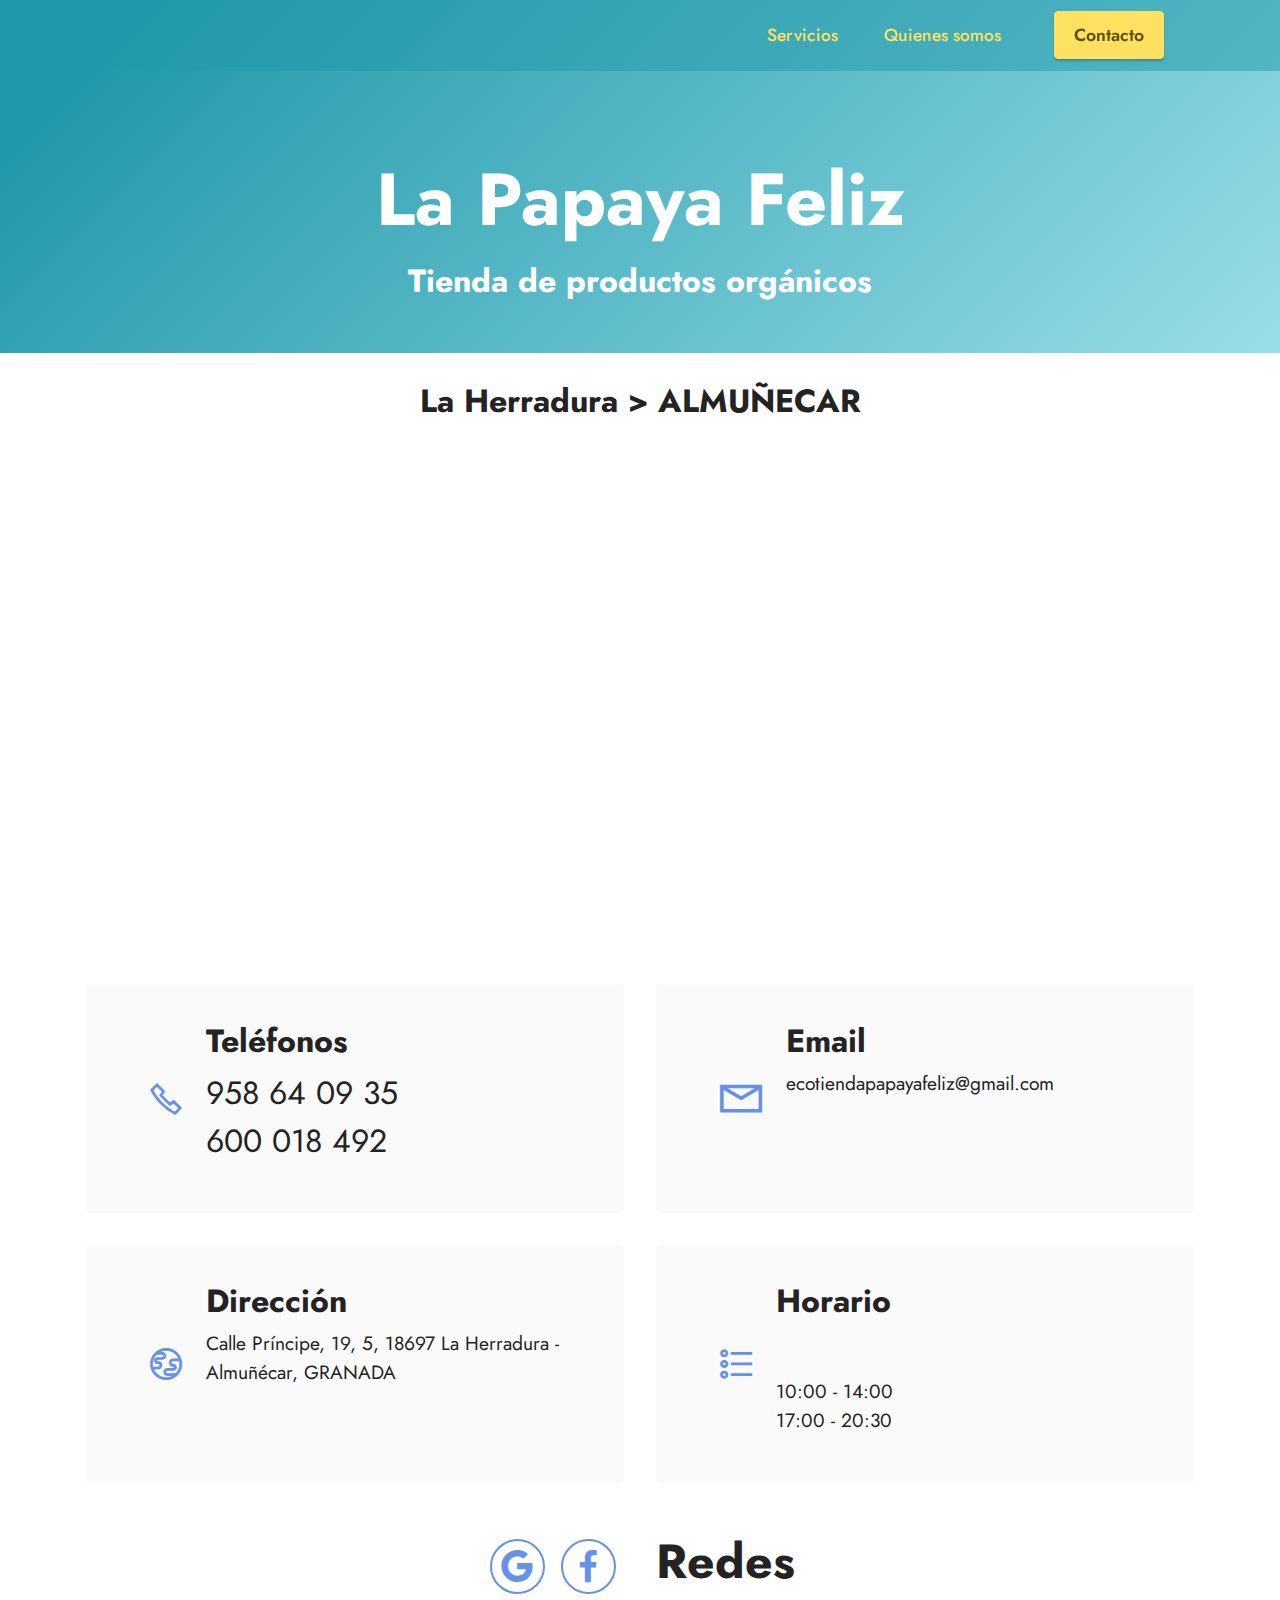
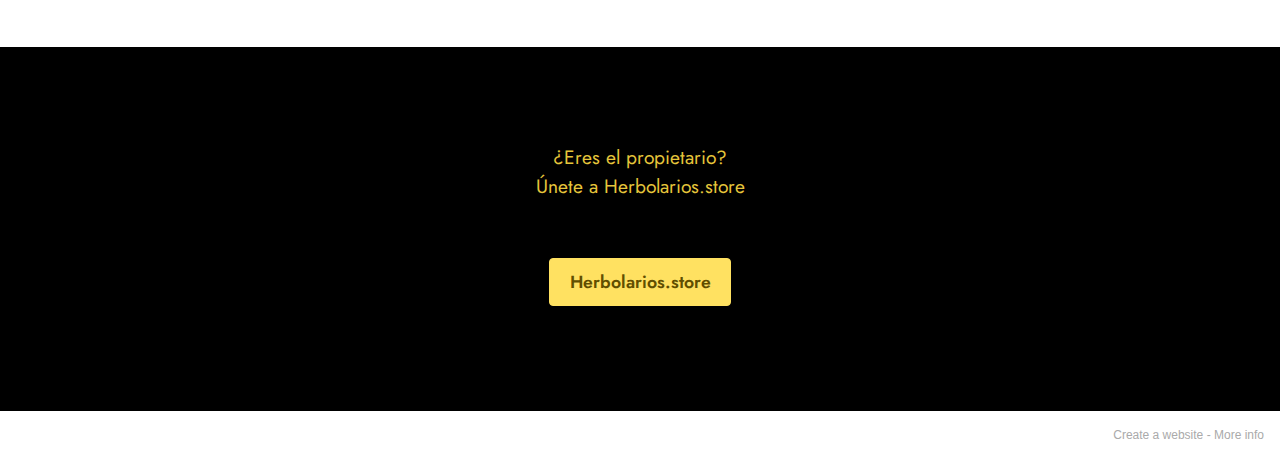
<file: index.html>
<!DOCTYPE html>
<html  >
<head>
  <!-- Site made with Mobirise Website Builder v5.2.0, https://mobirise.com -->
  <meta charset="UTF-8">
  <meta http-equiv="X-UA-Compatible" content="IE=edge">
  <meta name="generator" content="Mobirise v5.2.0, mobirise.com">
  <meta name="viewport" content="width=device-width, initial-scale=1, minimum-scale=1">
  <link rel="shortcut icon" href="assets/images/logo.png" type="image/x-icon">
  <meta name="description" content="Herbolario y Ecotienda de productos orgánicos">
  
  
  <title>La Papaya Feliz - Almuñecar - (GR)</title>
  <link rel="stylesheet" href="assets/web/assets/mobirise-icons2/mobirise2.css">
  <link rel="stylesheet" href="assets/tether/tether.min.css">
  <link rel="stylesheet" href="assets/bootstrap/css/bootstrap.min.css">
  <link rel="stylesheet" href="assets/bootstrap/css/bootstrap-grid.min.css">
  <link rel="stylesheet" href="assets/bootstrap/css/bootstrap-reboot.min.css">
  <link rel="stylesheet" href="assets/dropdown/css/style.css">
  <link rel="stylesheet" href="assets/socicon/css/styles.css">
  <link rel="stylesheet" href="assets/theme/css/style.css">
  <link rel="preload" as="style" href="assets/mobirise/css/mbr-additional.css"><link rel="stylesheet" href="assets/mobirise/css/mbr-additional.css" type="text/css">
  
  
  
  
</head>
<body>
  
  <section class="menu menu1 cid-sekjOf2Pjj" once="menu" id="menu1-56">
    

    <nav class="navbar navbar-dropdown navbar-fixed-top navbar-expand-lg">
        <div class="container">
            <div class="navbar-brand">
                
                
            </div>
            <button class="navbar-toggler" type="button" data-toggle="collapse" data-target="#navbarSupportedContent" aria-controls="navbarNavAltMarkup" aria-expanded="false" aria-label="Toggle navigation">
                <div class="hamburger">
                    <span></span>
                    <span></span>
                    <span></span>
                    <span></span>
                </div>
            </button>
            <div class="collapse navbar-collapse" id="navbarSupportedContent">
                <ul class="navbar-nav nav-dropdown navbar-nav-top-padding" data-app-modern-menu="true"><li class="nav-item"><a class="nav-link link text-warning text-primary display-4" href="https://herbolarios.store/index.html#header2-19">Servicios</a></li>
                    <li class="nav-item"><a class="nav-link link text-warning text-primary display-4" href="https://herbolarios.store/index.html#header2-18">Quienes somos</a></li></ul>
                
                <div class="navbar-buttons mbr-section-btn"><a class="btn btn-warning display-4" href="https://herbolarios.store/index.html#features16-s">
                        Contacto</a></div>
            </div>
        </div>
    </nav>
</section>

<section class="header18 cid-sekjOfpwxI" id="header18-57">

    

    

    <div class="align-center container">
        <div class="row justify-content-center">
            <div class="col-12 col-lg-11">
                <h1 class="mbr-section-title mbr-fonts-style mbr-white mb-3 display-1"><strong>La Papaya Feliz</strong></h1>
                <h2 class="mbr-section-subtitle mbr-fonts-style mbr-white mb-3 display-5"><strong>Tienda de productos orgánicos</strong></h2>
                
                
            </div>
        </div>
    </div>
</section>

<section class="map1 cid-sekjOgaNYs" id="map1-5a">
    
    
    <div class="container">
        <div class="mbr-section-head mb-4">
            
            <h4 class="mbr-section-subtitle mbr-fonts-style align-center mb-0 mt-2 display-5"><strong>La Herradura &gt; ALMUÑECAR</strong></h4>
        </div>
        <div class="google-map"><iframe frameborder="0" style="border:0" src="https://www.google.com/maps/embed/v1/place?key=AIzaSyCt1265A4qvZy9HKUeA8J15AOC4SrCyZe4&amp;q=Calle Príncipe, 19, 5, 18697 Almuñécar, Granada" allowfullscreen=""></iframe></div>
    </div>
</section>

<section class="contacts2 cid-sekjOgnqTu" id="contacts2-5b">
    <!---->
    
    
    <div class="container">
        
        <div class="row justify-content-center mt-4">
            <div class="card col-12 col-md-6">
                <div class="card-wrapper">
                    <div class="image-wrapper">
                        <span class="mbr-iconfont mobi-mbri-phone mobi-mbri"></span>
                    </div>
                    <div class="text-wrapper">
                        <h6 class="card-title mbr-fonts-style mb-1 display-5">
                            <strong>Teléfonos</strong></h6>
                        <p class="mbr-text mbr-fonts-style display-5">958 64 09 35<br>600 018 492<br></p>
                    </div>
                </div>
            </div>
            <div class="card col-12 col-md-6">
                <div class="card-wrapper">
                    <div class="image-wrapper">
                        <span class="mbr-iconfont mobi-mbri-letter mobi-mbri" style="font-size: 42px;"></span>
                    </div>
                    <div class="text-wrapper">
                        <h6 class="card-title mbr-fonts-style mb-1 display-5">
                            <strong>Email</strong>
                        </h6>
                        <p class="mbr-text mbr-fonts-style display-7">ecotiendapapayafeliz@gmail.com<br><a href="mailto:info@site.com" class="text-primary"></a></p>
                    </div>
                </div>
            </div>
            <div class="card col-12 col-md-6">
                <div class="card-wrapper">
                    <div class="image-wrapper">
                        <span class="mbr-iconfont mobi-mbri-globe mobi-mbri"></span>
                    </div>
                    <div class="text-wrapper">
                        <h6 class="card-title mbr-fonts-style mb-1 display-5">
                            <strong>Dirección</strong></h6>
                        <p class="mbr-text mbr-fonts-style display-7">Calle Príncipe, 19, 5, 18697 La Herradura - Almuñécar, GRANADA&nbsp; &nbsp; &nbsp; &nbsp; &nbsp; &nbsp; &nbsp; &nbsp; &nbsp; &nbsp; &nbsp; &nbsp; &nbsp;</p>
                    </div>
                </div>
            </div>
            <div class="card col-12 col-md-6">
                <div class="card-wrapper">
                    <div class="image-wrapper">
                        <span class="mbr-iconfont mobi-mbri-bulleted-list mobi-mbri"></span>
                    </div>
                    <div class="text-wrapper">
                        <h6 class="card-title mbr-fonts-style mb-1 display-5">
                            <strong>Horario</strong>&nbsp; &nbsp; &nbsp; &nbsp; &nbsp; &nbsp; &nbsp; &nbsp; &nbsp; &nbsp; &nbsp; &nbsp;&nbsp;</h6>
                        <p class="mbr-text mbr-fonts-style display-7">10:00 - 14:00<br>17:00 - 20:30</p>
                    </div>
                </div>
            </div>
        </div>
    </div>
</section>

<section class="contacts4 cid-sekjOgJUdw" id="contacts4-5c">

    

    

    <div class="container">
        <div class="row align-items-center justify-content-center">
            <div class="text-content col-12 col-md-6 order-2">
                <h2 class="mbr-section-title mbr-fonts-style display-2"><strong>Redes</strong></h2>
                
            </div>
            <div class="icons d-flex align-items-center col-12 col-md-6 justify-content-end mt-md-0 mt-2 flex-wrap">
                <a href="https://www.google.com/search?q=Herbolario+Ecotienda+Papaya+Feliz&oq=Herbolario+Ecotienda+Papaya+Feliz">
                    <span class="mbr-iconfont mbr-iconfont-social socicon-google socicon"></span>
                </a>
                <a href="https://www.facebook.com/papayahealthshop/">
                    <span class="mbr-iconfont mbr-iconfont-social socicon-facebook socicon"></span>
                </a>
                
                
                
                
                
                
                
                
            </div>
        </div>
    </div>
    
</section>

<section class="info1 cid-sekjOhaRlX" id="info1-5d">
    
    
    <div class="align-center container">
        <div class="row justify-content-center">
            <div class="col-12 col-lg-8">
                
                <p class="mbr-text mb-5 mbr-fonts-style display-7">¿Eres el propietario?<br>Únete a Herbolarios.store</p>
                <div class="mbr-section-btn"><a class="btn btn-warning display-4" href="https://herbolarios.store/index.html">Herbolarios.store</a></div>
            </div>
        </div>
    </div>
</section><section style="background-color: #fff; font-family: -apple-system, BlinkMacSystemFont, 'Segoe UI', 'Roboto', 'Helvetica Neue', Arial, sans-serif; color:#aaa; font-size:12px; padding: 0; align-items: center; display: flex;"><a href="https://mobirise.site/r" style="flex: 1 1; height: 3rem; padding-left: 1rem;"></a><p style="flex: 0 0 auto; margin:0; padding-right:1rem;">Create a website - <a href="https://mobirise.site/w" style="color:#aaa;">More info</a></p></section><script src="assets/web/assets/jquery/jquery.min.js"></script>  <script src="assets/popper/popper.min.js"></script>  <script src="assets/tether/tether.min.js"></script>  <script src="assets/bootstrap/js/bootstrap.min.js"></script>  <script src="assets/smoothscroll/smooth-scroll.js"></script>  <script src="assets/dropdown/js/nav-dropdown.js"></script>  <script src="assets/dropdown/js/navbar-dropdown.js"></script>  <script src="assets/touchswipe/jquery.touch-swipe.min.js"></script>  <script src="assets/sociallikes/social-likes.js"></script>  <script src="assets/theme/js/script.js"></script>  
  
  
</body>
</html>
</file>
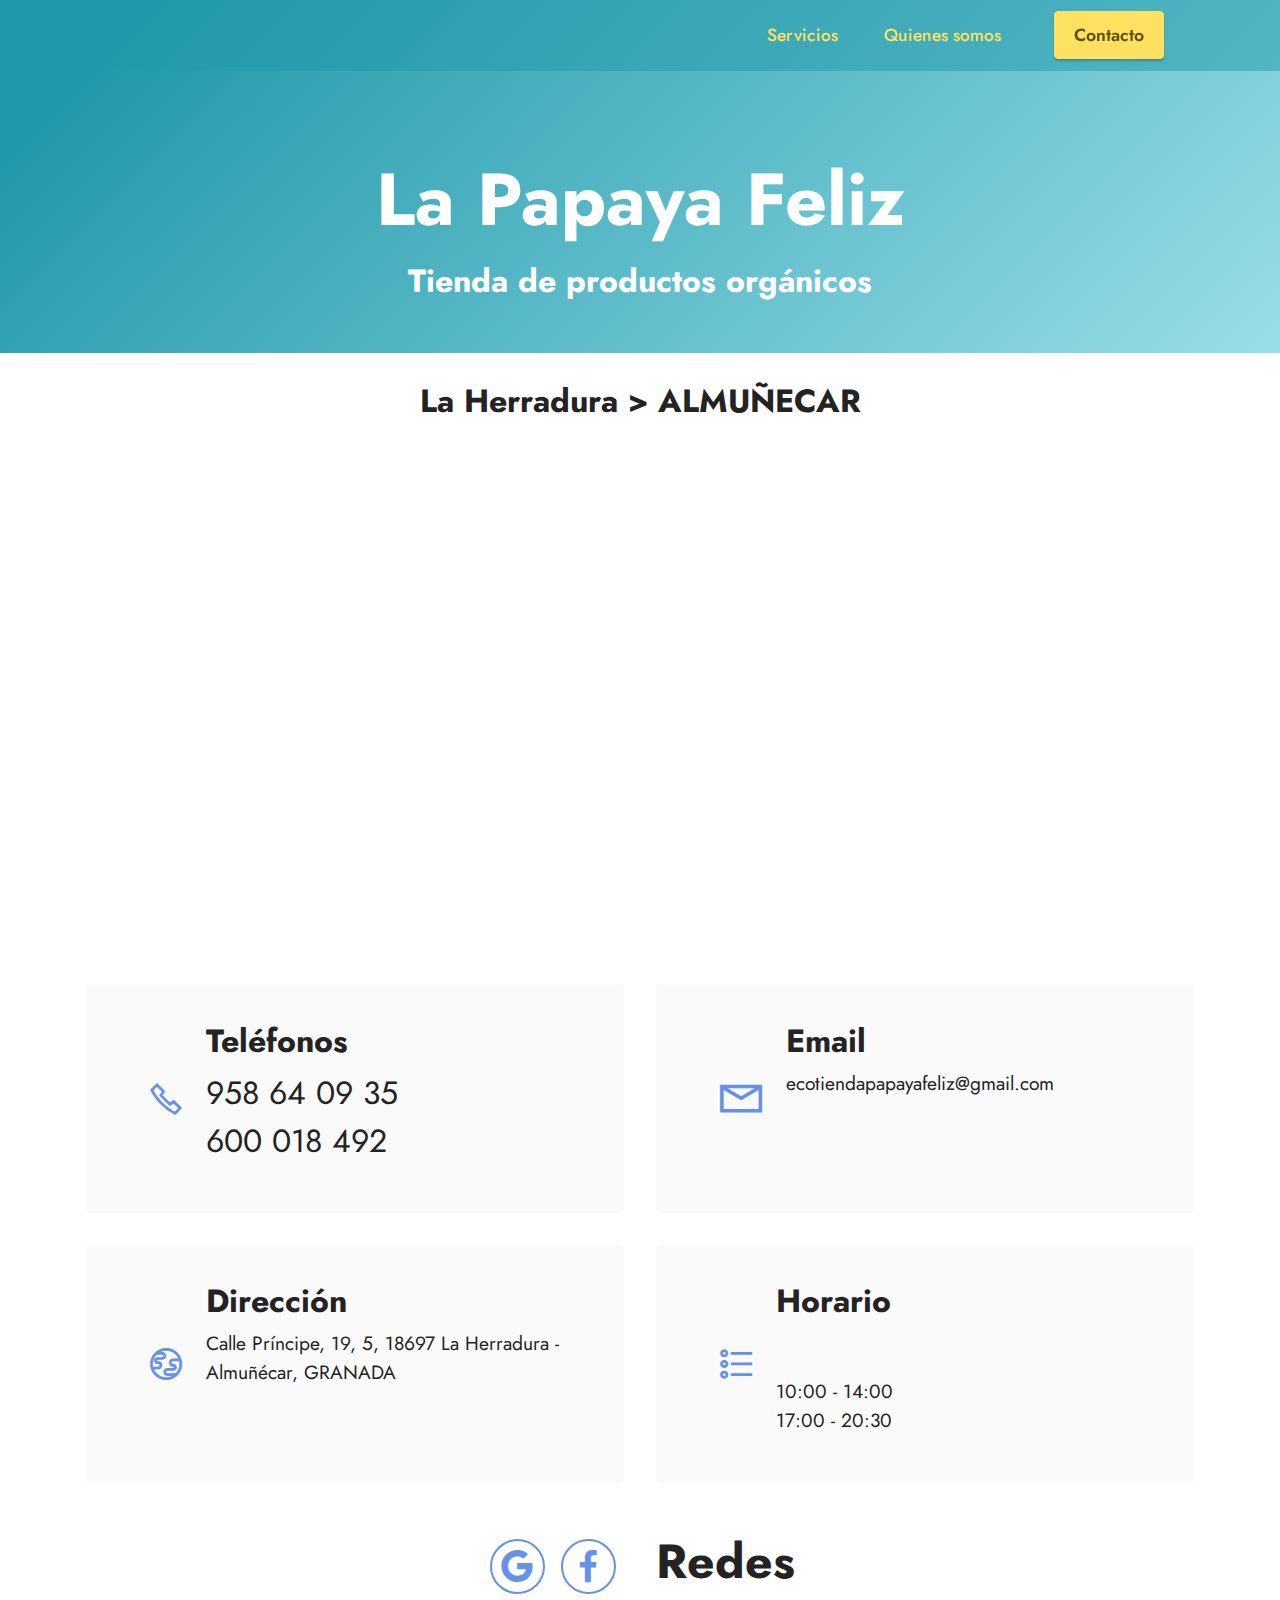
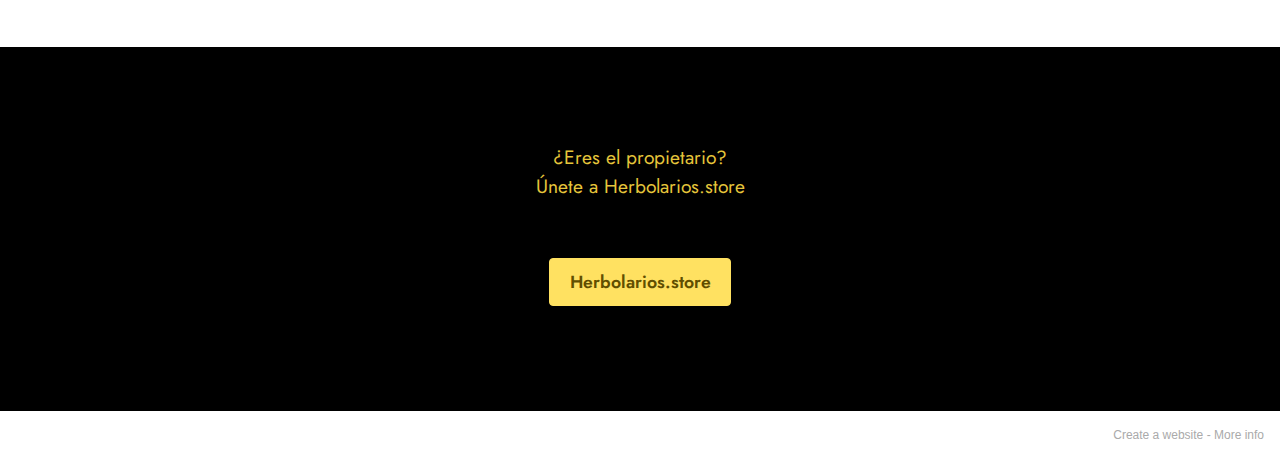
<file: lapapayafeliz.html>
<!DOCTYPE html>
<html  >
<head>
  <!-- Site made with Mobirise Website Builder v5.2.0, https://mobirise.com -->
  <meta charset="UTF-8">
  <meta http-equiv="X-UA-Compatible" content="IE=edge">
  <meta name="generator" content="Mobirise v5.2.0, mobirise.com">
  <meta name="viewport" content="width=device-width, initial-scale=1, minimum-scale=1">
  <link rel="shortcut icon" href="assets/images/logo.png" type="image/x-icon">
  <meta name="description" content="Herbolario y Ecotienda de productos orgánicos">
  
  
  <title>La Papaya Feliz - Almuñecar - (GR)</title>
  <link rel="stylesheet" href="assets/web/assets/mobirise-icons2/mobirise2.css">
  <link rel="stylesheet" href="assets/tether/tether.min.css">
  <link rel="stylesheet" href="assets/bootstrap/css/bootstrap.min.css">
  <link rel="stylesheet" href="assets/bootstrap/css/bootstrap-grid.min.css">
  <link rel="stylesheet" href="assets/bootstrap/css/bootstrap-reboot.min.css">
  <link rel="stylesheet" href="assets/dropdown/css/style.css">
  <link rel="stylesheet" href="assets/socicon/css/styles.css">
  <link rel="stylesheet" href="assets/theme/css/style.css">
  <link rel="preload" as="style" href="assets/mobirise/css/mbr-additional.css"><link rel="stylesheet" href="assets/mobirise/css/mbr-additional.css" type="text/css">
  
  
  
  
</head>
<body>
  
  <section class="menu menu1 cid-sekjOf2Pjj" once="menu" id="menu1-56">
    

    <nav class="navbar navbar-dropdown navbar-fixed-top navbar-expand-lg">
        <div class="container">
            <div class="navbar-brand">
                
                
            </div>
            <button class="navbar-toggler" type="button" data-toggle="collapse" data-target="#navbarSupportedContent" aria-controls="navbarNavAltMarkup" aria-expanded="false" aria-label="Toggle navigation">
                <div class="hamburger">
                    <span></span>
                    <span></span>
                    <span></span>
                    <span></span>
                </div>
            </button>
            <div class="collapse navbar-collapse" id="navbarSupportedContent">
                <ul class="navbar-nav nav-dropdown navbar-nav-top-padding" data-app-modern-menu="true"><li class="nav-item"><a class="nav-link link text-warning text-primary display-4" href="https://herbolarios.store/index.html#header2-19">Servicios</a></li>
                    <li class="nav-item"><a class="nav-link link text-warning text-primary display-4" href="https://herbolarios.store/index.html#header2-18">Quienes somos</a></li></ul>
                
                <div class="navbar-buttons mbr-section-btn"><a class="btn btn-warning display-4" href="https://herbolarios.store/index.html#features16-s">
                        Contacto</a></div>
            </div>
        </div>
    </nav>
</section>

<section class="header18 cid-sekjOfpwxI" id="header18-57">

    

    

    <div class="align-center container">
        <div class="row justify-content-center">
            <div class="col-12 col-lg-11">
                <h1 class="mbr-section-title mbr-fonts-style mbr-white mb-3 display-1"><strong>La Papaya Feliz</strong></h1>
                <h2 class="mbr-section-subtitle mbr-fonts-style mbr-white mb-3 display-5"><strong>Tienda de productos orgánicos</strong></h2>
                
                
            </div>
        </div>
    </div>
</section>

<section class="map1 cid-sekjOgaNYs" id="map1-5a">
    
    
    <div class="container">
        <div class="mbr-section-head mb-4">
            
            <h4 class="mbr-section-subtitle mbr-fonts-style align-center mb-0 mt-2 display-5"><strong>La Herradura &gt; ALMUÑECAR</strong></h4>
        </div>
        <div class="google-map"><iframe frameborder="0" style="border:0" src="https://www.google.com/maps/embed/v1/place?key=AIzaSyCt1265A4qvZy9HKUeA8J15AOC4SrCyZe4&amp;q=Calle Príncipe, 19, 5, 18697 Almuñécar, Granada" allowfullscreen=""></iframe></div>
    </div>
</section>

<section class="contacts2 cid-sekjOgnqTu" id="contacts2-5b">
    <!---->
    
    
    <div class="container">
        
        <div class="row justify-content-center mt-4">
            <div class="card col-12 col-md-6">
                <div class="card-wrapper">
                    <div class="image-wrapper">
                        <span class="mbr-iconfont mobi-mbri-phone mobi-mbri"></span>
                    </div>
                    <div class="text-wrapper">
                        <h6 class="card-title mbr-fonts-style mb-1 display-5">
                            <strong>Teléfonos</strong></h6>
                        <p class="mbr-text mbr-fonts-style display-5">958 64 09 35<br>600 018 492<br></p>
                    </div>
                </div>
            </div>
            <div class="card col-12 col-md-6">
                <div class="card-wrapper">
                    <div class="image-wrapper">
                        <span class="mbr-iconfont mobi-mbri-letter mobi-mbri" style="font-size: 42px;"></span>
                    </div>
                    <div class="text-wrapper">
                        <h6 class="card-title mbr-fonts-style mb-1 display-5">
                            <strong>Email</strong>
                        </h6>
                        <p class="mbr-text mbr-fonts-style display-7">ecotiendapapayafeliz@gmail.com<br><a href="mailto:info@site.com" class="text-primary"></a></p>
                    </div>
                </div>
            </div>
            <div class="card col-12 col-md-6">
                <div class="card-wrapper">
                    <div class="image-wrapper">
                        <span class="mbr-iconfont mobi-mbri-globe mobi-mbri"></span>
                    </div>
                    <div class="text-wrapper">
                        <h6 class="card-title mbr-fonts-style mb-1 display-5">
                            <strong>Dirección</strong></h6>
                        <p class="mbr-text mbr-fonts-style display-7">Calle Príncipe, 19, 5, 18697 La Herradura - Almuñécar, GRANADA&nbsp; &nbsp; &nbsp; &nbsp; &nbsp; &nbsp; &nbsp; &nbsp; &nbsp; &nbsp; &nbsp; &nbsp; &nbsp;</p>
                    </div>
                </div>
            </div>
            <div class="card col-12 col-md-6">
                <div class="card-wrapper">
                    <div class="image-wrapper">
                        <span class="mbr-iconfont mobi-mbri-bulleted-list mobi-mbri"></span>
                    </div>
                    <div class="text-wrapper">
                        <h6 class="card-title mbr-fonts-style mb-1 display-5">
                            <strong>Horario</strong>&nbsp; &nbsp; &nbsp; &nbsp; &nbsp; &nbsp; &nbsp; &nbsp; &nbsp; &nbsp; &nbsp; &nbsp;&nbsp;</h6>
                        <p class="mbr-text mbr-fonts-style display-7">10:00 - 14:00<br>17:00 - 20:30</p>
                    </div>
                </div>
            </div>
        </div>
    </div>
</section>

<section class="contacts4 cid-sekjOgJUdw" id="contacts4-5c">

    

    

    <div class="container">
        <div class="row align-items-center justify-content-center">
            <div class="text-content col-12 col-md-6 order-2">
                <h2 class="mbr-section-title mbr-fonts-style display-2"><strong>Redes</strong></h2>
                
            </div>
            <div class="icons d-flex align-items-center col-12 col-md-6 justify-content-end mt-md-0 mt-2 flex-wrap">
                <a href="https://www.google.com/search?q=Herbolario+Ecotienda+Papaya+Feliz&oq=Herbolario+Ecotienda+Papaya+Feliz">
                    <span class="mbr-iconfont mbr-iconfont-social socicon-google socicon"></span>
                </a>
                <a href="https://www.facebook.com/papayahealthshop/">
                    <span class="mbr-iconfont mbr-iconfont-social socicon-facebook socicon"></span>
                </a>
                
                
                
                
                
                
                
                
            </div>
        </div>
    </div>
    
</section>

<section class="info1 cid-sekjOhaRlX" id="info1-5d">
    
    
    <div class="align-center container">
        <div class="row justify-content-center">
            <div class="col-12 col-lg-8">
                
                <p class="mbr-text mb-5 mbr-fonts-style display-7">¿Eres el propietario?<br>Únete a Herbolarios.store</p>
                <div class="mbr-section-btn"><a class="btn btn-warning display-4" href="https://herbolarios.store/index.html">Herbolarios.store</a></div>
            </div>
        </div>
    </div>
</section><section style="background-color: #fff; font-family: -apple-system, BlinkMacSystemFont, 'Segoe UI', 'Roboto', 'Helvetica Neue', Arial, sans-serif; color:#aaa; font-size:12px; padding: 0; align-items: center; display: flex;"><a href="https://mobirise.site/r" style="flex: 1 1; height: 3rem; padding-left: 1rem;"></a><p style="flex: 0 0 auto; margin:0; padding-right:1rem;">Create a website - <a href="https://mobirise.site/w" style="color:#aaa;">More info</a></p></section><script src="assets/web/assets/jquery/jquery.min.js"></script>  <script src="assets/popper/popper.min.js"></script>  <script src="assets/tether/tether.min.js"></script>  <script src="assets/bootstrap/js/bootstrap.min.js"></script>  <script src="assets/smoothscroll/smooth-scroll.js"></script>  <script src="assets/dropdown/js/nav-dropdown.js"></script>  <script src="assets/dropdown/js/navbar-dropdown.js"></script>  <script src="assets/touchswipe/jquery.touch-swipe.min.js"></script>  <script src="assets/sociallikes/social-likes.js"></script>  <script src="assets/theme/js/script.js"></script>  
  
  
</body>
</html>
</file>
<file: assets/web/assets/mobirise-icons2/mobirise2.css>
@font-face {
  font-family: 'Moririse2';
  font-display: swap;
  src:  url('mobirise2.eot?f2bix4');
  src:  url('mobirise2.eot?f2bix4#iefix') format('embedded-opentype'),
    url('mobirise2.ttf?f2bix4') format('truetype'),
    url('mobirise2.woff?f2bix4') format('woff'),
    url('mobirise2.svg?f2bix4#mobirise2') format('svg');
  font-weight: normal;
  font-style: normal;
}

[class^="mobi-"], [class*=" mobi-"] {
  /* use !important to prevent issues with browser extensions that change fonts */
  font-family: 'Moririse2' !important;
  speak: none;
  font-style: normal;
  font-weight: normal;
  font-variant: normal;
  text-transform: none;
  line-height: 1;

  /* Better Font Rendering =========== */
  -webkit-font-smoothing: antialiased;
  -moz-osx-font-smoothing: grayscale;
}

.mobi-mbri-add-submenu:before {
  content: "\e900";
}
.mobi-mbri-alert:before {
  content: "\e901";
}
.mobi-mbri-align-center:before {
  content: "\e902";
}
.mobi-mbri-align-justify:before {
  content: "\e903";
}
.mobi-mbri-align-left:before {
  content: "\e904";
}
.mobi-mbri-align-right:before {
  content: "\e905";
}
.mobi-mbri-android:before {
  content: "\e906";
}
.mobi-mbri-apple:before {
  content: "\e907";
}
.mobi-mbri-arrow-down:before {
  content: "\e908";
}
.mobi-mbri-arrow-next:before {
  content: "\e909";
}
.mobi-mbri-arrow-prev:before {
  content: "\e90a";
}
.mobi-mbri-arrow-up:before {
  content: "\e90b";
}
.mobi-mbri-bold:before {
  content: "\e90c";
}
.mobi-mbri-bookmark:before {
  content: "\e90d";
}
.mobi-mbri-bootstrap:before {
  content: "\e90e";
}
.mobi-mbri-briefcase:before {
  content: "\e90f";
}
.mobi-mbri-browse:before {
  content: "\e910";
}
.mobi-mbri-bulleted-list:before {
  content: "\e911";
}
.mobi-mbri-calendar:before {
  content: "\e912";
}
.mobi-mbri-camera:before {
  content: "\e913";
}
.mobi-mbri-cart-add:before {
  content: "\e914";
}
.mobi-mbri-cart-full:before {
  content: "\e915";
}
.mobi-mbri-cash:before {
  content: "\e916";
}
.mobi-mbri-change-style:before {
  content: "\e917";
}
.mobi-mbri-chat:before {
  content: "\e918";
}
.mobi-mbri-clock:before {
  content: "\e919";
}
.mobi-mbri-close:before {
  content: "\e91a";
}
.mobi-mbri-cloud:before {
  content: "\e91b";
}
.mobi-mbri-code:before {
  content: "\e91c";
}
.mobi-mbri-contact-form:before {
  content: "\e91d";
}
.mobi-mbri-credit-card:before {
  content: "\e91e";
}
.mobi-mbri-cursor-click:before {
  content: "\e91f";
}
.mobi-mbri-cust-feedback:before {
  content: "\e920";
}
.mobi-mbri-database:before {
  content: "\e921";
}
.mobi-mbri-delivery:before {
  content: "\e922";
}
.mobi-mbri-desktop:before {
  content: "\e923";
}
.mobi-mbri-devices:before {
  content: "\e924";
}
.mobi-mbri-down:before {
  content: "\e925";
}
.mobi-mbri-download-2:before {
  content: "\e926";
}
.mobi-mbri-download:before {
  content: "\e927";
}
.mobi-mbri-drag-n-drop-2:before {
  content: "\e928";
}
.mobi-mbri-drag-n-drop:before {
  content: "\e929";
}
.mobi-mbri-edit-2:before {
  content: "\e92a";
}
.mobi-mbri-edit:before {
  content: "\e92b";
}
.mobi-mbri-error:before {
  content: "\e92c";
}
.mobi-mbri-extension:before {
  content: "\e92d";
}
.mobi-mbri-features:before {
  content: "\e92e";
}
.mobi-mbri-file:before {
  content: "\e92f";
}
.mobi-mbri-flag:before {
  content: "\e930";
}
.mobi-mbri-folder:before {
  content: "\e931";
}
.mobi-mbri-gift:before {
  content: "\e932";
}
.mobi-mbri-github:before {
  content: "\e933";
}
.mobi-mbri-globe-2:before {
  content: "\e934";
}
.mobi-mbri-globe:before {
  content: "\e935";
}
.mobi-mbri-growing-chart:before {
  content: "\e936";
}
.mobi-mbri-hearth:before {
  content: "\e937";
}
.mobi-mbri-help:before {
  content: "\e938";
}
.mobi-mbri-home:before {
  content: "\e939";
}
.mobi-mbri-hot-cup:before {
  content: "\e93a";
}
.mobi-mbri-idea:before {
  content: "\e93b";
}
.mobi-mbri-image-gallery:before {
  content: "\e93c";
}
.mobi-mbri-image-slider:before {
  content: "\e93d";
}
.mobi-mbri-info:before {
  content: "\e93e";
}
.mobi-mbri-italic:before {
  content: "\e93f";
}
.mobi-mbri-key:before {
  content: "\e940";
}
.mobi-mbri-laptop:before {
  content: "\e941";
}
.mobi-mbri-layers:before {
  content: "\e942";
}
.mobi-mbri-left-right:before {
  content: "\e943";
}
.mobi-mbri-left:before {
  content: "\e944";
}
.mobi-mbri-letter:before {
  content: "\e945";
}
.mobi-mbri-like:before {
  content: "\e946";
}
.mobi-mbri-link:before {
  content: "\e947";
}
.mobi-mbri-lock:before {
  content: "\e948";
}
.mobi-mbri-login:before {
  content: "\e949";
}
.mobi-mbri-logout:before {
  content: "\e94a";
}
.mobi-mbri-magic-stick:before {
  content: "\e94b";
}
.mobi-mbri-map-pin:before {
  content: "\e94c";
}
.mobi-mbri-menu:before {
  content: "\e94d";
}
.mobi-mbri-mobile-2:before {
  content: "\e94e";
}
.mobi-mbri-mobile-horizontal:before {
  content: "\e94f";
}
.mobi-mbri-mobile:before {
  content: "\e950";
}
.mobi-mbri-mobirise:before {
  content: "\e951";
}
.mobi-mbri-more-horizontal:before {
  content: "\e952";
}
.mobi-mbri-more-vertical:before {
  content: "\e953";
}
.mobi-mbri-music:before {
  content: "\e954";
}
.mobi-mbri-new-file:before {
  content: "\e955";
}
.mobi-mbri-numbered-list:before {
  content: "\e956";
}
.mobi-mbri-opened-folder:before {
  content: "\e957";
}
.mobi-mbri-pages:before {
  content: "\e958";
}
.mobi-mbri-paper-plane:before {
  content: "\e959";
}
.mobi-mbri-paperclip:before {
  content: "\e95a";
}
.mobi-mbri-phone:before {
  content: "\e95b";
}
.mobi-mbri-photo:before {
  content: "\e95c";
}
.mobi-mbri-photos:before {
  content: "\e95d";
}
.mobi-mbri-pin:before {
  content: "\e95e";
}
.mobi-mbri-play:before {
  content: "\e95f";
}
.mobi-mbri-plus:before {
  content: "\e960";
}
.mobi-mbri-preview:before {
  content: "\e961";
}
.mobi-mbri-print:before {
  content: "\e962";
}
.mobi-mbri-protect:before {
  content: "\e963";
}
.mobi-mbri-question:before {
  content: "\e964";
}
.mobi-mbri-quote-left:before {
  content: "\e965";
}
.mobi-mbri-quote-right:before {
  content: "\e966";
}
.mobi-mbri-redo:before {
  content: "\e967";
}
.mobi-mbri-refresh:before {
  content: "\e968";
}
.mobi-mbri-responsive-2:before {
  content: "\e969";
}
.mobi-mbri-responsive:before {
  content: "\e96a";
}
.mobi-mbri-right:before {
  content: "\e96b";
}
.mobi-mbri-rocket:before {
  content: "\e96c";
}
.mobi-mbri-sad-face:before {
  content: "\e96d";
}
.mobi-mbri-sale:before {
  content: "\e96e";
}
.mobi-mbri-save:before {
  content: "\e96f";
}
.mobi-mbri-search:before {
  content: "\e970";
}
.mobi-mbri-setting-2:before {
  content: "\e971";
}
.mobi-mbri-setting-3:before {
  content: "\e972";
}
.mobi-mbri-setting:before {
  content: "\e973";
}
.mobi-mbri-share:before {
  content: "\e974";
}
.mobi-mbri-shopping-bag:before {
  content: "\e975";
}
.mobi-mbri-shopping-basket:before {
  content: "\e976";
}
.mobi-mbri-shopping-cart:before {
  content: "\e977";
}
.mobi-mbri-sites:before {
  content: "\e978";
}
.mobi-mbri-smile-face:before {
  content: "\e979";
}
.mobi-mbri-speed:before {
  content: "\e97a";
}
.mobi-mbri-star:before {
  content: "\e97b";
}
.mobi-mbri-success:before {
  content: "\e97c";
}
.mobi-mbri-sun:before {
  content: "\e97d";
}
.mobi-mbri-sun2:before {
  content: "\e97e";
}
.mobi-mbri-tablet-vertical:before {
  content: "\e97f";
}
.mobi-mbri-tablet:before {
  content: "\e980";
}
.mobi-mbri-target:before {
  content: "\e981";
}
.mobi-mbri-timer:before {
  content: "\e982";
}
.mobi-mbri-to-ftp:before {
  content: "\e983";
}
.mobi-mbri-to-local-drive:before {
  content: "\e984";
}
.mobi-mbri-touch-swipe:before {
  content: "\e985";
}
.mobi-mbri-touch:before {
  content: "\e986";
}
.mobi-mbri-trash:before {
  content: "\e987";
}
.mobi-mbri-underline:before {
  content: "\e988";
}
.mobi-mbri-undo:before {
  content: "\e989";
}
.mobi-mbri-unlink:before {
  content: "\e98a";
}
.mobi-mbri-unlock:before {
  content: "\e98b";
}
.mobi-mbri-up-down:before {
  content: "\e98c";
}
.mobi-mbri-up:before {
  content: "\e98d";
}
.mobi-mbri-update:before {
  content: "\e98e";
}
.mobi-mbri-upload-2:before {
  content: "\e98f";
}
.mobi-mbri-upload:before {
  content: "\e990";
}
.mobi-mbri-user-2:before {
  content: "\e991";
}
.mobi-mbri-user:before {
  content: "\e992";
}
.mobi-mbri-users:before {
  content: "\e993";
}
.mobi-mbri-video-play:before {
  content: "\e994";
}
.mobi-mbri-video:before {
  content: "\e995";
}
.mobi-mbri-watch:before {
  content: "\e996";
}
.mobi-mbri-website-theme-2:before {
  content: "\e997";
}
.mobi-mbri-website-theme:before {
  content: "\e998";
}
.mobi-mbri-wifi:before {
  content: "\e999";
}
.mobi-mbri-windows:before {
  content: "\e99a";
}
.mobi-mbri-zoom-in:before {
  content: "\e99b";
}
.mobi-mbri-zoom-out:before {
  content: "\e99c";
}
</file>
<file: assets/dropdown/css/style.css>
.navbar-dropdown {
  left: 0;
  padding: 0;
  position: absolute;
  right: 0;
  top: 0;
  transition: all 0.45s ease;
  z-index: 1030;
  background: #282828; }
  .navbar-dropdown .navbar-logo {
    margin-right: 0.8rem;
    transition: margin 0.3s ease-in-out;
    vertical-align: middle; }
    .navbar-dropdown .navbar-logo img {
      height: 3.125rem;
      transition: all 0.3s ease-in-out; }
    .navbar-dropdown .navbar-logo.mbr-iconfont {
      font-size: 3.125rem;
      line-height: 3.125rem; }
  .navbar-dropdown .navbar-caption {
    font-weight: 700;
    white-space: normal;
    vertical-align: -4px;
    line-height: 3.125rem !important; }
    .navbar-dropdown .navbar-caption, .navbar-dropdown .navbar-caption:hover {
      color: inherit;
      text-decoration: none; }
  .navbar-dropdown .mbr-iconfont + .navbar-caption {
    vertical-align: -1px; }
  .navbar-dropdown.navbar-fixed-top {
    position: fixed; }
  .navbar-dropdown .navbar-brand span {
    vertical-align: -4px; }
  .navbar-dropdown.bg-color.transparent {
    background: none; }
  .navbar-dropdown.navbar-short .navbar-brand {
    padding: 0.625rem 0; }
    .navbar-dropdown.navbar-short .navbar-brand span {
      vertical-align: -1px; }
  .navbar-dropdown.navbar-short .navbar-caption {
    line-height: 2.375rem !important;
    vertical-align: -2px; }
  .navbar-dropdown.navbar-short .navbar-logo {
    margin-right: 0.5rem; }
    .navbar-dropdown.navbar-short .navbar-logo img {
      height: 2.375rem; }
    .navbar-dropdown.navbar-short .navbar-logo.mbr-iconfont {
      font-size: 2.375rem;
      line-height: 2.375rem; }
  .navbar-dropdown.navbar-short .mbr-table-cell {
    height: 3.625rem; }
  .navbar-dropdown .navbar-close {
    left: 0.6875rem;
    position: fixed;
    top: 0.75rem;
    z-index: 1000; }
  .navbar-dropdown .hamburger-icon {
    content: "";
    display: inline-block;
    vertical-align: middle;
    width: 16px;
    -webkit-box-shadow: 0 -6px 0 1px #282828,0 0 0 1px #282828,0 6px 0 1px #282828;
    -moz-box-shadow: 0 -6px 0 1px #282828,0 0 0 1px #282828,0 6px 0 1px #282828;
    box-shadow: 0 -6px 0 1px #282828,0 0 0 1px #282828,0 6px 0 1px #282828; }

.dropdown-menu .dropdown-toggle[data-toggle="dropdown-submenu"]::after {
  border-bottom: 0.35em solid transparent;
  border-left: 0.35em solid;
  border-right: 0;
  border-top: 0.35em solid transparent;
  margin-left: 0.3rem; }

.dropdown-menu .dropdown-item:focus {
  outline: 0; }

.nav-dropdown {
  font-size: 0.75rem;
  font-weight: 500;
  height: auto !important; }
  .nav-dropdown .nav-btn {
    padding-left: 1rem; }
  .nav-dropdown .link {
    margin: .667em 1.667em;
    font-weight: 500;
    padding: 0;
    transition: color .2s ease-in-out; }
    .nav-dropdown .link.dropdown-toggle {
      margin-right: 2.583em; }
      .nav-dropdown .link.dropdown-toggle::after {
        margin-left: .25rem;
        border-top: 0.35em solid;
        border-right: 0.35em solid transparent;
        border-left: 0.35em solid transparent;
        border-bottom: 0; }
      .nav-dropdown .link.dropdown-toggle[aria-expanded="true"] {
        margin: 0;
        padding: 0.667em 3.263em  0.667em 1.667em; }
  .nav-dropdown .link::after,
  .nav-dropdown .dropdown-item::after {
    color: inherit; }
  .nav-dropdown .btn {
    font-size: 0.75rem;
    font-weight: 700;
    letter-spacing: 0;
    margin-bottom: 0;
    padding-left: 1.25rem;
    padding-right: 1.25rem; }
  .nav-dropdown .dropdown-menu {
    border-radius: 0;
    border: 0;
    left: 0;
    margin: 0;
    padding-bottom: 1.25rem;
    padding-top: 1.25rem;
    position: relative; }
  .nav-dropdown .dropdown-submenu {
    margin-left: 0.125rem;
    top: 0; }
  .nav-dropdown .dropdown-item {
    font-weight: 500;
    line-height: 2;
    padding: 0.3846em 4.615em 0.3846em 1.5385em;
    position: relative;
    transition: color .2s ease-in-out, background-color .2s ease-in-out; }
    .nav-dropdown .dropdown-item::after {
      margin-top: -0.3077em;
      position: absolute;
      right: 1.1538em;
      top: 50%; }
    .nav-dropdown .dropdown-item:focus, .nav-dropdown .dropdown-item:hover {
      background: none; }

@media (max-width: 767px) {
  .nav-dropdown.navbar-toggleable-sm {
    bottom: 0;
    display: none;
    left: 0;
    overflow-x: hidden;
    position: fixed;
    top: 0;
    transform: translateX(-100%);
    -ms-transform: translateX(-100%);
    -webkit-transform: translateX(-100%);
    width: 18.75rem;
    z-index: 999; } }
.nav-dropdown.navbar-toggleable-xl {
  bottom: 0;
  display: none;
  left: 0;
  overflow-x: hidden;
  position: fixed;
  top: 0;
  transform: translateX(-100%);
  -ms-transform: translateX(-100%);
  -webkit-transform: translateX(-100%);
  width: 18.75rem;
  z-index: 999; }

.nav-dropdown-sm {
  display: block !important;
  overflow-x: hidden;
  overflow: auto;
  padding-top: 3.875rem; }
  .nav-dropdown-sm::after {
    content: "";
    display: block;
    height: 3rem;
    width: 100%; }
  .nav-dropdown-sm.collapse.in ~ .navbar-close {
    display: block !important; }
  .nav-dropdown-sm.collapsing, .nav-dropdown-sm.collapse.in {
    transform: translateX(0);
    -ms-transform: translateX(0);
    -webkit-transform: translateX(0);
    transition: all 0.25s ease-out;
    -webkit-transition: all 0.25s ease-out;
    background: #282828; }
  .nav-dropdown-sm.collapsing[aria-expanded="false"] {
    transform: translateX(-100%);
    -ms-transform: translateX(-100%);
    -webkit-transform: translateX(-100%); }
  .nav-dropdown-sm .nav-item {
    display: block;
    margin-left: 0 !important;
    padding-left: 0; }
  .nav-dropdown-sm .link,
  .nav-dropdown-sm .dropdown-item {
    border-top: 1px dotted rgba(255, 255, 255, 0.1);
    font-size: 0.8125rem;
    line-height: 1.6;
    margin: 0 !important;
    padding: 0.875rem 2.4rem 0.875rem 1.5625rem !important;
    position: relative;
    white-space: normal; }
    .nav-dropdown-sm .link:focus, .nav-dropdown-sm .link:hover,
    .nav-dropdown-sm .dropdown-item:focus,
    .nav-dropdown-sm .dropdown-item:hover {
      background: rgba(0, 0, 0, 0.2) !important;
      color: #c0a375; }
  .nav-dropdown-sm .nav-btn {
    position: relative;
    padding: 1.5625rem 1.5625rem 0 1.5625rem; }
    .nav-dropdown-sm .nav-btn::before {
      border-top: 1px dotted rgba(255, 255, 255, 0.1);
      content: "";
      left: 0;
      position: absolute;
      top: 0;
      width: 100%; }
    .nav-dropdown-sm .nav-btn + .nav-btn {
      padding-top: 0.625rem; }
      .nav-dropdown-sm .nav-btn + .nav-btn::before {
        display: none; }
  .nav-dropdown-sm .btn {
    padding: 0.625rem 0; }
  .nav-dropdown-sm .dropdown-toggle[data-toggle="dropdown-submenu"]::after {
    margin-left: .25rem;
    border-top: 0.35em solid;
    border-right: 0.35em solid transparent;
    border-left: 0.35em solid transparent;
    border-bottom: 0; }
  .nav-dropdown-sm .dropdown-toggle[data-toggle="dropdown-submenu"][aria-expanded="true"]::after {
    border-top: 0;
    border-right: 0.35em solid transparent;
    border-left: 0.35em solid transparent;
    border-bottom: 0.35em solid; }
  .nav-dropdown-sm .dropdown-menu {
    margin: 0;
    padding: 0;
    position: relative;
    top: 0;
    left: 0;
    width: 100%;
    border: 0;
    float: none;
    border-radius: 0;
    background: none; }
  .nav-dropdown-sm .dropdown-submenu {
    left: 100%;
    margin-left: 0.125rem;
    margin-top: -1.25rem;
    top: 0; }

.navbar-toggleable-sm .nav-dropdown .dropdown-menu {
  position: absolute; }

.navbar-toggleable-sm .nav-dropdown .dropdown-submenu {
  left: 100%;
  margin-left: 0.125rem;
  margin-top: -1.25rem;
  top: 0; }

.navbar-toggleable-sm.opened .nav-dropdown .dropdown-menu {
  position: relative; }

.navbar-toggleable-sm.opened .nav-dropdown .dropdown-submenu {
  left: 0;
  margin-left: 00rem;
  margin-top: 0rem;
  top: 0; }

.is-builder .nav-dropdown.collapsing {
  transition: none !important; }

/*# sourceMappingURL=style.css.map */
</file>
<file: assets/socicon/css/styles.css>
@charset "UTF-8";

@font-face {
  font-family: 'Socicon';
  src:  url('../fonts/socicon.eot');
  src:  url('../fonts/socicon.eot?#iefix') format('embedded-opentype'),
    url('../fonts/socicon.woff2') format('woff2'),
    url('../fonts/socicon.ttf') format('truetype'),
    url('../fonts/socicon.woff') format('woff'),
    url('../fonts/socicon.svg#socicon') format('svg');
  font-weight: normal;
  font-style: normal;
}

[data-icon]:before {
  font-family: "socicon" !important;
  content: attr(data-icon);
  font-style: normal !important;
  font-weight: normal !important;
  font-variant: normal !important;
  text-transform: none !important;
  speak: none;
  line-height: 1;
  -webkit-font-smoothing: antialiased;
  -moz-osx-font-smoothing: grayscale;
}

[class^="socicon-"], [class*=" socicon-"] {
  /* use !important to prevent issues with browser extensions that change fonts */
  font-family: 'Socicon' !important;
  speak: none;
  font-style: normal;
  font-weight: normal;
  font-variant: normal;
  text-transform: none;
  line-height: 1;

  /* Better Font Rendering =========== */
  -webkit-font-smoothing: antialiased;
  -moz-osx-font-smoothing: grayscale;
}

.socicon-eitaa:before {
  content: "\e97c";
}
.socicon-soroush:before {
  content: "\e97d";
}
.socicon-bale:before {
  content: "\e97e";
}
.socicon-zazzle:before {
  content: "\e97b";
}
.socicon-society6:before {
  content: "\e97a";
}
.socicon-redbubble:before {
  content: "\e979";
}
.socicon-avvo:before {
  content: "\e978";
}
.socicon-stitcher:before {
  content: "\e977";
}
.socicon-googlehangouts:before {
  content: "\e974";
}
.socicon-dlive:before {
  content: "\e975";
}
.socicon-vsco:before {
  content: "\e976";
}
.socicon-flipboard:before {
  content: "\e973";
}
.socicon-ubuntu:before {
  content: "\e958";
}
.socicon-artstation:before {
  content: "\e959";
}
.socicon-invision:before {
  content: "\e95a";
}
.socicon-torial:before {
  content: "\e95b";
}
.socicon-collectorz:before {
  content: "\e95c";
}
.socicon-seenthis:before {
  content: "\e95d";
}
.socicon-googleplaymusic:before {
  content: "\e95e";
}
.socicon-debian:before {
  content: "\e95f";
}
.socicon-filmfreeway:before {
  content: "\e960";
}
.socicon-gnome:before {
  content: "\e961";
}
.socicon-itchio:before {
  content: "\e962";
}
.socicon-jamendo:before {
  content: "\e963";
}
.socicon-mix:before {
  content: "\e964";
}
.socicon-sharepoint:before {
  content: "\e965";
}
.socicon-tinder:before {
  content: "\e966";
}
.socicon-windguru:before {
  content: "\e967";
}
.socicon-cdbaby:before {
  content: "\e968";
}
.socicon-elementaryos:before {
  content: "\e969";
}
.socicon-stage32:before {
  content: "\e96a";
}
.socicon-tiktok:before {
  content: "\e96b";
}
.socicon-gitter:before {
  content: "\e96c";
}
.socicon-letterboxd:before {
  content: "\e96d";
}
.socicon-threema:before {
  content: "\e96e";
}
.socicon-splice:before {
  content: "\e96f";
}
.socicon-metapop:before {
  content: "\e970";
}
.socicon-naver:before {
  content: "\e971";
}
.socicon-remote:before {
  content: "\e972";
}
.socicon-internet:before {
  content: "\e957";
}
.socicon-moddb:before {
  content: "\e94b";
}
.socicon-indiedb:before {
  content: "\e94c";
}
.socicon-traxsource:before {
  content: "\e94d";
}
.socicon-gamefor:before {
  content: "\e94e";
}
.socicon-pixiv:before {
  content: "\e94f";
}
.socicon-myanimelist:before {
  content: "\e950";
}
.socicon-blackberry:before {
  content: "\e951";
}
.socicon-wickr:before {
  content: "\e952";
}
.socicon-spip:before {
  content: "\e953";
}
.socicon-napster:before {
  content: "\e954";
}
.socicon-beatport:before {
  content: "\e955";
}
.socicon-hackerone:before {
  content: "\e956";
}
.socicon-hackernews:before {
  content: "\e946";
}
.socicon-smashwords:before {
  content: "\e947";
}
.socicon-kobo:before {
  content: "\e948";
}
.socicon-bookbub:before {
  content: "\e949";
}
.socicon-mailru:before {
  content: "\e94a";
}
.socicon-gitlab:before {
  content: "\e945";
}
.socicon-instructables:before {
  content: "\e944";
}
.socicon-portfolio:before {
  content: "\e943";
}
.socicon-codered:before {
  content: "\e940";
}
.socicon-origin:before {
  content: "\e941";
}
.socicon-nextdoor:before {
  content: "\e942";
}
.socicon-udemy:before {
  content: "\e93f";
}
.socicon-livemaster:before {
  content: "\e93e";
}
.socicon-crunchbase:before {
  content: "\e93b";
}
.socicon-homefy:before {
  content: "\e93c";
}
.socicon-calendly:before {
  content: "\e93d";
}
.socicon-realtor:before {
  content: "\e90f";
}
.socicon-tidal:before {
  content: "\e910";
}
.socicon-qobuz:before {
  content: "\e911";
}
.socicon-natgeo:before {
  content: "\e912";
}
.socicon-mastodon:before {
  content: "\e913";
}
.socicon-unsplash:before {
  content: "\e914";
}
.socicon-homeadvisor:before {
  content: "\e915";
}
.socicon-angieslist:before {
  content: "\e916";
}
.socicon-codepen:before {
  content: "\e917";
}
.socicon-slack:before {
  content: "\e918";
}
.socicon-openaigym:before {
  content: "\e919";
}
.socicon-logmein:before {
  content: "\e91a";
}
.socicon-fiverr:before {
  content: "\e91b";
}
.socicon-gotomeeting:before {
  content: "\e91c";
}
.socicon-aliexpress:before {
  content: "\e91d";
}
.socicon-guru:before {
  content: "\e91e";
}
.socicon-appstore:before {
  content: "\e91f";
}
.socicon-homes:before {
  content: "\e920";
}
.socicon-zoom:before {
  content: "\e921";
}
.socicon-alibaba:before {
  content: "\e922";
}
.socicon-craigslist:before {
  content: "\e923";
}
.socicon-wix:before {
  content: "\e924";
}
.socicon-redfin:before {
  content: "\e925";
}
.socicon-googlecalendar:before {
  content: "\e926";
}
.socicon-shopify:before {
  content: "\e927";
}
.socicon-freelancer:before {
  content: "\e928";
}
.socicon-seedrs:before {
  content: "\e929";
}
.socicon-bing:before {
  content: "\e92a";
}
.socicon-doodle:before {
  content: "\e92b";
}
.socicon-bonanza:before {
  content: "\e92c";
}
.socicon-squarespace:before {
  content: "\e92d";
}
.socicon-toptal:before {
  content: "\e92e";
}
.socicon-gust:before {
  content: "\e92f";
}
.socicon-ask:before {
  content: "\e930";
}
.socicon-trulia:before {
  content: "\e931";
}
.socicon-loomly:before {
  content: "\e932";
}
.socicon-ghost:before {
  content: "\e933";
}
.socicon-upwork:before {
  content: "\e934";
}
.socicon-fundable:before {
  content: "\e935";
}
.socicon-booking:before {
  content: "\e936";
}
.socicon-googlemaps:before {
  content: "\e937";
}
.socicon-zillow:before {
  content: "\e938";
}
.socicon-niconico:before {
  content: "\e939";
}
.socicon-toneden:before {
  content: "\e93a";
}
.socicon-augment:before {
  content: "\e908";
}
.socicon-bitbucket:before {
  content: "\e909";
}
.socicon-fyuse:before {
  content: "\e90a";
}
.socicon-yt-gaming:before {
  content: "\e90b";
}
.socicon-sketchfab:before {
  content: "\e90c";
}
.socicon-mobcrush:before {
  content: "\e90d";
}
.socicon-microsoft:before {
  content: "\e90e";
}
.socicon-pandora:before {
  content: "\e907";
}
.socicon-messenger:before {
  content: "\e906";
}
.socicon-gamewisp:before {
  content: "\e905";
}
.socicon-bloglovin:before {
  content: "\e904";
}
.socicon-tunein:before {
  content: "\e903";
}
.socicon-gamejolt:before {
  content: "\e901";
}
.socicon-trello:before {
  content: "\e902";
}
.socicon-spreadshirt:before {
  content: "\e900";
}
.socicon-500px:before {
  content: "\e000";
}
.socicon-8tracks:before {
  content: "\e001";
}
.socicon-airbnb:before {
  content: "\e002";
}
.socicon-alliance:before {
  content: "\e003";
}
.socicon-amazon:before {
  content: "\e004";
}
.socicon-amplement:before {
  content: "\e005";
}
.socicon-android:before {
  content: "\e006";
}
.socicon-angellist:before {
  content: "\e007";
}
.socicon-apple:before {
  content: "\e008";
}
.socicon-appnet:before {
  content: "\e009";
}
.socicon-baidu:before {
  content: "\e00a";
}
.socicon-bandcamp:before {
  content: "\e00b";
}
.socicon-battlenet:before {
  content: "\e00c";
}
.socicon-mixer:before {
  content: "\e00d";
}
.socicon-bebee:before {
  content: "\e00e";
}
.socicon-bebo:before {
  content: "\e00f";
}
.socicon-behance:before {
  content: "\e010";
}
.socicon-blizzard:before {
  content: "\e011";
}
.socicon-blogger:before {
  content: "\e012";
}
.socicon-buffer:before {
  content: "\e013";
}
.socicon-chrome:before {
  content: "\e014";
}
.socicon-coderwall:before {
  content: "\e015";
}
.socicon-curse:before {
  content: "\e016";
}
.socicon-dailymotion:before {
  content: "\e017";
}
.socicon-deezer:before {
  content: "\e018";
}
.socicon-delicious:before {
  content: "\e019";
}
.socicon-deviantart:before {
  content: "\e01a";
}
.socicon-diablo:before {
  content: "\e01b";
}
.socicon-digg:before {
  content: "\e01c";
}
.socicon-discord:before {
  content: "\e01d";
}
.socicon-disqus:before {
  content: "\e01e";
}
.socicon-douban:before {
  content: "\e01f";
}
.socicon-draugiem:before {
  content: "\e020";
}
.socicon-dribbble:before {
  content: "\e021";
}
.socicon-drupal:before {
  content: "\e022";
}
.socicon-ebay:before {
  content: "\e023";
}
.socicon-ello:before {
  content: "\e024";
}
.socicon-endomodo:before {
  content: "\e025";
}
.socicon-envato:before {
  content: "\e026";
}
.socicon-etsy:before {
  content: "\e027";
}
.socicon-facebook:before {
  content: "\e028";
}
.socicon-feedburner:before {
  content: "\e029";
}
.socicon-filmweb:before {
  content: "\e02a";
}
.socicon-firefox:before {
  content: "\e02b";
}
.socicon-flattr:before {
  content: "\e02c";
}
.socicon-flickr:before {
  content: "\e02d";
}
.socicon-formulr:before {
  content: "\e02e";
}
.socicon-forrst:before {
  content: "\e02f";
}
.socicon-foursquare:before {
  content: "\e030";
}
.socicon-friendfeed:before {
  content: "\e031";
}
.socicon-github:before {
  content: "\e032";
}
.socicon-goodreads:before {
  content: "\e033";
}
.socicon-google:before {
  content: "\e034";
}
.socicon-googlescholar:before {
  content: "\e035";
}
.socicon-googlegroups:before {
  content: "\e036";
}
.socicon-googlephotos:before {
  content: "\e037";
}
.socicon-googleplus:before {
  content: "\e038";
}
.socicon-grooveshark:before {
  content: "\e039";
}
.socicon-hackerrank:before {
  content: "\e03a";
}
.socicon-hearthstone:before {
  content: "\e03b";
}
.socicon-hellocoton:before {
  content: "\e03c";
}
.socicon-heroes:before {
  content: "\e03d";
}
.socicon-smashcast:before {
  content: "\e03e";
}
.socicon-horde:before {
  content: "\e03f";
}
.socicon-houzz:before {
  content: "\e040";
}
.socicon-icq:before {
  content: "\e041";
}
.socicon-identica:before {
  content: "\e042";
}
.socicon-imdb:before {
  content: "\e043";
}
.socicon-instagram:before {
  content: "\e044";
}
.socicon-issuu:before {
  content: "\e045";
}
.socicon-istock:before {
  content: "\e046";
}
.socicon-itunes:before {
  content: "\e047";
}
.socicon-keybase:before {
  content: "\e048";
}
.socicon-lanyrd:before {
  content: "\e049";
}
.socicon-lastfm:before {
  content: "\e04a";
}
.socicon-line:before {
  content: "\e04b";
}
.socicon-linkedin:before {
  content: "\e04c";
}
.socicon-livejournal:before {
  content: "\e04d";
}
.socicon-lyft:before {
  content: "\e04e";
}
.socicon-macos:before {
  content: "\e04f";
}
.socicon-mail:before {
  content: "\e050";
}
.socicon-medium:before {
  content: "\e051";
}
.socicon-meetup:before {
  content: "\e052";
}
.socicon-mixcloud:before {
  content: "\e053";
}
.socicon-modelmayhem:before {
  content: "\e054";
}
.socicon-mumble:before {
  content: "\e055";
}
.socicon-myspace:before {
  content: "\e056";
}
.socicon-newsvine:before {
  content: "\e057";
}
.socicon-nintendo:before {
  content: "\e058";
}
.socicon-npm:before {
  content: "\e059";
}
.socicon-odnoklassniki:before {
  content: "\e05a";
}
.socicon-openid:before {
  content: "\e05b";
}
.socicon-opera:before {
  content: "\e05c";
}
.socicon-outlook:before {
  content: "\e05d";
}
.socicon-overwatch:before {
  content: "\e05e";
}
.socicon-patreon:before {
  content: "\e05f";
}
.socicon-paypal:before {
  content: "\e060";
}
.socicon-periscope:before {
  content: "\e061";
}
.socicon-persona:before {
  content: "\e062";
}
.socicon-pinterest:before {
  content: "\e063";
}
.socicon-play:before {
  content: "\e064";
}
.socicon-player:before {
  content: "\e065";
}
.socicon-playstation:before {
  content: "\e066";
}
.socicon-pocket:before {
  content: "\e067";
}
.socicon-qq:before {
  content: "\e068";
}
.socicon-quora:before {
  content: "\e069";
}
.socicon-raidcall:before {
  content: "\e06a";
}
.socicon-ravelry:before {
  content: "\e06b";
}
.socicon-reddit:before {
  content: "\e06c";
}
.socicon-renren:before {
  content: "\e06d";
}
.socicon-researchgate:before {
  content: "\e06e";
}
.socicon-residentadvisor:before {
  content: "\e06f";
}
.socicon-reverbnation:before {
  content: "\e070";
}
.socicon-rss:before {
  content: "\e071";
}
.socicon-sharethis:before {
  content: "\e072";
}
.socicon-skype:before {
  content: "\e073";
}
.socicon-slideshare:before {
  content: "\e074";
}
.socicon-smugmug:before {
  content: "\e075";
}
.socicon-snapchat:before {
  content: "\e076";
}
.socicon-songkick:before {
  content: "\e077";
}
.socicon-soundcloud:before {
  content: "\e078";
}
.socicon-spotify:before {
  content: "\e079";
}
.socicon-stackexchange:before {
  content: "\e07a";
}
.socicon-stackoverflow:before {
  content: "\e07b";
}
.socicon-starcraft:before {
  content: "\e07c";
}
.socicon-stayfriends:before {
  content: "\e07d";
}
.socicon-steam:before {
  content: "\e07e";
}
.socicon-storehouse:before {
  content: "\e07f";
}
.socicon-strava:before {
  content: "\e080";
}
.socicon-streamjar:before {
  content: "\e081";
}
.socicon-stumbleupon:before {
  content: "\e082";
}
.socicon-swarm:before {
  content: "\e083";
}
.socicon-teamspeak:before {
  content: "\e084";
}
.socicon-teamviewer:before {
  content: "\e085";
}
.socicon-technorati:before {
  content: "\e086";
}
.socicon-telegram:before {
  content: "\e087";
}
.socicon-tripadvisor:before {
  content: "\e088";
}
.socicon-tripit:before {
  content: "\e089";
}
.socicon-triplej:before {
  content: "\e08a";
}
.socicon-tumblr:before {
  content: "\e08b";
}
.socicon-twitch:before {
  content: "\e08c";
}
.socicon-twitter:before {
  content: "\e08d";
}
.socicon-uber:before {
  content: "\e08e";
}
.socicon-ventrilo:before {
  content: "\e08f";
}
.socicon-viadeo:before {
  content: "\e090";
}
.socicon-viber:before {
  content: "\e091";
}
.socicon-viewbug:before {
  content: "\e092";
}
.socicon-vimeo:before {
  content: "\e093";
}
.socicon-vine:before {
  content: "\e094";
}
.socicon-vkontakte:before {
  content: "\e095";
}
.socicon-warcraft:before {
  content: "\e096";
}
.socicon-wechat:before {
  content: "\e097";
}
.socicon-weibo:before {
  content: "\e098";
}
.socicon-whatsapp:before {
  content: "\e099";
}
.socicon-wikipedia:before {
  content: "\e09a";
}
.socicon-windows:before {
  content: "\e09b";
}
.socicon-wordpress:before {
  content: "\e09c";
}
.socicon-wykop:before {
  content: "\e09d";
}
.socicon-xbox:before {
  content: "\e09e";
}
.socicon-xing:before {
  content: "\e09f";
}
.socicon-yahoo:before {
  content: "\e0a0";
}
.socicon-yammer:before {
  content: "\e0a1";
}
.socicon-yandex:before {
  content: "\e0a2";
}
.socicon-yelp:before {
  content: "\e0a3";
}
.socicon-younow:before {
  content: "\e0a4";
}
.socicon-youtube:before {
  content: "\e0a5";
}
.socicon-zapier:before {
  content: "\e0a6";
}
.socicon-zerply:before {
  content: "\e0a7";
}
.socicon-zomato:before {
  content: "\e0a8";
}
.socicon-zynga:before {
  content: "\e0a9";
}
</file>
<file: assets/theme/css/style.css>
section {
  background-color: #ffffff;
}

body {
  font-style: normal;
  line-height: 1.5;
  font-weight: 400;
  color: #232323;
  position: relative;
}

section,
.container,
.container-fluid {
  position: relative;
  word-wrap: break-word;
}

a.mbr-iconfont:hover {
  text-decoration: none;
}

.article .lead p,
.article .lead ul,
.article .lead ol,
.article .lead pre,
.article .lead blockquote {
  margin-bottom: 0;
}

a {
  font-style: normal;
  font-weight: 400;
  cursor: pointer;
}

a, a:hover {
  text-decoration: none;
}

.mbr-section-title {
  font-style: normal;
  line-height: 1.3;
}

.mbr-section-subtitle {
  line-height: 1.3;
}

.mbr-text {
  font-style: normal;
  line-height: 1.7;
}

h1,
h2,
h3,
h4,
h5,
h6,
.display-1,
.display-2,
.display-4,
.display-5,
.display-7,
span,
p,
a {
  line-height: 1;
  word-break: break-word;
  word-wrap: break-word;
  font-weight: 400;
}

b,
strong {
  font-weight: bold;
}

input:-webkit-autofill, input:-webkit-autofill:hover, input:-webkit-autofill:focus, input:-webkit-autofill:active {
  -webkit-transition-delay: 9999s;
          transition-delay: 9999s;
  -webkit-transition-property: background-color, color;
  transition-property: background-color, color;
}

textarea[type="hidden"] {
  display: none;
}

section {
  background-position: 50% 50%;
  background-repeat: no-repeat;
  background-size: cover;
}

section .mbr-background-video,
section .mbr-background-video-preview {
  position: absolute;
  bottom: 0;
  left: 0;
  right: 0;
  top: 0;
}

.hidden {
  visibility: hidden;
}

.mbr-z-index20 {
  z-index: 20;
}

/*! Base colors */
.mbr-white {
  color: #ffffff;
}

.mbr-black {
  color: #111111;
}

.mbr-bg-white {
  background-color: #ffffff;
}

.mbr-bg-black {
  background-color: #000000;
}

/*! Text-aligns */
.align-left {
  text-align: left;
}

.align-center {
  text-align: center;
}

.align-right {
  text-align: right;
}

/*! Font-weight  */
.mbr-light {
  font-weight: 300;
}

.mbr-regular {
  font-weight: 400;
}

.mbr-semibold {
  font-weight: 500;
}

.mbr-bold {
  font-weight: 700;
}

/*! Media  */
.media-content {
  -ms-flex-preferred-size: 100%;
      flex-basis: 100%;
}

.media-container-row {
  display: -webkit-box;
  display: -ms-flexbox;
  display: flex;
  -webkit-box-orient: horizontal;
  -webkit-box-direction: normal;
      -ms-flex-direction: row;
          flex-direction: row;
  -ms-flex-wrap: wrap;
      flex-wrap: wrap;
  -webkit-box-pack: center;
      -ms-flex-pack: center;
          justify-content: center;
  -ms-flex-line-pack: center;
      align-content: center;
  -webkit-box-align: start;
      -ms-flex-align: start;
          align-items: start;
}

.media-container-row .media-size-item {
  width: 400px;
}

.media-container-column {
  display: -webkit-box;
  display: -ms-flexbox;
  display: flex;
  -webkit-box-orient: vertical;
  -webkit-box-direction: normal;
      -ms-flex-direction: column;
          flex-direction: column;
  -ms-flex-wrap: wrap;
      flex-wrap: wrap;
  -webkit-box-pack: center;
      -ms-flex-pack: center;
          justify-content: center;
  -ms-flex-line-pack: center;
      align-content: center;
  -webkit-box-align: stretch;
      -ms-flex-align: stretch;
          align-items: stretch;
}

.media-container-column > * {
  width: 100%;
}

@media (min-width: 992px) {
  .media-container-row {
    -ms-flex-wrap: nowrap;
        flex-wrap: nowrap;
  }
}

figure {
  margin-bottom: 0;
  overflow: hidden;
}

figure[mbr-media-size] {
  -webkit-transition: width 0.1s;
  transition: width 0.1s;
}

img,
iframe {
  display: block;
  width: 100%;
}

.card {
  background-color: transparent;
  border: none;
}

.card-box {
  width: 100%;
}

.card-img {
  text-align: center;
  -ms-flex-negative: 0;
      flex-shrink: 0;
  -webkit-flex-shrink: 0;
}

.media {
  max-width: 100%;
  margin: 0 auto;
}

.mbr-figure {
  -ms-flex-item-align: center;
      -ms-grid-row-align: center;
      align-self: center;
}

.media-container > div {
  max-width: 100%;
}

.mbr-figure img,
.card-img img {
  width: 100%;
}

@media (max-width: 991px) {
  .media-size-item {
    width: auto !important;
  }
  .media {
    width: auto;
  }
  .mbr-figure {
    width: 100% !important;
  }
}

/*! Buttons */
.mbr-section-btn {
  margin-left: -0.6rem;
  margin-right: -0.6rem;
  font-size: 0;
}

.btn {
  font-weight: 600;
  border-width: 1px;
  font-style: normal;
  margin: 0.6rem 0.6rem;
  white-space: normal;
  -webkit-transition: all 0.2s ease-in-out;
  transition: all 0.2s ease-in-out;
  display: -webkit-inline-box;
  display: -ms-inline-flexbox;
  display: inline-flex;
  -webkit-box-align: center;
      -ms-flex-align: center;
          align-items: center;
  -webkit-box-pack: center;
      -ms-flex-pack: center;
          justify-content: center;
  word-break: break-word;
}

.btn-sm {
  font-weight: 600;
  letter-spacing: 0px;
  -webkit-transition: all 0.3s ease-in-out;
  transition: all 0.3s ease-in-out;
}

.btn-md {
  font-weight: 600;
  letter-spacing: 0px;
  -webkit-transition: all 0.3s ease-in-out;
  transition: all 0.3s ease-in-out;
}

.btn-lg {
  font-weight: 600;
  letter-spacing: 0px;
  -webkit-transition: all 0.3s ease-in-out;
  transition: all 0.3s ease-in-out;
}

.btn-form {
  margin: 0;
}

.btn-form:hover {
  cursor: pointer;
}

nav .mbr-section-btn {
  margin-left: 0rem;
  margin-right: 0rem;
}

/*! Btn icon margin */
.btn .mbr-iconfont,
.btn.btn-sm .mbr-iconfont {
  -webkit-box-ordinal-group: 2;
      -ms-flex-order: 1;
          order: 1;
  cursor: pointer;
  margin-left: 0.5rem;
  vertical-align: sub;
}

.btn.btn-md .mbr-iconfont,
.btn.btn-md .mbr-iconfont {
  margin-left: 0.8rem;
}

.mbr-regular {
  font-weight: 400;
}

.mbr-semibold {
  font-weight: 500;
}

.mbr-bold {
  font-weight: 700;
}

[type="submit"] {
  -webkit-appearance: none;
}

/*! Full-screen */
.mbr-fullscreen .mbr-overlay {
  min-height: 100vh;
}

.mbr-fullscreen {
  display: -webkit-box;
  display: -ms-flexbox;
  display: flex;
  display: -moz-flex;
  display: -ms-flex;
  display: -o-flex;
  -webkit-box-align: center;
      -ms-flex-align: center;
          align-items: center;
  min-height: 100vh;
  padding-top: 3rem;
  padding-bottom: 3rem;
}

/*! Map */
.map {
  height: 25rem;
  position: relative;
}

.map iframe {
  width: 100%;
  height: 100%;
}

/*! Scroll to top arrow */
.mbr-arrow-up {
  bottom: 25px;
  right: 90px;
  position: fixed;
  text-align: right;
  z-index: 5000;
  color: #ffffff;
  font-size: 22px;
}

.mbr-arrow-up a {
  background: rgba(0, 0, 0, 0.2);
  border-radius: 50%;
  color: #fff;
  display: inline-block;
  height: 60px;
  width: 60px;
  border: 2px solid #fff;
  outline-style: none !important;
  position: relative;
  text-decoration: none;
  -webkit-transition: all 0.3s ease-in-out;
  transition: all 0.3s ease-in-out;
  cursor: pointer;
  text-align: center;
}

.mbr-arrow-up a:hover {
  background-color: rgba(0, 0, 0, 0.4);
}

.mbr-arrow-up a i {
  line-height: 60px;
}

.mbr-arrow-up-icon {
  display: block;
  color: #fff;
}

.mbr-arrow-up-icon::before {
  content: "\203a";
  display: inline-block;
  font-family: serif;
  font-size: 22px;
  line-height: 1;
  font-style: normal;
  position: relative;
  top: 6px;
  left: -4px;
  -webkit-transform: rotate(-90deg);
          transform: rotate(-90deg);
}

/*! Arrow Down */
.mbr-arrow {
  position: absolute;
  bottom: 45px;
  left: 50%;
  width: 60px;
  height: 60px;
  cursor: pointer;
  background-color: rgba(80, 80, 80, 0.5);
  border-radius: 50%;
  -webkit-transform: translateX(-50%);
          transform: translateX(-50%);
}

@media (max-width: 767px) {
  .mbr-arrow {
    display: none;
  }
}

.mbr-arrow > a {
  display: inline-block;
  text-decoration: none;
  outline-style: none;
  -webkit-animation: arrowdown 1.7s ease-in-out infinite;
          animation: arrowdown 1.7s ease-in-out infinite;
  color: #ffffff;
}

.mbr-arrow > a > i {
  position: absolute;
  top: -2px;
  left: 15px;
  font-size: 2rem;
}

#scrollToTop a i::before {
  content: "";
  position: absolute;
  display: block;
  border-bottom: 2.5px solid #fff;
  border-left: 2.5px solid #fff;
  width: 27.8%;
  height: 27.8%;
  left: 50%;
  top: 50%;
  -webkit-transform: rotate(135deg);
  transform: translateY(-30%) translateX(-50%) rotate(135deg);
}

@keyframes arrowdown {
  0% {
    -webkit-transform: translateY(0px);
            transform: translateY(0px);
  }
  50% {
    -webkit-transform: translateY(-5px);
            transform: translateY(-5px);
  }
  100% {
    -webkit-transform: translateY(0px);
            transform: translateY(0px);
  }
}

@-webkit-keyframes arrowdown {
  0% {
    -webkit-transform: translateY(0px);
            transform: translateY(0px);
  }
  50% {
    -webkit-transform: translateY(-5px);
            transform: translateY(-5px);
  }
  100% {
    -webkit-transform: translateY(0px);
            transform: translateY(0px);
  }
}

@media (max-width: 500px) {
  .mbr-arrow-up {
    left: 50%;
    right: auto;
  }
}

/*Gradients animation*/
@keyframes gradient-animation {
  from {
    background-position: 0% 100%;
    -webkit-animation-timing-function: ease-in-out;
            animation-timing-function: ease-in-out;
  }
  to {
    background-position: 100% 0%;
    -webkit-animation-timing-function: ease-in-out;
            animation-timing-function: ease-in-out;
  }
}

@-webkit-keyframes gradient-animation {
  from {
    background-position: 0% 100%;
    -webkit-animation-timing-function: ease-in-out;
            animation-timing-function: ease-in-out;
  }
  to {
    background-position: 100% 0%;
    -webkit-animation-timing-function: ease-in-out;
            animation-timing-function: ease-in-out;
  }
}

.bg-gradient {
  background-size: 200% 200%;
  animation: gradient-animation 5s infinite alternate;
  -webkit-animation: gradient-animation 5s infinite alternate;
}

.menu .navbar-brand {
  display: -webkit-flex;
}

.menu .navbar-brand span {
  display: -webkit-box;
  display: -ms-flexbox;
  display: flex;
  display: -webkit-flex;
}

.menu .navbar-brand .navbar-caption-wrap {
  display: -webkit-flex;
}

.menu .navbar-brand .navbar-logo img {
  display: -webkit-flex;
}

@media (min-width: 768px) and (max-width: 991px) {
  .menu .navbar-toggleable-sm .navbar-nav {
    display: -webkit-box;
    display: -ms-flexbox;
  }
}

@media (max-width: 991px) {
  .menu .navbar-collapse {
    max-height: 93.5vh;
  }
  .menu .navbar-collapse.show {
    overflow: auto;
  }
}

@media (min-width: 992px) {
  .menu .navbar-nav.nav-dropdown {
    display: -webkit-flex;
  }
  .menu .navbar-toggleable-sm .navbar-collapse {
    display: -webkit-flex !important;
  }
  .menu .collapsed .navbar-collapse {
    max-height: 93.5vh;
  }
  .menu .collapsed .navbar-collapse.show {
    overflow: auto;
  }
}

@media (max-width: 767px) {
  .menu .navbar-collapse {
    max-height: 80vh;
  }
}

.nav-link .mbr-iconfont {
  margin-right: .5rem;
}

.navbar {
  display: -webkit-flex;
  -webkit-flex-wrap: wrap;
  -webkit-align-items: center;
  -webkit-justify-content: space-between;
}

.navbar-collapse {
  -webkit-flex-basis: 100%;
  -webkit-flex-grow: 1;
  -webkit-align-items: center;
}

.nav-dropdown .link {
  padding: 0.667em 1.667em !important;
  margin: 0 !important;
}

.nav {
  display: -webkit-flex;
  -webkit-flex-wrap: wrap;
}

.row {
  display: -webkit-flex;
  -webkit-flex-wrap: wrap;
}

.justify-content-center {
  -webkit-justify-content: center;
}

.form-inline {
  display: -webkit-flex;
}

.card-wrapper {
  -webkit-flex: 1;
}

.carousel-control {
  z-index: 10;
  display: -webkit-flex;
}

.carousel-controls {
  display: -webkit-flex;
}

.media {
  display: -webkit-flex;
}

.form-group:focus {
  outline: none;
}

.jq-selectbox__select {
  padding: 7px 0;
  position: relative;
}

.jq-selectbox__dropdown {
  overflow: hidden;
  border-radius: 10px;
  position: absolute;
  top: 100%;
  left: 0 !important;
  width: 100% !important;
}

.jq-selectbox__trigger-arrow {
  right: 0;
  -webkit-transform: translateY(-50%);
          transform: translateY(-50%);
}

.jq-selectbox li {
  padding: 1.07em 0.5em;
}

input[type="range"] {
  padding-left: 0 !important;
  padding-right: 0 !important;
}

.modal-dialog,
.modal-content {
  height: 100%;
}

.modal-dialog .carousel-inner {
  height: calc(100vh - 1.75rem);
}

@media (max-width: 575px) {
  .modal-dialog .carousel-inner {
    height: calc(100vh - 1rem);
  }
}

.carousel-item {
  text-align: center;
}

.carousel-item img {
  margin: auto;
}

.navbar-toggler {
  -webkit-align-self: flex-start;
  -ms-flex-item-align: start;
  align-self: flex-start;
  padding: 0.25rem 0.75rem;
  font-size: 1.25rem;
  line-height: 1;
  background: transparent;
  border: 1px solid transparent;
  border-radius: 0.25rem;
}

.navbar-toggler:focus,
.navbar-toggler:hover {
  text-decoration: none;
}

.navbar-toggler-icon {
  display: inline-block;
  width: 1.5em;
  height: 1.5em;
  vertical-align: middle;
  content: "";
  background: no-repeat center center;
  background-size: 100% 100%;
}

.navbar-toggler-left {
  position: absolute;
  left: 1rem;
}

.navbar-toggler-right {
  position: absolute;
  right: 1rem;
}

.card-img {
  width: auto;
}

.menu .navbar.collapsed:not(.beta-menu) {
  -webkit-box-orient: vertical;
  -webkit-box-direction: normal;
      -ms-flex-direction: column;
          flex-direction: column;
}

.carousel-item.active,
.carousel-item-next,
.carousel-item-prev {
  display: -webkit-box;
  display: -ms-flexbox;
  display: flex;
}

.note-air-layout .dropup .dropdown-menu,
.note-air-layout .navbar-fixed-bottom .dropdown .dropdown-menu {
  bottom: initial !important;
}

html,
body {
  height: auto;
  min-height: 100vh;
}

.dropup .dropdown-toggle::after {
  display: none;
}

.form-asterisk {
  font-family: initial;
  position: absolute;
  top: -2px;
  font-weight: normal;
}

.form-control-label {
  position: relative;
  cursor: pointer;
  margin-bottom: 0.357em;
  padding: 0;
}

.alert {
  color: #ffffff;
  border-radius: 0;
  border: 0;
  font-size: 1.1rem;
  line-height: 1.5;
  margin-bottom: 1.875rem;
  padding: 1.25rem;
  position: relative;
  text-align: center;
}

.alert.alert-form::after {
  background-color: inherit;
  bottom: -7px;
  content: "";
  display: block;
  height: 14px;
  left: 50%;
  margin-left: -7px;
  position: absolute;
  -webkit-transform: rotate(45deg);
          transform: rotate(45deg);
  width: 14px;
}

.form-control {
  background-color: #ffffff;
  background-clip: border-box;
  color: #232323;
  line-height: 1rem !important;
  height: auto;
  padding: 0.6rem 1.2rem;
  -webkit-transition: border-color 0.25s ease 0s;
  transition: border-color 0.25s ease 0s;
  border: 1px solid transparent !important;
  border-radius: 4px;
  -webkit-box-shadow: rgba(0, 0, 0, 0.07) 0px 1px 1px 0px, rgba(0, 0, 0, 0.07) 0px 1px 3px 0px, rgba(0, 0, 0, 0.03) 0px 0px 0px 1px;
          box-shadow: rgba(0, 0, 0, 0.07) 0px 1px 1px 0px, rgba(0, 0, 0, 0.07) 0px 1px 3px 0px, rgba(0, 0, 0, 0.03) 0px 0px 0px 1px;
}

.form-active .form-control:invalid {
  border-color: red;
}

form .row {
  margin-left: -0.6rem;
  margin-right: -0.6rem;
}

form .row [class*="col"] {
  padding-left: 0.6rem;
  padding-right: 0.6rem;
}

form .mbr-section-btn {
  margin: 0;
  padding-left: 0.6rem;
  padding-right: 0.6rem;
}

form .btn {
  display: -webkit-box;
  display: -ms-flexbox;
  display: flex;
  padding: 0.6rem 1.2rem;
  margin: 0;
}

form .form-check-input {
  margin-top: .5;
}

textarea.form-control {
  line-height: 1.5rem !important;
}

.form-group {
  margin-bottom: 1.2rem;
}

.form-control,
form .btn {
  min-height: 48px;
}

.gdpr-block label span.textGDPR input[name='gdpr'] {
  top: 7px;
}

.form-control:focus {
  -webkit-box-shadow: none;
          box-shadow: none;
}

:focus {
  outline: none;
}

.mbr-overlay {
  background-color: #000;
  bottom: 0;
  left: 0;
  opacity: 0.5;
  position: absolute;
  right: 0;
  top: 0;
  z-index: 0;
  pointer-events: none;
}

blockquote {
  font-style: italic;
  padding: 3rem;
  font-size: 1.09rem;
  position: relative;
  border-left: 3px solid;
}

ul,
ol,
pre,
blockquote {
  margin-bottom: 2.3125rem;
}

.mt-4 {
  margin-top: 2rem !important;
}

.mb-4 {
  margin-bottom: 2rem !important;
}

@media (min-width: 992px) {
  .container {
    padding-left: 16px;
    padding-right: 16px;
  }
  .row {
    margin-left: -16px;
    margin-right: -16px;
  }
  .row > [class*="col"] {
    padding-left: 16px;
    padding-right: 16px;
  }
}

@media (min-width: 768px) {
  .container-fluid {
    padding-left: 32px;
    padding-right: 32px;
  }
}

@media (min-width: 768px) and (max-width: 991px) {
  .mbr-container {
    padding-left: 32px;
    padding-right: 32px;
  }
}

@media (max-width: 767px) {
  .mbr-container {
    padding-left: 16px;
    padding-right: 16px;
  }
}

.card-wrapper,
.item-wrapper {
  overflow: hidden;
}

.app-video-wrapper > img {
  opacity: 1;
}
/*# sourceMappingURL=style.css.map */.engine {
	position: absolute;
	text-indent: -2400px;
	text-align: center;
	padding: 0;
	top: 0;
	left: -2400px;
}
</file>
<file: assets/mobirise/css/mbr-additional.css>
@import url(https://fonts.googleapis.com/css?family=Jost:100,200,300,400,500,600,700,800,900,100i,200i,300i,400i,500i,600i,700i,800i,900i&display=swap);





body {
  font-family: Jost;
}
.display-1 {
  font-family: 'Jost', sans-serif;
  font-size: 4.6rem;
  line-height: 1.1;
}
.display-1 > .mbr-iconfont {
  font-size: 5.75rem;
}
.display-2 {
  font-family: 'Jost', sans-serif;
  font-size: 3rem;
  line-height: 1.1;
}
.display-2 > .mbr-iconfont {
  font-size: 3.75rem;
}
.display-4 {
  font-family: 'Jost', sans-serif;
  font-size: 1.1rem;
  line-height: 1.5;
}
.display-4 > .mbr-iconfont {
  font-size: 1.375rem;
}
.display-5 {
  font-family: 'Jost', sans-serif;
  font-size: 2rem;
  line-height: 1.5;
}
.display-5 > .mbr-iconfont {
  font-size: 2.5rem;
}
.display-7 {
  font-family: 'Jost', sans-serif;
  font-size: 1.2rem;
  line-height: 1.5;
}
.display-7 > .mbr-iconfont {
  font-size: 1.5rem;
}
/* ---- Fluid typography for mobile devices ---- */
/* 1.4 - font scale ratio ( bootstrap == 1.42857 ) */
/* 100vw - current viewport width */
/* (48 - 20)  48 == 48rem == 768px, 20 == 20rem == 320px(minimal supported viewport) */
/* 0.65 - min scale variable, may vary */
@media (max-width: 992px) {
  .display-1 {
    font-size: 3.68rem;
  }
}
@media (max-width: 768px) {
  .display-1 {
    font-size: 3.22rem;
    font-size: calc( 2.26rem + (4.6 - 2.26) * ((100vw - 20rem) / (48 - 20)));
    line-height: calc( 1.1 * (2.26rem + (4.6 - 2.26) * ((100vw - 20rem) / (48 - 20))));
  }
  .display-2 {
    font-size: 2.4rem;
    font-size: calc( 1.7rem + (3 - 1.7) * ((100vw - 20rem) / (48 - 20)));
    line-height: calc( 1.3 * (1.7rem + (3 - 1.7) * ((100vw - 20rem) / (48 - 20))));
  }
  .display-4 {
    font-size: 0.88rem;
    font-size: calc( 1.0350000000000001rem + (1.1 - 1.0350000000000001) * ((100vw - 20rem) / (48 - 20)));
    line-height: calc( 1.4 * (1.0350000000000001rem + (1.1 - 1.0350000000000001) * ((100vw - 20rem) / (48 - 20))));
  }
  .display-5 {
    font-size: 1.6rem;
    font-size: calc( 1.35rem + (2 - 1.35) * ((100vw - 20rem) / (48 - 20)));
    line-height: calc( 1.4 * (1.35rem + (2 - 1.35) * ((100vw - 20rem) / (48 - 20))));
  }
  .display-7 {
    font-size: 0.96rem;
    font-size: calc( 1.07rem + (1.2 - 1.07) * ((100vw - 20rem) / (48 - 20)));
    line-height: calc( 1.4 * (1.07rem + (1.2 - 1.07) * ((100vw - 20rem) / (48 - 20))));
  }
}
/* Buttons */
.btn {
  padding: 0.6rem 1.2rem;
  border-radius: 4px;
}
.btn-sm {
  padding: 0.6rem 1.2rem;
  border-radius: 4px;
}
.btn-md {
  padding: 0.6rem 1.2rem;
  border-radius: 4px;
}
.btn-lg {
  padding: 1rem 2.6rem;
  border-radius: 4px;
}
.bg-primary {
  background-color: #6592e6 !important;
}
.bg-success {
  background-color: #40b0bf !important;
}
.bg-info {
  background-color: #47b5ed !important;
}
.bg-warning {
  background-color: #ffe161 !important;
}
.bg-danger {
  background-color: #ffffff !important;
}
.btn-primary,
.btn-primary:active {
  background-color: #6592e6 !important;
  border-color: #6592e6 !important;
  color: #ffffff !important;
  box-shadow: 0 2px 2px 0 rgba(0, 0, 0, 0.2);
}
.btn-primary:hover,
.btn-primary:focus,
.btn-primary.focus,
.btn-primary.active {
  color: #ffffff !important;
  background-color: #2260d2 !important;
  border-color: #2260d2 !important;
  box-shadow: 0 2px 5px 0 rgba(0, 0, 0, 0.2);
}
.btn-primary.disabled,
.btn-primary:disabled {
  color: #ffffff !important;
  background-color: #2260d2 !important;
  border-color: #2260d2 !important;
}
.btn-secondary,
.btn-secondary:active {
  background-color: #ff6666 !important;
  border-color: #ff6666 !important;
  color: #ffffff !important;
  box-shadow: 0 2px 2px 0 rgba(0, 0, 0, 0.2);
}
.btn-secondary:hover,
.btn-secondary:focus,
.btn-secondary.focus,
.btn-secondary.active {
  color: #ffffff !important;
  background-color: #ff0f0f !important;
  border-color: #ff0f0f !important;
  box-shadow: 0 2px 5px 0 rgba(0, 0, 0, 0.2);
}
.btn-secondary.disabled,
.btn-secondary:disabled {
  color: #ffffff !important;
  background-color: #ff0f0f !important;
  border-color: #ff0f0f !important;
}
.btn-info,
.btn-info:active {
  background-color: #47b5ed !important;
  border-color: #47b5ed !important;
  color: #ffffff !important;
  box-shadow: 0 2px 2px 0 rgba(0, 0, 0, 0.2);
}
.btn-info:hover,
.btn-info:focus,
.btn-info.focus,
.btn-info.active {
  color: #ffffff !important;
  background-color: #148cca !important;
  border-color: #148cca !important;
  box-shadow: 0 2px 5px 0 rgba(0, 0, 0, 0.2);
}
.btn-info.disabled,
.btn-info:disabled {
  color: #ffffff !important;
  background-color: #148cca !important;
  border-color: #148cca !important;
}
.btn-success,
.btn-success:active {
  background-color: #40b0bf !important;
  border-color: #40b0bf !important;
  color: #ffffff !important;
  box-shadow: 0 2px 2px 0 rgba(0, 0, 0, 0.2);
}
.btn-success:hover,
.btn-success:focus,
.btn-success.focus,
.btn-success.active {
  color: #ffffff !important;
  background-color: #2a747e !important;
  border-color: #2a747e !important;
  box-shadow: 0 2px 5px 0 rgba(0, 0, 0, 0.2);
}
.btn-success.disabled,
.btn-success:disabled {
  color: #ffffff !important;
  background-color: #2a747e !important;
  border-color: #2a747e !important;
}
.btn-warning,
.btn-warning:active {
  background-color: #ffe161 !important;
  border-color: #ffe161 !important;
  color: #614f00 !important;
  box-shadow: 0 2px 2px 0 rgba(0, 0, 0, 0.2);
}
.btn-warning:hover,
.btn-warning:focus,
.btn-warning.focus,
.btn-warning.active {
  color: #0a0800 !important;
  background-color: #ffd10a !important;
  border-color: #ffd10a !important;
  box-shadow: 0 2px 5px 0 rgba(0, 0, 0, 0.2);
}
.btn-warning.disabled,
.btn-warning:disabled {
  color: #614f00 !important;
  background-color: #ffd10a !important;
  border-color: #ffd10a !important;
}
.btn-danger,
.btn-danger:active {
  background-color: #ffffff !important;
  border-color: #ffffff !important;
  color: #808080 !important;
  box-shadow: 0 2px 2px 0 rgba(0, 0, 0, 0.2);
}
.btn-danger:hover,
.btn-danger:focus,
.btn-danger.focus,
.btn-danger.active {
  color: #545454 !important;
  background-color: #d4d4d4 !important;
  border-color: #d4d4d4 !important;
  box-shadow: 0 2px 5px 0 rgba(0, 0, 0, 0.2);
}
.btn-danger.disabled,
.btn-danger:disabled {
  color: #808080 !important;
  background-color: #d4d4d4 !important;
  border-color: #d4d4d4 !important;
}
.btn-white,
.btn-white:active {
  background-color: #fafafa !important;
  border-color: #fafafa !important;
  color: #7a7a7a !important;
  box-shadow: 0 2px 2px 0 rgba(0, 0, 0, 0.2);
}
.btn-white:hover,
.btn-white:focus,
.btn-white.focus,
.btn-white.active {
  color: #4f4f4f !important;
  background-color: #cfcfcf !important;
  border-color: #cfcfcf !important;
  box-shadow: 0 2px 5px 0 rgba(0, 0, 0, 0.2);
}
.btn-white.disabled,
.btn-white:disabled {
  color: #7a7a7a !important;
  background-color: #cfcfcf !important;
  border-color: #cfcfcf !important;
}
.btn-black,
.btn-black:active {
  background-color: #232323 !important;
  border-color: #232323 !important;
  color: #ffffff !important;
  box-shadow: 0 2px 2px 0 rgba(0, 0, 0, 0.2);
}
.btn-black:hover,
.btn-black:focus,
.btn-black.focus,
.btn-black.active {
  color: #ffffff !important;
  background-color: #000000 !important;
  border-color: #000000 !important;
  box-shadow: 0 2px 5px 0 rgba(0, 0, 0, 0.2);
}
.btn-black.disabled,
.btn-black:disabled {
  color: #ffffff !important;
  background-color: #000000 !important;
  border-color: #000000 !important;
}
.btn-primary-outline,
.btn-primary-outline:active {
  background-color: transparent !important;
  border-color: transparent;
  color: #6592e6;
}
.btn-primary-outline:hover,
.btn-primary-outline:focus,
.btn-primary-outline.focus,
.btn-primary-outline.active {
  color: #2260d2 !important;
  background-color: transparent!important;
  border-color: transparent!important;
  box-shadow: none!important;
}
.btn-primary-outline.disabled,
.btn-primary-outline:disabled {
  color: #ffffff !important;
  background-color: #6592e6 !important;
  border-color: #6592e6 !important;
}
.btn-secondary-outline,
.btn-secondary-outline:active {
  background-color: transparent !important;
  border-color: transparent;
  color: #ff6666;
}
.btn-secondary-outline:hover,
.btn-secondary-outline:focus,
.btn-secondary-outline.focus,
.btn-secondary-outline.active {
  color: #ff0f0f !important;
  background-color: transparent!important;
  border-color: transparent!important;
  box-shadow: none!important;
}
.btn-secondary-outline.disabled,
.btn-secondary-outline:disabled {
  color: #ffffff !important;
  background-color: #ff6666 !important;
  border-color: #ff6666 !important;
}
.btn-info-outline,
.btn-info-outline:active {
  background-color: transparent !important;
  border-color: transparent;
  color: #47b5ed;
}
.btn-info-outline:hover,
.btn-info-outline:focus,
.btn-info-outline.focus,
.btn-info-outline.active {
  color: #148cca !important;
  background-color: transparent!important;
  border-color: transparent!important;
  box-shadow: none!important;
}
.btn-info-outline.disabled,
.btn-info-outline:disabled {
  color: #ffffff !important;
  background-color: #47b5ed !important;
  border-color: #47b5ed !important;
}
.btn-success-outline,
.btn-success-outline:active {
  background-color: transparent !important;
  border-color: transparent;
  color: #40b0bf;
}
.btn-success-outline:hover,
.btn-success-outline:focus,
.btn-success-outline.focus,
.btn-success-outline.active {
  color: #2a747e !important;
  background-color: transparent!important;
  border-color: transparent!important;
  box-shadow: none!important;
}
.btn-success-outline.disabled,
.btn-success-outline:disabled {
  color: #ffffff !important;
  background-color: #40b0bf !important;
  border-color: #40b0bf !important;
}
.btn-warning-outline,
.btn-warning-outline:active {
  background-color: transparent !important;
  border-color: transparent;
  color: #ffe161;
}
.btn-warning-outline:hover,
.btn-warning-outline:focus,
.btn-warning-outline.focus,
.btn-warning-outline.active {
  color: #ffd10a !important;
  background-color: transparent!important;
  border-color: transparent!important;
  box-shadow: none!important;
}
.btn-warning-outline.disabled,
.btn-warning-outline:disabled {
  color: #614f00 !important;
  background-color: #ffe161 !important;
  border-color: #ffe161 !important;
}
.btn-danger-outline,
.btn-danger-outline:active {
  background-color: transparent !important;
  border-color: transparent;
  color: #ffffff;
}
.btn-danger-outline:hover,
.btn-danger-outline:focus,
.btn-danger-outline.focus,
.btn-danger-outline.active {
  color: #d4d4d4 !important;
  background-color: transparent!important;
  border-color: transparent!important;
  box-shadow: none!important;
}
.btn-danger-outline.disabled,
.btn-danger-outline:disabled {
  color: #808080 !important;
  background-color: #ffffff !important;
  border-color: #ffffff !important;
}
.btn-black-outline,
.btn-black-outline:active {
  background-color: transparent !important;
  border-color: transparent;
  color: #232323;
}
.btn-black-outline:hover,
.btn-black-outline:focus,
.btn-black-outline.focus,
.btn-black-outline.active {
  color: #000000 !important;
  background-color: transparent!important;
  border-color: transparent!important;
  box-shadow: none!important;
}
.btn-black-outline.disabled,
.btn-black-outline:disabled {
  color: #ffffff !important;
  background-color: #232323 !important;
  border-color: #232323 !important;
}
.btn-white-outline,
.btn-white-outline:active {
  background-color: transparent !important;
  border-color: transparent;
  color: #fafafa;
}
.btn-white-outline:hover,
.btn-white-outline:focus,
.btn-white-outline.focus,
.btn-white-outline.active {
  color: #cfcfcf !important;
  background-color: transparent!important;
  border-color: transparent!important;
  box-shadow: none!important;
}
.btn-white-outline.disabled,
.btn-white-outline:disabled {
  color: #7a7a7a !important;
  background-color: #fafafa !important;
  border-color: #fafafa !important;
}
.text-primary {
  color: #6592e6 !important;
}
.text-secondary {
  color: #ff6666 !important;
}
.text-success {
  color: #40b0bf !important;
}
.text-info {
  color: #47b5ed !important;
}
.text-warning {
  color: #ffe161 !important;
}
.text-danger {
  color: #ffffff !important;
}
.text-white {
  color: #fafafa !important;
}
.text-black {
  color: #232323 !important;
}
a.text-primary:hover,
a.text-primary:focus,
a.text-primary.active {
  color: #205ac5 !important;
}
a.text-secondary:hover,
a.text-secondary:focus,
a.text-secondary.active {
  color: #ff0000 !important;
}
a.text-success:hover,
a.text-success:focus,
a.text-success.active {
  color: #266a73 !important;
}
a.text-info:hover,
a.text-info:focus,
a.text-info.active {
  color: #1283bc !important;
}
a.text-warning:hover,
a.text-warning:focus,
a.text-warning.active {
  color: #facb00 !important;
}
a.text-danger:hover,
a.text-danger:focus,
a.text-danger.active {
  color: #cccccc !important;
}
a.text-white:hover,
a.text-white:focus,
a.text-white.active {
  color: #c7c7c7 !important;
}
a.text-black:hover,
a.text-black:focus,
a.text-black.active {
  color: #000000 !important;
}
a[class*="text-"]:not(.nav-link):not(.dropdown-item):not([role]) {
  position: relative;
  background-image: transparent;
  background-size: 10000px 2px;
  background-repeat: no-repeat;
  background-position: 0px 1.2em;
  background-position: -10000px 1.2em;
}
a[class*="text-"]:not(.nav-link):not(.dropdown-item):not([role]):hover {
  transition: background-position 2s ease-in-out;
  background-image: linear-gradient(currentColor 50%, currentColor 50%);
  background-position: 0px 1.2em;
}
.nav-tabs .nav-link.active {
  color: #6592e6;
}
.nav-tabs .nav-link:not(.active) {
  color: #232323;
}
.alert-success {
  background-color: #70c770;
}
.alert-info {
  background-color: #47b5ed;
}
.alert-warning {
  background-color: #ffe161;
}
.alert-danger {
  background-color: #ffffff;
}
.mbr-gallery-filter li.active .btn {
  background-color: #6592e6;
  border-color: #6592e6;
  color: #ffffff;
}
.mbr-gallery-filter li.active .btn:focus {
  box-shadow: none;
}
a,
a:hover {
  color: #6592e6;
}
.mbr-plan-header.bg-primary .mbr-plan-subtitle,
.mbr-plan-header.bg-primary .mbr-plan-price-desc {
  color: #ffffff;
}
.mbr-plan-header.bg-success .mbr-plan-subtitle,
.mbr-plan-header.bg-success .mbr-plan-price-desc {
  color: #a0d8df;
}
.mbr-plan-header.bg-info .mbr-plan-subtitle,
.mbr-plan-header.bg-info .mbr-plan-price-desc {
  color: #ffffff;
}
.mbr-plan-header.bg-warning .mbr-plan-subtitle,
.mbr-plan-header.bg-warning .mbr-plan-price-desc {
  color: #ffffff;
}
.mbr-plan-header.bg-danger .mbr-plan-subtitle,
.mbr-plan-header.bg-danger .mbr-plan-price-desc {
  color: #ffffff;
}
/* Scroll to top button*/
.scrollToTop_wraper {
  display: none;
}
.form-control {
  font-family: 'Jost', sans-serif;
  font-size: 1.1rem;
  line-height: 1.5;
  font-weight: 400;
}
.form-control > .mbr-iconfont {
  font-size: 1.375rem;
}
.form-control:hover,
.form-control:focus {
  box-shadow: rgba(0, 0, 0, 0.07) 0px 1px 1px 0px, rgba(0, 0, 0, 0.07) 0px 1px 3px 0px, rgba(0, 0, 0, 0.03) 0px 0px 0px 1px;
  border-color: #6592e6 !important;
}
.form-control:-webkit-input-placeholder {
  font-family: 'Jost', sans-serif;
  font-size: 1.1rem;
  line-height: 1.5;
  font-weight: 400;
}
.form-control:-webkit-input-placeholder > .mbr-iconfont {
  font-size: 1.375rem;
}
blockquote {
  border-color: #6592e6;
}
/* Forms */
.jq-selectbox li:hover,
.jq-selectbox li.selected {
  background-color: #6592e6;
  color: #ffffff;
}
.jq-number__spin {
  transition: 0.25s ease;
}
.jq-number__spin:hover {
  border-color: #6592e6;
}
.jq-selectbox .jq-selectbox__trigger-arrow,
.jq-number__spin.minus:after,
.jq-number__spin.plus:after {
  transition: 0.4s;
  border-top-color: #353535;
  border-bottom-color: #353535;
}
.jq-selectbox:hover .jq-selectbox__trigger-arrow,
.jq-number__spin.minus:hover:after,
.jq-number__spin.plus:hover:after {
  border-top-color: #6592e6;
  border-bottom-color: #6592e6;
}
.xdsoft_datetimepicker .xdsoft_calendar td.xdsoft_default,
.xdsoft_datetimepicker .xdsoft_calendar td.xdsoft_current,
.xdsoft_datetimepicker .xdsoft_timepicker .xdsoft_time_box > div > div.xdsoft_current {
  color: #ffffff !important;
  background-color: #6592e6 !important;
  box-shadow: none !important;
}
.xdsoft_datetimepicker .xdsoft_calendar td:hover,
.xdsoft_datetimepicker .xdsoft_timepicker .xdsoft_time_box > div > div:hover {
  color: #000000 !important;
  background: #ff6666 !important;
  box-shadow: none !important;
}
.lazy-bg {
  background-image: none !important;
}
.lazy-placeholder:not(section),
.lazy-none {
  display: block;
  position: relative;
  padding-bottom: 56.25%;
  width: 100%;
  height: auto;
}
iframe.lazy-placeholder,
.lazy-placeholder:after {
  content: '';
  position: absolute;
  width: 200px;
  height: 200px;
  background: transparent no-repeat center;
  background-size: contain;
  top: 50%;
  left: 50%;
  transform: translateX(-50%) translateY(-50%);
  background-image: url("data:image/svg+xml;charset=UTF-8,%3csvg width='32' height='32' viewBox='0 0 64 64' xmlns='http://www.w3.org/2000/svg' stroke='%236592e6' %3e%3cg fill='none' fill-rule='evenodd'%3e%3cg transform='translate(16 16)' stroke-width='2'%3e%3ccircle stroke-opacity='.5' cx='16' cy='16' r='16'/%3e%3cpath d='M32 16c0-9.94-8.06-16-16-16'%3e%3canimateTransform attributeName='transform' type='rotate' from='0 16 16' to='360 16 16' dur='1s' repeatCount='indefinite'/%3e%3c/path%3e%3c/g%3e%3c/g%3e%3c/svg%3e");
}
section.lazy-placeholder:after {
  opacity: 0.5;
}
body {
  overflow-x: hidden;
}
a {
  transition: color 0.6s;
}
.cid-sdRFRmvVue {
  padding-top: 10rem;
  padding-bottom: 3rem;
  background-color: #2299aa;
}
.cid-sdRFRmvVue .social-row .soc-item {
  display: inline-block;
  text-align: center;
  margin-bottom: 1rem;
  margin-right: .7rem;
}
.cid-sdRFRmvVue .social-row .soc-item .mbr-iconfont {
  font-size: 32px;
  border-radius: 50%;
  padding: 0.6rem;
  border: 2px solid #232323;
  transition: all 0.3s;
  color: #232323;
}
.cid-sdRFRmvVue .social-row .soc-item .mbr-iconfont:hover {
  background-color: #232323;
  color: #ffffff;
}
.cid-sdRFRmvVue .mbr-section-title {
  color: #ffffff;
}
.cid-sdRFRmvVue .mbr-text,
.cid-sdRFRmvVue .mbr-section-btn,
.cid-sdRFRmvVue .social-row {
  color: #ffffff;
}
.cid-sdRFRmvVue .mbr-section-subtitle {
  color: #ffe161;
}
.cid-se7CPtkHn8 {
  padding-top: 2rem;
  padding-bottom: 1rem;
  background-color: #f2f2f2;
}
@media (max-width: 991px) {
  .cid-se7CPtkHn8 .image-wrapper {
    margin-bottom: 1rem;
  }
}
.cid-se7CPtkHn8 .row {
  flex-direction: row-reverse;
}
.cid-se7CPtkHn8 img {
  width: 100%;
}
.cid-sdW8c6dZPW {
  padding-top: 2rem;
  padding-bottom: 3rem;
  background-image: url("../../../assets/images/mbr-1920x1280.jpg");
}
@media (max-width: 991px) {
  .cid-sdW8c6dZPW .mbr-section-title,
  .cid-sdW8c6dZPW .mbr-section-subtitle,
  .cid-sdW8c6dZPW .mbr-section-btn,
  .cid-sdW8c6dZPW .mbr-text {
    text-align: center;
  }
}
.cid-sdW7By9FVk {
  padding-top: 3rem;
  padding-bottom: 5rem;
  background-image: url("../../../assets/images/background7.jpg");
}
@media (max-width: 991px) {
  .cid-sdW7By9FVk .mbr-section-title,
  .cid-sdW7By9FVk .mbr-section-subtitle,
  .cid-sdW7By9FVk .mbr-section-btn,
  .cid-sdW7By9FVk .mbr-text {
    text-align: center;
  }
}
.cid-sdXXi0GrpK {
  padding-top: 4rem;
  padding-bottom: 0rem;
  background-color: #ffffff;
}
.cid-sdXXi0GrpK .mbr-section-title {
  color: #196f7b;
}
.cid-sdXXi0GrpK .mbr-section-subtitle {
  text-align: left;
}
.cid-sdYgzhEos7 {
  padding-top: 1rem;
  padding-bottom: 1rem;
  background-color: #ffffff;
}
@media (max-width: 991px) {
  .cid-sdYgzhEos7 .image-wrapper {
    margin-bottom: 1rem;
  }
}
.cid-sdYgzhEos7 .row {
  flex-direction: row-reverse;
}
.cid-sdYgzhEos7 img {
  width: 100%;
}
.cid-sdW9avkli9 {
  padding-top: 0rem;
  padding-bottom: 2rem;
  background-color: #ffffff;
}
.cid-sdW9avkli9 .item {
  display: flex;
  align-items: center;
  margin-bottom: 4rem;
  flex-direction: column;
}
.cid-sdW9avkli9 .icon-box {
  margin-bottom: 1rem;
  text-align: center;
  display: inline-block;
}
.cid-sdW9avkli9 .text-box {
  text-align: center;
}
.cid-sdW9avkli9 span {
  font-size: 10rem;
  color: #6592e6;
  font-weight: bold;
  display: block;
}
@media (max-width: 991px) {
  .cid-sdW9avkli9 .card {
    margin-bottom: 2rem;
  }
  .cid-sdW9avkli9 .card-wrapper {
    margin-bottom: 2rem;
  }
}
@media (max-width: 768px) {
  .cid-sdW9avkli9 span {
    font-size: 21vw;
  }
}
.cid-sdW9avkli9 .item .icon-box .step-number {
  color: #2299aa;
}
.cid-sdW9avkli9 .icon-text,
.cid-sdW9avkli9 .mbr-section-btn DIV {
  text-align: left;
}
.cid-sdYgiHbJfH {
  padding-top: 1rem;
  padding-bottom: 1rem;
  background-color: #ffffff;
}
@media (max-width: 991px) {
  .cid-sdYgiHbJfH .image-wrapper {
    margin-bottom: 1rem;
  }
}
.cid-sdYgiHbJfH .row {
  flex-direction: row-reverse;
}
.cid-sdYgiHbJfH img {
  width: 100%;
}
.cid-sdW9qvfcJ8 {
  padding-top: 0rem;
  padding-bottom: 2rem;
  background-color: #ffffff;
}
.cid-sdW9qvfcJ8 .item {
  display: flex;
  align-items: center;
  margin-bottom: 4rem;
  flex-direction: column;
}
.cid-sdW9qvfcJ8 .icon-box {
  margin-bottom: 1rem;
  text-align: center;
  display: inline-block;
}
.cid-sdW9qvfcJ8 .text-box {
  text-align: center;
}
.cid-sdW9qvfcJ8 span {
  font-size: 10rem;
  color: #6592e6;
  font-weight: bold;
  display: block;
}
@media (max-width: 991px) {
  .cid-sdW9qvfcJ8 .card {
    margin-bottom: 2rem;
  }
  .cid-sdW9qvfcJ8 .card-wrapper {
    margin-bottom: 2rem;
  }
}
@media (max-width: 768px) {
  .cid-sdW9qvfcJ8 span {
    font-size: 21vw;
  }
}
.cid-sdW9qvfcJ8 .item .icon-box .step-number {
  color: #2299aa;
}
.cid-sdW9qvfcJ8 .icon-text,
.cid-sdW9qvfcJ8 .mbr-section-btn {
  text-align: left;
}
.cid-sdYgrkTZGZ {
  padding-top: 1rem;
  padding-bottom: 1rem;
  background-color: #ffffff;
}
@media (max-width: 991px) {
  .cid-sdYgrkTZGZ .image-wrapper {
    margin-bottom: 1rem;
  }
}
.cid-sdYgrkTZGZ .row {
  flex-direction: row-reverse;
}
.cid-sdYgrkTZGZ img {
  width: 100%;
}
.cid-sdXVI8l2iE {
  padding-top: 1rem;
  padding-bottom: 2rem;
  background-color: #ffffff;
}
.cid-sdXVI8l2iE .item {
  display: flex;
  align-items: center;
  margin-bottom: 4rem;
  flex-direction: column;
}
.cid-sdXVI8l2iE .icon-box {
  margin-bottom: 1rem;
  text-align: center;
  display: inline-block;
}
.cid-sdXVI8l2iE .text-box {
  text-align: center;
}
.cid-sdXVI8l2iE span {
  font-size: 10rem;
  color: #6592e6;
  font-weight: bold;
  display: block;
}
@media (max-width: 991px) {
  .cid-sdXVI8l2iE .card {
    margin-bottom: 2rem;
  }
  .cid-sdXVI8l2iE .card-wrapper {
    margin-bottom: 2rem;
  }
}
@media (max-width: 768px) {
  .cid-sdXVI8l2iE span {
    font-size: 21vw;
  }
}
.cid-sdXVI8l2iE .item .icon-box .step-number {
  color: #2299aa;
}
.cid-sdXVI8l2iE .icon-text,
.cid-sdXVI8l2iE .mbr-section-btn DIV {
  text-align: left;
}
.cid-sdYe6vVtB9 {
  padding-top: 1rem;
  padding-bottom: 1rem;
  background-color: #ffffff;
}
@media (max-width: 991px) {
  .cid-sdYe6vVtB9 .image-wrapper {
    margin-bottom: 1rem;
  }
}
.cid-sdYe6vVtB9 .row {
  flex-direction: row-reverse;
}
.cid-sdYe6vVtB9 img {
  width: 100%;
}
.cid-sdXVN8A6cY {
  padding-top: 1rem;
  padding-bottom: 0rem;
  background-color: #ffffff;
}
.cid-sdXVN8A6cY .item {
  display: flex;
  align-items: center;
  margin-bottom: 4rem;
  flex-direction: column;
}
.cid-sdXVN8A6cY .icon-box {
  margin-bottom: 1rem;
  text-align: center;
  display: inline-block;
}
.cid-sdXVN8A6cY .text-box {
  text-align: center;
}
.cid-sdXVN8A6cY span {
  font-size: 10rem;
  color: #6592e6;
  font-weight: bold;
  display: block;
}
@media (max-width: 991px) {
  .cid-sdXVN8A6cY .card {
    margin-bottom: 2rem;
  }
  .cid-sdXVN8A6cY .card-wrapper {
    margin-bottom: 2rem;
  }
}
@media (max-width: 768px) {
  .cid-sdXVN8A6cY span {
    font-size: 21vw;
  }
}
.cid-sdXVN8A6cY .item .icon-box .step-number {
  color: #2299aa;
}
.cid-sdXVN8A6cY .icon-text,
.cid-sdXVN8A6cY .mbr-section-btn DIV {
  text-align: left;
}
.cid-sdYe3O5cSk {
  padding-top: 0rem;
  padding-bottom: 0rem;
  background-color: #ffffff;
}
@media (max-width: 991px) {
  .cid-sdYe3O5cSk .image-wrapper {
    margin-bottom: 1rem;
  }
}
.cid-sdYe3O5cSk .row {
  flex-direction: row-reverse;
}
.cid-sdYe3O5cSk img {
  width: 100%;
}
.cid-sdXWHmmVMN {
  padding-top: 1rem;
  padding-bottom: 5rem;
  background-color: #ffffff;
}
.cid-sdXWHmmVMN .mbr-section-title {
  color: #2299aa;
}
.cid-sdRMEEksJ5 {
  padding-top: 4rem;
  padding-bottom: 0rem;
  background-color: #f7f1d4;
}
.cid-sdRMEEksJ5 .item {
  display: flex;
  align-items: center;
  margin-bottom: 2rem;
  flex-direction: column;
  position: relative;
  margin-bottom: 3rem;
}
.cid-sdRMEEksJ5 .item .icon-wrap {
  text-align: center;
}
.cid-sdRMEEksJ5 .item::before {
  content: "\e925";
  font-family: Moririse2 !important;
  position: absolute;
  font-size: 30px;
  left: 50%;
  top: 97%;
  color: #2299aa;
  transform: translate(-50%, 0);
}
.cid-sdRMEEksJ5 .item:last-child:before {
  display: none;
}
.cid-sdRMEEksJ5 .item.last::before {
  display: none;
}
.cid-sdRMEEksJ5 .icon-box {
  background: #2299aa;
  width: 60px;
  min-width: 60px;
  height: 60px;
  border-radius: 50%;
  margin-bottom: 1rem;
  text-align: center;
  display: inline-block;
}
.cid-sdRMEEksJ5 .text-box {
  text-align: center;
}
.cid-sdRMEEksJ5 span {
  font-size: 2rem;
  color: #ffffff;
  line-height: 60px;
}
@media (max-width: 991px) {
  .cid-sdRMEEksJ5 .card {
    margin-bottom: 2rem;
  }
  .cid-sdRMEEksJ5 .card-wrapper {
    margin-bottom: 2rem;
  }
}
.cid-sdRMEEksJ5 .card-title,
.cid-sdRMEEksJ5 .card-box {
  color: #353535;
}
.cid-sdYe0m8VzN {
  padding-top: 1rem;
  padding-bottom: 0rem;
  background-color: #ffffff;
}
@media (max-width: 991px) {
  .cid-sdYe0m8VzN .image-wrapper {
    margin-bottom: 1rem;
  }
}
.cid-sdYe0m8VzN .row {
  flex-direction: row-reverse;
}
.cid-sdYe0m8VzN img {
  width: 100%;
}
.cid-sdRvJRQgiJ {
  padding-top: 2rem;
  padding-bottom: 0rem;
  background-color: #ffffff;
}
.cid-sdRvJRQgiJ img,
.cid-sdRvJRQgiJ .item-img {
  width: 100%;
}
.cid-sdRvJRQgiJ .item:focus,
.cid-sdRvJRQgiJ span:focus {
  outline: none;
}
.cid-sdRvJRQgiJ .item {
  cursor: pointer;
  margin-bottom: 2rem;
}
.cid-sdRvJRQgiJ .item-wrapper {
  position: relative;
  border-radius: 4px;
  background: #fafafa;
  height: 100%;
  display: flex;
  flex-flow: column nowrap;
}
@media (min-width: 992px) {
  .cid-sdRvJRQgiJ .item-wrapper .item-content {
    padding: 2rem 2rem 0;
  }
  .cid-sdRvJRQgiJ .item-wrapper .item-footer {
    padding: 0 2rem 2rem;
  }
}
@media (max-width: 991px) {
  .cid-sdRvJRQgiJ .item-wrapper .item-content {
    padding: 1rem 1rem 0;
  }
  .cid-sdRvJRQgiJ .item-wrapper .item-footer {
    padding: 0 1rem 1rem;
  }
}
.cid-sdRvJRQgiJ .mbr-section-btn {
  margin-top: auto !important;
}
.cid-sdRvJRQgiJ .mbr-section-title {
  color: #232323;
}
.cid-sdRvJRQgiJ .mbr-text,
.cid-sdRvJRQgiJ .mbr-section-btn {
  text-align: left;
}
.cid-sdRvJRQgiJ .item-title {
  text-align: center;
}
.cid-sdRvJRQgiJ .item-subtitle {
  text-align: left;
}
.cid-se7WBJMMjd {
  padding-top: 1rem;
  padding-bottom: 2rem;
  background-color: #ffffff;
}
.cid-se7WBJMMjd .line {
  background-color: #2299aa;
  align: center;
  height: 2px;
  margin: 0 auto;
}
.cid-sdXZwX1ZIM {
  padding-top: 6rem;
  padding-bottom: 6rem;
  background-image: url("../../../assets/images/background7.jpg");
}
@media (max-width: 991px) {
  .cid-sdXZwX1ZIM .mbr-section-title,
  .cid-sdXZwX1ZIM .mbr-section-subtitle,
  .cid-sdXZwX1ZIM .mbr-section-btn,
  .cid-sdXZwX1ZIM .mbr-text {
    text-align: center;
  }
}
.cid-se3mjeXdr2 {
  padding-top: 2rem;
  padding-bottom: 1rem;
  background-color: #ffffff;
}
.cid-se3mjeXdr2 .carousel-item {
  justify-content: center;
}
.cid-se3mjeXdr2 .carousel-item.active,
.cid-se3mjeXdr2 .carousel-item-next,
.cid-se3mjeXdr2 .carousel-item-prev {
  display: flex;
}
.cid-se3mjeXdr2 .carousel-controls a {
  transition: opacity .5s;
  font-size: 30px;
  position: absolute;
  top: 180px;
  bottom: auto;
  height: 60px;
  width: 60px;
  padding: 10px;
  color: #155ce0;
}
.cid-se3mjeXdr2 .carousel-controls a .mbr-iconfont {
  font-weight: 800;
}
.cid-se3mjeXdr2 .carousel-control-next span {
  padding-left: 5px;
}
.cid-se3mjeXdr2 .carousel-control-prev span {
  padding-right: 5px;
}
.cid-se3mjeXdr2 .user_image {
  width: 200px;
  height: 200px;
  margin-bottom: 1.6rem;
  overflow: hidden;
  border-radius: 50%;
  margin: 0 auto 2rem auto;
}
.cid-se3mjeXdr2 .user_image img {
  width: 100%;
  min-width: 100%;
  min-height: 100%;
}
@media (max-width: 230px) {
  .cid-se3mjeXdr2 .user_image {
    width: 100%;
    height: auto;
  }
}
.cid-sdRvLnYEvK {
  padding-top: 0rem;
  padding-bottom: 0rem;
  background-color: #ffffff;
}
.cid-sdRvLnYEvK .content-wrapper {
  background: #fafafa;
}
@media (max-width: 991px) {
  .cid-sdRvLnYEvK .content-wrapper .row {
    flex-direction: column-reverse;
  }
  .cid-sdRvLnYEvK .content-wrapper .image-wrapper {
    margin-bottom: 2rem;
  }
}
@media (max-width: 767px) {
  .cid-sdRvLnYEvK .content-wrapper {
    padding: 1rem;
  }
}
@media (min-width: 768px) and (max-width: 991px) {
  .cid-sdRvLnYEvK .content-wrapper {
    padding: 2rem;
  }
}
@media (min-width: 992px) {
  .cid-sdRvLnYEvK .content-wrapper {
    padding: 5rem 3rem;
  }
  .cid-sdRvLnYEvK .content-wrapper .text-wrapper {
    padding-right: 2rem;
  }
}
.cid-sdRvLnYEvK .image-wrapper img {
  width: 100%;
  object-fit: cover;
}
.cid-se3wvIZkye {
  padding-top: 0rem;
  padding-bottom: 0rem;
  background-color: #ffffff;
}
@media (max-width: 991px) {
  .cid-se3wvIZkye .image-wrapper {
    margin-bottom: 1rem;
  }
}
.cid-se3wvIZkye .row {
  flex-direction: row-reverse;
}
.cid-se3wvIZkye img {
  width: 100%;
}
.cid-sdY3Skv55p {
  padding-top: 0rem;
  padding-bottom: 5rem;
  background-color: #000000;
}
.cid-sdY3Skv55p .card-wrapper {
  background: #000000;
  border-radius: 4px;
}
@media (max-width: 767px) {
  .cid-sdY3Skv55p .card-wrapper {
    padding: 1rem;
  }
}
@media (min-width: 768px) and (max-width: 991px) {
  .cid-sdY3Skv55p .card-wrapper {
    padding: 2rem;
  }
}
@media (min-width: 992px) {
  .cid-sdY3Skv55p .card-wrapper {
    padding: 4rem;
  }
}
.cid-sdY3Skv55p .mbr-text,
.cid-sdY3Skv55p .mbr-section-btn {
  color: #ffffff;
}
.cid-sdY3Skv55p .card-title,
.cid-sdY3Skv55p .card-box {
  text-align: left;
  color: #ffffff;
}
.cid-se4qjc4V3e {
  z-index: 1000;
  width: 100%;
}
.cid-se4qjc4V3e nav.navbar {
  position: fixed;
}
.cid-se4qjc4V3e .dropdown-item:before {
  font-family: Moririse2 !important;
  content: "\e966";
  display: inline-block;
  width: 0;
  position: absolute;
  left: 1rem;
  top: 0.5rem;
  margin-right: 0.5rem;
  line-height: 1;
  font-size: inherit;
  vertical-align: middle;
  text-align: center;
  overflow: hidden;
  transform: scale(0, 1);
  transition: all 0.25s ease-in-out;
}
.cid-se4qjc4V3e .dropdown-menu {
  padding: 0;
  border-radius: 4px;
  box-shadow: 0 1px 3px 0 rgba(0, 0, 0, 0.1);
}
.cid-se4qjc4V3e .dropdown-item {
  border-bottom: 1px solid #e6e6e6;
}
.cid-se4qjc4V3e .dropdown-item:hover,
.cid-se4qjc4V3e .dropdown-item:focus {
  background: #6592e6 !important;
  color: white !important;
}
.cid-se4qjc4V3e .dropdown-item:first-child {
  border-top-left-radius: 4px;
  border-top-right-radius: 4px;
}
.cid-se4qjc4V3e .dropdown-item:last-child {
  border-bottom: none;
  border-bottom-left-radius: 4px;
  border-bottom-right-radius: 4px;
}
.cid-se4qjc4V3e .nav-dropdown .link {
  padding: 0 0.3em !important;
  margin: 0.667em 1em !important;
}
.cid-se4qjc4V3e .nav-dropdown .link.dropdown-toggle::after {
  margin-left: 0.5rem;
  margin-top: 0.2rem;
}
.cid-se4qjc4V3e .nav-link {
  position: relative;
}
.cid-se4qjc4V3e .container {
  display: flex;
  margin: auto;
}
.cid-se4qjc4V3e .iconfont-wrapper {
  color: #000000 !important;
  font-size: 1.5rem;
  padding-right: 0.5rem;
}
.cid-se4qjc4V3e .dropdown-menu,
.cid-se4qjc4V3e .navbar.opened {
  background: #2299aa !important;
}
.cid-se4qjc4V3e .nav-item:focus,
.cid-se4qjc4V3e .nav-link:focus {
  outline: none;
}
.cid-se4qjc4V3e .dropdown .dropdown-menu .dropdown-item {
  width: auto;
  transition: all 0.25s ease-in-out;
}
.cid-se4qjc4V3e .dropdown .dropdown-menu .dropdown-item::after {
  right: 0.5rem;
}
.cid-se4qjc4V3e .dropdown .dropdown-menu .dropdown-item .mbr-iconfont {
  margin-right: 0.5rem;
  vertical-align: sub;
}
.cid-se4qjc4V3e .dropdown .dropdown-menu .dropdown-item .mbr-iconfont:before {
  display: inline-block;
  transform: scale(1, 1);
  transition: all 0.25s ease-in-out;
}
.cid-se4qjc4V3e .collapsed .dropdown-menu .dropdown-item:before {
  display: none;
}
.cid-se4qjc4V3e .collapsed .dropdown .dropdown-menu .dropdown-item {
  padding: 0.235em 1.5em 0.235em 1.5em !important;
  transition: none;
  margin: 0 !important;
}
.cid-se4qjc4V3e .navbar {
  min-height: 70px;
  transition: all 0.3s;
  border-bottom: 1px solid transparent;
  background: rgba(34, 153, 170, 0.5);
}
.cid-se4qjc4V3e .navbar.opened {
  transition: all 0.3s;
}
.cid-se4qjc4V3e .navbar .dropdown-item {
  padding: 0.5rem 1.8rem;
}
.cid-se4qjc4V3e .navbar .navbar-logo img {
  width: auto;
}
.cid-se4qjc4V3e .navbar .navbar-collapse {
  justify-content: flex-end;
  z-index: 1;
}
.cid-se4qjc4V3e .navbar.collapsed {
  justify-content: center;
}
.cid-se4qjc4V3e .navbar.collapsed .nav-item .nav-link::before {
  display: none;
}
.cid-se4qjc4V3e .navbar.collapsed.opened .dropdown-menu {
  top: 0;
}
.cid-se4qjc4V3e .navbar.collapsed .dropdown-menu .dropdown-submenu {
  left: 0 !important;
}
.cid-se4qjc4V3e .navbar.collapsed .dropdown-menu .dropdown-item:after {
  right: auto;
}
.cid-se4qjc4V3e .navbar.collapsed .dropdown-menu .dropdown-toggle[data-toggle="dropdown-submenu"]:after {
  margin-left: 0.5rem;
  margin-top: 0.2rem;
  border-top: 0.35em solid;
  border-right: 0.35em solid transparent;
  border-left: 0.35em solid transparent;
  border-bottom: 0;
  top: 41%;
}
.cid-se4qjc4V3e .navbar.collapsed ul.navbar-nav li {
  margin: auto;
}
.cid-se4qjc4V3e .navbar.collapsed .dropdown-menu .dropdown-item {
  padding: 0.25rem 1.5rem;
  text-align: center;
}
.cid-se4qjc4V3e .navbar.collapsed .icons-menu {
  padding-left: 0;
  padding-right: 0;
  padding-top: 0.5rem;
  padding-bottom: 0.5rem;
}
@media (max-width: 991px) {
  .cid-se4qjc4V3e .navbar .nav-item .nav-link::before {
    display: none;
  }
  .cid-se4qjc4V3e .navbar.opened .dropdown-menu {
    top: 0;
  }
  .cid-se4qjc4V3e .navbar .dropdown-menu .dropdown-submenu {
    left: 0 !important;
  }
  .cid-se4qjc4V3e .navbar .dropdown-menu .dropdown-item:after {
    right: auto;
  }
  .cid-se4qjc4V3e .navbar .dropdown-menu .dropdown-toggle[data-toggle="dropdown-submenu"]:after {
    margin-left: 0.5rem;
    margin-top: 0.2rem;
    border-top: 0.35em solid;
    border-right: 0.35em solid transparent;
    border-left: 0.35em solid transparent;
    border-bottom: 0;
    top: 40%;
  }
  .cid-se4qjc4V3e .navbar .navbar-logo img {
    height: 3rem !important;
  }
  .cid-se4qjc4V3e .navbar ul.navbar-nav li {
    margin: auto;
  }
  .cid-se4qjc4V3e .navbar .dropdown-menu .dropdown-item {
    padding: 0.25rem 1.5rem !important;
    text-align: center;
  }
  .cid-se4qjc4V3e .navbar .navbar-brand {
    flex-shrink: initial;
    flex-basis: auto;
    word-break: break-word;
    padding-right: 2rem;
  }
  .cid-se4qjc4V3e .navbar .navbar-toggler {
    flex-basis: auto;
  }
  .cid-se4qjc4V3e .navbar .icons-menu {
    padding-left: 0;
    padding-top: 0.5rem;
    padding-bottom: 0.5rem;
  }
}
.cid-se4qjc4V3e .navbar.navbar-short {
  min-height: 60px;
}
.cid-se4qjc4V3e .navbar.navbar-short .navbar-logo img {
  height: 2.5rem !important;
}
.cid-se4qjc4V3e .navbar.navbar-short .navbar-brand {
  min-height: 60px;
  padding: 0;
}
.cid-se4qjc4V3e .navbar-brand {
  min-height: 70px;
  flex-shrink: 0;
  align-items: center;
  margin-right: 0;
  padding: 0;
  transition: all 0.3s;
  word-break: break-word;
  z-index: 1;
}
.cid-se4qjc4V3e .navbar-brand .navbar-caption {
  line-height: inherit !important;
}
.cid-se4qjc4V3e .navbar-brand .navbar-logo a {
  outline: none;
}
.cid-se4qjc4V3e .dropdown-item.active,
.cid-se4qjc4V3e .dropdown-item:active {
  background-color: transparent;
}
.cid-se4qjc4V3e .navbar-expand-lg .navbar-nav .nav-link {
  padding: 0;
}
.cid-se4qjc4V3e .nav-dropdown .link.dropdown-toggle {
  margin-right: 1.667em;
}
.cid-se4qjc4V3e .nav-dropdown .link.dropdown-toggle[aria-expanded="true"] {
  margin-right: 0;
  padding: 0.667em 1.667em;
}
.cid-se4qjc4V3e .navbar.navbar-expand-lg .dropdown .dropdown-menu {
  background: #2299aa;
}
.cid-se4qjc4V3e .navbar.navbar-expand-lg .dropdown .dropdown-menu .dropdown-submenu {
  margin: 0;
  left: 100%;
}
.cid-se4qjc4V3e .navbar .dropdown.open > .dropdown-menu {
  display: block;
}
.cid-se4qjc4V3e ul.navbar-nav {
  flex-wrap: wrap;
}
.cid-se4qjc4V3e .navbar-buttons {
  text-align: center;
  min-width: 170px;
}
.cid-se4qjc4V3e button.navbar-toggler {
  outline: none;
  width: 31px;
  height: 20px;
  cursor: pointer;
  transition: all 0.2s;
  position: relative;
  align-self: center;
}
.cid-se4qjc4V3e button.navbar-toggler .hamburger span {
  position: absolute;
  right: 0;
  width: 30px;
  height: 2px;
  border-right: 5px;
  background-color: #ffffff;
}
.cid-se4qjc4V3e button.navbar-toggler .hamburger span:nth-child(1) {
  top: 0;
  transition: all 0.2s;
}
.cid-se4qjc4V3e button.navbar-toggler .hamburger span:nth-child(2) {
  top: 8px;
  transition: all 0.15s;
}
.cid-se4qjc4V3e button.navbar-toggler .hamburger span:nth-child(3) {
  top: 8px;
  transition: all 0.15s;
}
.cid-se4qjc4V3e button.navbar-toggler .hamburger span:nth-child(4) {
  top: 16px;
  transition: all 0.2s;
}
.cid-se4qjc4V3e nav.opened .hamburger span:nth-child(1) {
  top: 8px;
  width: 0;
  opacity: 0;
  right: 50%;
  transition: all 0.2s;
}
.cid-se4qjc4V3e nav.opened .hamburger span:nth-child(2) {
  transform: rotate(45deg);
  transition: all 0.25s;
}
.cid-se4qjc4V3e nav.opened .hamburger span:nth-child(3) {
  transform: rotate(-45deg);
  transition: all 0.25s;
}
.cid-se4qjc4V3e nav.opened .hamburger span:nth-child(4) {
  top: 8px;
  width: 0;
  opacity: 0;
  right: 50%;
  transition: all 0.2s;
}
.cid-se4qjc4V3e .navbar-dropdown {
  padding: 0 1rem;
  position: fixed;
}
.cid-se4qjc4V3e a.nav-link {
  display: flex;
  align-items: center;
  justify-content: center;
}
.cid-se4qjc4V3e .icons-menu {
  flex-wrap: nowrap;
  display: flex;
  justify-content: center;
  padding-left: 1rem;
  padding-right: 1rem;
  padding-top: 0.3rem;
  text-align: center;
}
@media screen and (-ms-high-contrast: active), (-ms-high-contrast: none) {
  .cid-se4qjc4V3e .navbar {
    height: 70px;
  }
  .cid-se4qjc4V3e .navbar.opened {
    height: auto;
  }
  .cid-se4qjc4V3e .nav-item .nav-link:hover::before {
    width: 175%;
    max-width: calc(100% + 2rem);
    left: -1rem;
  }
}
.cid-sdVVckzu9b {
  padding-top: 2rem;
  padding-bottom: 0rem;
  background-color: #e6c63b;
}
.cid-sdVVckzu9b .mbr-text {
  color: #ffffff;
}
.cid-sdQkx9aoQt {
  padding-top: 5rem;
  padding-bottom: 5rem;
  background-color: #2299aa;
}
.cid-sdQkx9aoQt .card-wrapper {
  background: #ffffff;
  border-radius: 4px;
}
@media (max-width: 767px) {
  .cid-sdQkx9aoQt .card-wrapper {
    padding: 1rem;
  }
}
@media (min-width: 768px) and (max-width: 991px) {
  .cid-sdQkx9aoQt .card-wrapper {
    padding: 2rem;
  }
}
@media (min-width: 992px) {
  .cid-sdQkx9aoQt .card-wrapper {
    padding: 4rem;
  }
}
.cid-sdQkFK7vo7 {
  padding-top: 3rem;
  padding-bottom: 3rem;
  background: #ffffff;
}
.cid-sdQkFK7vo7 .google-map {
  height: 30rem;
  position: relative;
}
.cid-sdQkFK7vo7 .google-map iframe {
  height: 100%;
  width: 100%;
}
.cid-sdQkFK7vo7 .google-map [data-state-details] {
  color: #6b6763;
  height: 1.5em;
  margin-top: -0.75em;
  padding-left: 1.25rem;
  padding-right: 1.25rem;
  position: absolute;
  text-align: center;
  top: 50%;
  width: 100%;
}
.cid-sdQkFK7vo7 .google-map[data-state] {
  background: #e9e5dc;
}
.cid-sdQkFK7vo7 .google-map[data-state="loading"] [data-state-details] {
  display: none;
}
.cid-sdQlHuq9lP {
  padding-top: 0rem;
  padding-bottom: 5rem;
  background-color: #ffffff;
}
.cid-sdQlHuq9lP .image-wrapper {
  display: flex;
  align-items: center;
}
.cid-sdQlHuq9lP .card-wrapper {
  margin-bottom: 2rem;
  display: flex;
  border-radius: 4px;
  background: #fafafa;
}
@media (max-width: 991px) {
  .cid-sdQlHuq9lP .card-wrapper {
    padding: 1rem 2rem;
  }
}
@media (min-width: 992px) {
  .cid-sdQlHuq9lP .card-wrapper {
    padding: 2rem 4rem;
  }
}
.cid-sdQlHuq9lP .mbr-iconfont {
  font-size: 2rem;
  padding-right: 1.5rem;
  color: #6592e6;
}
.cid-sdVVry2D4u {
  padding-top: 0rem;
  padding-bottom: 0rem;
  background-color: #ffffff;
}
.cid-sdVVry2D4u .content-wrapper {
  background: #fafafa;
}
@media (max-width: 991px) {
  .cid-sdVVry2D4u .content-wrapper .image-wrapper {
    margin-bottom: 2rem;
  }
}
@media (max-width: 767px) {
  .cid-sdVVry2D4u .content-wrapper {
    padding: 1rem;
  }
}
@media (min-width: 768px) and (max-width: 991px) {
  .cid-sdVVry2D4u .content-wrapper {
    padding: 2rem;
  }
}
@media (min-width: 992px) {
  .cid-sdVVry2D4u .content-wrapper {
    padding: 5rem 3rem;
  }
  .cid-sdVVry2D4u .content-wrapper .text-wrapper {
    padding-left: 2rem;
  }
}
.cid-sdVVry2D4u .image-wrapper img {
  width: 100%;
  object-fit: cover;
}
.cid-sdVVBv7WIV {
  padding-top: 1rem;
  padding-bottom: 0rem;
  background-color: #ffffff;
}
.cid-sdVVBv7WIV .content-wrapper {
  background: #fafafa;
}
@media (max-width: 991px) {
  .cid-sdVVBv7WIV .content-wrapper .image-wrapper {
    margin-bottom: 2rem;
  }
}
@media (max-width: 767px) {
  .cid-sdVVBv7WIV .content-wrapper {
    padding: 1rem;
  }
}
@media (min-width: 768px) and (max-width: 991px) {
  .cid-sdVVBv7WIV .content-wrapper {
    padding: 2rem;
  }
}
@media (min-width: 992px) {
  .cid-sdVVBv7WIV .content-wrapper {
    padding: 5rem 3rem;
  }
  .cid-sdVVBv7WIV .content-wrapper .text-wrapper {
    padding-left: 2rem;
  }
}
.cid-sdVVBv7WIV .image-wrapper img {
  width: 100%;
  object-fit: cover;
}
.cid-sdVVC2yOUk {
  padding-top: 0rem;
  padding-bottom: 0rem;
  background-color: #ffffff;
}
.cid-sdVVC2yOUk .content-wrapper {
  background: #fafafa;
}
@media (max-width: 991px) {
  .cid-sdVVC2yOUk .content-wrapper .image-wrapper {
    margin-bottom: 2rem;
  }
}
@media (max-width: 767px) {
  .cid-sdVVC2yOUk .content-wrapper {
    padding: 1rem;
  }
}
@media (min-width: 768px) and (max-width: 991px) {
  .cid-sdVVC2yOUk .content-wrapper {
    padding: 2rem;
  }
}
@media (min-width: 992px) {
  .cid-sdVVC2yOUk .content-wrapper {
    padding: 5rem 3rem;
  }
  .cid-sdVVC2yOUk .content-wrapper .text-wrapper {
    padding-left: 2rem;
  }
}
.cid-sdVVC2yOUk .image-wrapper img {
  width: 100%;
  object-fit: cover;
}
.cid-sdQnvQ5hym {
  padding-top: 6rem;
  padding-bottom: 6rem;
  background-color: #000000;
}
.cid-sdQnvQ5hym .mbr-section-title {
  color: #ffffff;
}
.cid-sdQnvQ5hym .mbr-text,
.cid-sdQnvQ5hym .mbr-section-btn {
  color: #e6c63b;
}
.cid-se4qjc4V3e {
  z-index: 1000;
  width: 100%;
}
.cid-se4qjc4V3e nav.navbar {
  position: fixed;
}
.cid-se4qjc4V3e .dropdown-item:before {
  font-family: Moririse2 !important;
  content: "\e966";
  display: inline-block;
  width: 0;
  position: absolute;
  left: 1rem;
  top: 0.5rem;
  margin-right: 0.5rem;
  line-height: 1;
  font-size: inherit;
  vertical-align: middle;
  text-align: center;
  overflow: hidden;
  transform: scale(0, 1);
  transition: all 0.25s ease-in-out;
}
.cid-se4qjc4V3e .dropdown-menu {
  padding: 0;
  border-radius: 4px;
  box-shadow: 0 1px 3px 0 rgba(0, 0, 0, 0.1);
}
.cid-se4qjc4V3e .dropdown-item {
  border-bottom: 1px solid #e6e6e6;
}
.cid-se4qjc4V3e .dropdown-item:hover,
.cid-se4qjc4V3e .dropdown-item:focus {
  background: #6592e6 !important;
  color: white !important;
}
.cid-se4qjc4V3e .dropdown-item:first-child {
  border-top-left-radius: 4px;
  border-top-right-radius: 4px;
}
.cid-se4qjc4V3e .dropdown-item:last-child {
  border-bottom: none;
  border-bottom-left-radius: 4px;
  border-bottom-right-radius: 4px;
}
.cid-se4qjc4V3e .nav-dropdown .link {
  padding: 0 0.3em !important;
  margin: 0.667em 1em !important;
}
.cid-se4qjc4V3e .nav-dropdown .link.dropdown-toggle::after {
  margin-left: 0.5rem;
  margin-top: 0.2rem;
}
.cid-se4qjc4V3e .nav-link {
  position: relative;
}
.cid-se4qjc4V3e .container {
  display: flex;
  margin: auto;
}
.cid-se4qjc4V3e .iconfont-wrapper {
  color: #000000 !important;
  font-size: 1.5rem;
  padding-right: 0.5rem;
}
.cid-se4qjc4V3e .dropdown-menu,
.cid-se4qjc4V3e .navbar.opened {
  background: #2299aa !important;
}
.cid-se4qjc4V3e .nav-item:focus,
.cid-se4qjc4V3e .nav-link:focus {
  outline: none;
}
.cid-se4qjc4V3e .dropdown .dropdown-menu .dropdown-item {
  width: auto;
  transition: all 0.25s ease-in-out;
}
.cid-se4qjc4V3e .dropdown .dropdown-menu .dropdown-item::after {
  right: 0.5rem;
}
.cid-se4qjc4V3e .dropdown .dropdown-menu .dropdown-item .mbr-iconfont {
  margin-right: 0.5rem;
  vertical-align: sub;
}
.cid-se4qjc4V3e .dropdown .dropdown-menu .dropdown-item .mbr-iconfont:before {
  display: inline-block;
  transform: scale(1, 1);
  transition: all 0.25s ease-in-out;
}
.cid-se4qjc4V3e .collapsed .dropdown-menu .dropdown-item:before {
  display: none;
}
.cid-se4qjc4V3e .collapsed .dropdown .dropdown-menu .dropdown-item {
  padding: 0.235em 1.5em 0.235em 1.5em !important;
  transition: none;
  margin: 0 !important;
}
.cid-se4qjc4V3e .navbar {
  min-height: 70px;
  transition: all 0.3s;
  border-bottom: 1px solid transparent;
  background: rgba(34, 153, 170, 0.5);
}
.cid-se4qjc4V3e .navbar.opened {
  transition: all 0.3s;
}
.cid-se4qjc4V3e .navbar .dropdown-item {
  padding: 0.5rem 1.8rem;
}
.cid-se4qjc4V3e .navbar .navbar-logo img {
  width: auto;
}
.cid-se4qjc4V3e .navbar .navbar-collapse {
  justify-content: flex-end;
  z-index: 1;
}
.cid-se4qjc4V3e .navbar.collapsed {
  justify-content: center;
}
.cid-se4qjc4V3e .navbar.collapsed .nav-item .nav-link::before {
  display: none;
}
.cid-se4qjc4V3e .navbar.collapsed.opened .dropdown-menu {
  top: 0;
}
.cid-se4qjc4V3e .navbar.collapsed .dropdown-menu .dropdown-submenu {
  left: 0 !important;
}
.cid-se4qjc4V3e .navbar.collapsed .dropdown-menu .dropdown-item:after {
  right: auto;
}
.cid-se4qjc4V3e .navbar.collapsed .dropdown-menu .dropdown-toggle[data-toggle="dropdown-submenu"]:after {
  margin-left: 0.5rem;
  margin-top: 0.2rem;
  border-top: 0.35em solid;
  border-right: 0.35em solid transparent;
  border-left: 0.35em solid transparent;
  border-bottom: 0;
  top: 41%;
}
.cid-se4qjc4V3e .navbar.collapsed ul.navbar-nav li {
  margin: auto;
}
.cid-se4qjc4V3e .navbar.collapsed .dropdown-menu .dropdown-item {
  padding: 0.25rem 1.5rem;
  text-align: center;
}
.cid-se4qjc4V3e .navbar.collapsed .icons-menu {
  padding-left: 0;
  padding-right: 0;
  padding-top: 0.5rem;
  padding-bottom: 0.5rem;
}
@media (max-width: 991px) {
  .cid-se4qjc4V3e .navbar .nav-item .nav-link::before {
    display: none;
  }
  .cid-se4qjc4V3e .navbar.opened .dropdown-menu {
    top: 0;
  }
  .cid-se4qjc4V3e .navbar .dropdown-menu .dropdown-submenu {
    left: 0 !important;
  }
  .cid-se4qjc4V3e .navbar .dropdown-menu .dropdown-item:after {
    right: auto;
  }
  .cid-se4qjc4V3e .navbar .dropdown-menu .dropdown-toggle[data-toggle="dropdown-submenu"]:after {
    margin-left: 0.5rem;
    margin-top: 0.2rem;
    border-top: 0.35em solid;
    border-right: 0.35em solid transparent;
    border-left: 0.35em solid transparent;
    border-bottom: 0;
    top: 40%;
  }
  .cid-se4qjc4V3e .navbar .navbar-logo img {
    height: 3rem !important;
  }
  .cid-se4qjc4V3e .navbar ul.navbar-nav li {
    margin: auto;
  }
  .cid-se4qjc4V3e .navbar .dropdown-menu .dropdown-item {
    padding: 0.25rem 1.5rem !important;
    text-align: center;
  }
  .cid-se4qjc4V3e .navbar .navbar-brand {
    flex-shrink: initial;
    flex-basis: auto;
    word-break: break-word;
    padding-right: 2rem;
  }
  .cid-se4qjc4V3e .navbar .navbar-toggler {
    flex-basis: auto;
  }
  .cid-se4qjc4V3e .navbar .icons-menu {
    padding-left: 0;
    padding-top: 0.5rem;
    padding-bottom: 0.5rem;
  }
}
.cid-se4qjc4V3e .navbar.navbar-short {
  min-height: 60px;
}
.cid-se4qjc4V3e .navbar.navbar-short .navbar-logo img {
  height: 2.5rem !important;
}
.cid-se4qjc4V3e .navbar.navbar-short .navbar-brand {
  min-height: 60px;
  padding: 0;
}
.cid-se4qjc4V3e .navbar-brand {
  min-height: 70px;
  flex-shrink: 0;
  align-items: center;
  margin-right: 0;
  padding: 0;
  transition: all 0.3s;
  word-break: break-word;
  z-index: 1;
}
.cid-se4qjc4V3e .navbar-brand .navbar-caption {
  line-height: inherit !important;
}
.cid-se4qjc4V3e .navbar-brand .navbar-logo a {
  outline: none;
}
.cid-se4qjc4V3e .dropdown-item.active,
.cid-se4qjc4V3e .dropdown-item:active {
  background-color: transparent;
}
.cid-se4qjc4V3e .navbar-expand-lg .navbar-nav .nav-link {
  padding: 0;
}
.cid-se4qjc4V3e .nav-dropdown .link.dropdown-toggle {
  margin-right: 1.667em;
}
.cid-se4qjc4V3e .nav-dropdown .link.dropdown-toggle[aria-expanded="true"] {
  margin-right: 0;
  padding: 0.667em 1.667em;
}
.cid-se4qjc4V3e .navbar.navbar-expand-lg .dropdown .dropdown-menu {
  background: #2299aa;
}
.cid-se4qjc4V3e .navbar.navbar-expand-lg .dropdown .dropdown-menu .dropdown-submenu {
  margin: 0;
  left: 100%;
}
.cid-se4qjc4V3e .navbar .dropdown.open > .dropdown-menu {
  display: block;
}
.cid-se4qjc4V3e ul.navbar-nav {
  flex-wrap: wrap;
}
.cid-se4qjc4V3e .navbar-buttons {
  text-align: center;
  min-width: 170px;
}
.cid-se4qjc4V3e button.navbar-toggler {
  outline: none;
  width: 31px;
  height: 20px;
  cursor: pointer;
  transition: all 0.2s;
  position: relative;
  align-self: center;
}
.cid-se4qjc4V3e button.navbar-toggler .hamburger span {
  position: absolute;
  right: 0;
  width: 30px;
  height: 2px;
  border-right: 5px;
  background-color: #ffffff;
}
.cid-se4qjc4V3e button.navbar-toggler .hamburger span:nth-child(1) {
  top: 0;
  transition: all 0.2s;
}
.cid-se4qjc4V3e button.navbar-toggler .hamburger span:nth-child(2) {
  top: 8px;
  transition: all 0.15s;
}
.cid-se4qjc4V3e button.navbar-toggler .hamburger span:nth-child(3) {
  top: 8px;
  transition: all 0.15s;
}
.cid-se4qjc4V3e button.navbar-toggler .hamburger span:nth-child(4) {
  top: 16px;
  transition: all 0.2s;
}
.cid-se4qjc4V3e nav.opened .hamburger span:nth-child(1) {
  top: 8px;
  width: 0;
  opacity: 0;
  right: 50%;
  transition: all 0.2s;
}
.cid-se4qjc4V3e nav.opened .hamburger span:nth-child(2) {
  transform: rotate(45deg);
  transition: all 0.25s;
}
.cid-se4qjc4V3e nav.opened .hamburger span:nth-child(3) {
  transform: rotate(-45deg);
  transition: all 0.25s;
}
.cid-se4qjc4V3e nav.opened .hamburger span:nth-child(4) {
  top: 8px;
  width: 0;
  opacity: 0;
  right: 50%;
  transition: all 0.2s;
}
.cid-se4qjc4V3e .navbar-dropdown {
  padding: 0 1rem;
  position: fixed;
}
.cid-se4qjc4V3e a.nav-link {
  display: flex;
  align-items: center;
  justify-content: center;
}
.cid-se4qjc4V3e .icons-menu {
  flex-wrap: nowrap;
  display: flex;
  justify-content: center;
  padding-left: 1rem;
  padding-right: 1rem;
  padding-top: 0.3rem;
  text-align: center;
}
@media screen and (-ms-high-contrast: active), (-ms-high-contrast: none) {
  .cid-se4qjc4V3e .navbar {
    height: 70px;
  }
  .cid-se4qjc4V3e .navbar.opened {
    height: auto;
  }
  .cid-se4qjc4V3e .nav-item .nav-link:hover::before {
    width: 175%;
    max-width: calc(100% + 2rem);
    left: -1rem;
  }
}
.cid-sdWUeIZ5uE {
  padding-top: 2rem;
  padding-bottom: 0rem;
  background-color: #e6c63b;
}
.cid-sdWUeIZ5uE .mbr-text {
  color: #ffffff;
}
.cid-sdWUrGif9l {
  padding-top: 4rem;
  padding-bottom: 4rem;
  background-color: #ffffff;
}
@media (max-width: 991px) {
  .cid-sdWUrGif9l .image-wrapper {
    margin-bottom: 1rem;
  }
}
.cid-sdWUrGif9l .row {
  flex-direction: row-reverse;
}
.cid-sdWUrGif9l img {
  width: 100%;
}
.cid-sdXwqRWEwB {
  padding-top: 6rem;
  padding-bottom: 6rem;
  background-image: url("../../../assets/images/120309362-169793388073021-1089593321314645985-o-1-960x720.jpg");
}
.cid-sdXwqRWEwB .mbr-section-title {
  color: #ffffff;
}
.cid-sdXwqRWEwB .mbr-text,
.cid-sdXwqRWEwB .mbr-section-btn {
  color: #ffffff;
}
.cid-sdXFIzXr0D {
  padding-top: 60px;
  padding-bottom: 15px;
  background-color: #ffffff;
}
.cid-sdXFIzXr0D H1 {
  color: #ffffff;
}
.cid-sdXFIzXr0D SPAN {
  color: #cccccc;
}
.cid-sdXrxwh1Iy {
  padding-top: 10rem;
  padding-bottom: 10rem;
  background-image: url("../../../assets/images/98161202-113087187076975-7143568552224620544-o-960x720.jpg");
}
@media (max-width: 991px) {
  .cid-sdXrxwh1Iy .mbr-section-title,
  .cid-sdXrxwh1Iy .mbr-section-subtitle,
  .cid-sdXrxwh1Iy .mbr-section-btn,
  .cid-sdXrxwh1Iy .mbr-text {
    text-align: center;
  }
}
.cid-sdXrxwh1Iy .mbr-section-title {
  text-align: center;
  color: #ffffff;
}
.cid-sdXrxwh1Iy .mbr-text,
.cid-sdXrxwh1Iy .mbr-section-btn {
  text-align: center;
  color: #ffffff;
}
.cid-sdXJx68ARF {
  padding-top: 60px;
  padding-bottom: 15px;
  background-color: #ffffff;
}
.cid-sdXJx68ARF H1 {
  color: #ffffff;
}
.cid-sdXJx68ARF SPAN {
  color: #cccccc;
}
.cid-sdXsOyVGOO {
  padding-top: 10rem;
  padding-bottom: 10rem;
  background-image: url("../../../assets/images/121110553-173069081078785-650384968447972756-o-960x720.jpg");
}
@media (max-width: 991px) {
  .cid-sdXsOyVGOO .mbr-section-title,
  .cid-sdXsOyVGOO .mbr-section-subtitle,
  .cid-sdXsOyVGOO .mbr-section-btn,
  .cid-sdXsOyVGOO .mbr-text {
    text-align: center;
  }
}
.cid-sdXsOyVGOO .mbr-section-title {
  text-align: center;
  color: #ffffff;
}
.cid-sdXsOyVGOO .mbr-text,
.cid-sdXsOyVGOO .mbr-section-btn {
  text-align: center;
  color: #ffffff;
}
.cid-sdWVuwKRN7 {
  padding-top: 3rem;
  padding-bottom: 4rem;
  background-color: #ffffff;
}
.cid-sdWVuwKRN7 .row {
  flex-direction: row-reverse;
}
@media (max-width: 991px) {
  .cid-sdWVuwKRN7 .image-wrapper {
    margin-bottom: 2rem;
  }
}
.cid-sdWVuwKRN7 .image-wrapper img {
  width: 100%;
  object-fit: cover;
}
@media (min-width: 992px) {
  .cid-sdWVuwKRN7 .text-wrapper {
    padding: 0 2rem;
  }
}
@media (max-width: 768px) {
  .cid-sdWVuwKRN7 .text-wrapper {
    margin-bottom: 2rem;
  }
}
.cid-sdXunONFFe {
  padding-top: 2rem;
  padding-bottom: 3rem;
  background-color: #ffffff;
}
.cid-sdXunONFFe .row {
  flex-direction: row-reverse;
}
@media (max-width: 991px) {
  .cid-sdXunONFFe .image-wrapper {
    margin-bottom: 2rem;
  }
}
.cid-sdXunONFFe .image-wrapper img {
  width: 100%;
  object-fit: cover;
}
@media (min-width: 992px) {
  .cid-sdXunONFFe .text-wrapper {
    padding: 0 2rem;
  }
}
@media (max-width: 768px) {
  .cid-sdXunONFFe .text-wrapper {
    margin-bottom: 2rem;
  }
}
.cid-sdXuouhpnm {
  padding-top: 3rem;
  padding-bottom: 3rem;
  background-color: #ffffff;
}
.cid-sdXuouhpnm .row {
  flex-direction: row-reverse;
}
@media (max-width: 991px) {
  .cid-sdXuouhpnm .image-wrapper {
    margin-bottom: 2rem;
  }
}
.cid-sdXuouhpnm .image-wrapper img {
  width: 100%;
  object-fit: cover;
}
@media (min-width: 992px) {
  .cid-sdXuouhpnm .text-wrapper {
    padding: 0 2rem;
  }
}
@media (max-width: 768px) {
  .cid-sdXuouhpnm .text-wrapper {
    margin-bottom: 2rem;
  }
}
.cid-sdXKOjnRJX {
  padding-top: 2rem;
  padding-bottom: 3rem;
  background-color: #000000;
}
.cid-sdXKOjnRJX .mbr-text {
  color: #c1c1c1;
}
.cid-sdXKOjnRJX H3 {
  color: #ffffff;
}
.cid-sdXwUQs8lZ {
  padding-top: 6rem;
  padding-bottom: 6rem;
  background-color: #fafafa;
}
@media (max-width: 767px) {
  .cid-sdXwUQs8lZ .card-box {
    padding: 1rem;
  }
  .cid-sdXwUQs8lZ .mbr-section-btn,
  .cid-sdXwUQs8lZ .price {
    text-align: center;
  }
  .cid-sdXwUQs8lZ .mbr-section-btn .btn {
    width: 100%;
  }
}
@media (min-width: 768px) {
  .cid-sdXwUQs8lZ .card-box {
    padding-right: 2rem;
  }
}
@media (min-width: 992px) {
  .cid-sdXwUQs8lZ .card-box {
    padding-left: 2rem;
    padding-right: 4rem;
  }
}
.cid-sdXwUQs8lZ .card-wrapper {
  border-radius: 4px;
  background-color: #ffffff;
}
.cid-sdXwUQs8lZ .image-wrapper img {
  width: 100%;
  object-fit: cover;
}
.cid-sdXwUQs8lZ .card:not(:nth-last-child(1)) {
  margin-bottom: 2rem;
}
.cid-sdWUeJYs6R {
  padding-top: 3rem;
  padding-bottom: 3rem;
  background: #ffffff;
}
.cid-sdWUeJYs6R .google-map {
  height: 30rem;
  position: relative;
}
.cid-sdWUeJYs6R .google-map iframe {
  height: 100%;
  width: 100%;
}
.cid-sdWUeJYs6R .google-map [data-state-details] {
  color: #6b6763;
  height: 1.5em;
  margin-top: -0.75em;
  padding-left: 1.25rem;
  padding-right: 1.25rem;
  position: absolute;
  text-align: center;
  top: 50%;
  width: 100%;
}
.cid-sdWUeJYs6R .google-map[data-state] {
  background: #e9e5dc;
}
.cid-sdWUeJYs6R .google-map[data-state="loading"] [data-state-details] {
  display: none;
}
.cid-sdWUeKHBpE {
  padding-top: 0rem;
  padding-bottom: 5rem;
  background-color: #ffffff;
}
.cid-sdWUeKHBpE .image-wrapper {
  display: flex;
  align-items: center;
}
.cid-sdWUeKHBpE .card-wrapper {
  margin-bottom: 2rem;
  display: flex;
  border-radius: 4px;
  background: #fafafa;
}
@media (max-width: 991px) {
  .cid-sdWUeKHBpE .card-wrapper {
    padding: 1rem 2rem;
  }
}
@media (min-width: 992px) {
  .cid-sdWUeKHBpE .card-wrapper {
    padding: 2rem 4rem;
  }
}
.cid-sdWUeKHBpE .mbr-iconfont {
  font-size: 2rem;
  padding-right: 1.5rem;
  color: #6592e6;
}
.cid-sdXxIeFdKZ {
  padding-top: 90px;
  padding-bottom: 90px;
  background-color: #ffffff;
}
.cid-sdXxIeFdKZ .media-container-row {
  justify-content: space-between;
}
.cid-sdXxIeFdKZ .text-content {
  max-width: 50%;
}
.cid-sdXxIeFdKZ .mbr-iconfont-social {
  margin: 0.5rem;
  font-size: 32px;
  display: flex;
  border-radius: 50%;
  text-align: center;
  color: #6592e6;
  border: 2px solid #6592e6;
  justify-content: center;
  align-content: center;
  transition: all 0.3s;
}
.cid-sdXxIeFdKZ .mbr-iconfont-social:before {
  padding: 0.6rem;
}
.cid-sdXxIeFdKZ .mbr-iconfont-social:hover {
  background-color: #6592e6;
  color: #ffffff;
}
@media (max-width: 768px) {
  .cid-sdXxIeFdKZ .icons {
    justify-content: center !important;
  }
  .cid-sdXxIeFdKZ .text-content * {
    text-align: center;
  }
}
.cid-sdWUeM9yff {
  padding-top: 6rem;
  padding-bottom: 6rem;
  background-color: #000000;
}
.cid-sdWUeM9yff .mbr-section-title {
  color: #ffffff;
}
.cid-sdWUeM9yff .mbr-text,
.cid-sdWUeM9yff .mbr-section-btn {
  color: #e6c63b;
}
.cid-se4qjc4V3e {
  z-index: 1000;
  width: 100%;
}
.cid-se4qjc4V3e nav.navbar {
  position: fixed;
}
.cid-se4qjc4V3e .dropdown-item:before {
  font-family: Moririse2 !important;
  content: "\e966";
  display: inline-block;
  width: 0;
  position: absolute;
  left: 1rem;
  top: 0.5rem;
  margin-right: 0.5rem;
  line-height: 1;
  font-size: inherit;
  vertical-align: middle;
  text-align: center;
  overflow: hidden;
  transform: scale(0, 1);
  transition: all 0.25s ease-in-out;
}
.cid-se4qjc4V3e .dropdown-menu {
  padding: 0;
  border-radius: 4px;
  box-shadow: 0 1px 3px 0 rgba(0, 0, 0, 0.1);
}
.cid-se4qjc4V3e .dropdown-item {
  border-bottom: 1px solid #e6e6e6;
}
.cid-se4qjc4V3e .dropdown-item:hover,
.cid-se4qjc4V3e .dropdown-item:focus {
  background: #6592e6 !important;
  color: white !important;
}
.cid-se4qjc4V3e .dropdown-item:first-child {
  border-top-left-radius: 4px;
  border-top-right-radius: 4px;
}
.cid-se4qjc4V3e .dropdown-item:last-child {
  border-bottom: none;
  border-bottom-left-radius: 4px;
  border-bottom-right-radius: 4px;
}
.cid-se4qjc4V3e .nav-dropdown .link {
  padding: 0 0.3em !important;
  margin: 0.667em 1em !important;
}
.cid-se4qjc4V3e .nav-dropdown .link.dropdown-toggle::after {
  margin-left: 0.5rem;
  margin-top: 0.2rem;
}
.cid-se4qjc4V3e .nav-link {
  position: relative;
}
.cid-se4qjc4V3e .container {
  display: flex;
  margin: auto;
}
.cid-se4qjc4V3e .iconfont-wrapper {
  color: #000000 !important;
  font-size: 1.5rem;
  padding-right: 0.5rem;
}
.cid-se4qjc4V3e .dropdown-menu,
.cid-se4qjc4V3e .navbar.opened {
  background: #2299aa !important;
}
.cid-se4qjc4V3e .nav-item:focus,
.cid-se4qjc4V3e .nav-link:focus {
  outline: none;
}
.cid-se4qjc4V3e .dropdown .dropdown-menu .dropdown-item {
  width: auto;
  transition: all 0.25s ease-in-out;
}
.cid-se4qjc4V3e .dropdown .dropdown-menu .dropdown-item::after {
  right: 0.5rem;
}
.cid-se4qjc4V3e .dropdown .dropdown-menu .dropdown-item .mbr-iconfont {
  margin-right: 0.5rem;
  vertical-align: sub;
}
.cid-se4qjc4V3e .dropdown .dropdown-menu .dropdown-item .mbr-iconfont:before {
  display: inline-block;
  transform: scale(1, 1);
  transition: all 0.25s ease-in-out;
}
.cid-se4qjc4V3e .collapsed .dropdown-menu .dropdown-item:before {
  display: none;
}
.cid-se4qjc4V3e .collapsed .dropdown .dropdown-menu .dropdown-item {
  padding: 0.235em 1.5em 0.235em 1.5em !important;
  transition: none;
  margin: 0 !important;
}
.cid-se4qjc4V3e .navbar {
  min-height: 70px;
  transition: all 0.3s;
  border-bottom: 1px solid transparent;
  background: rgba(34, 153, 170, 0.5);
}
.cid-se4qjc4V3e .navbar.opened {
  transition: all 0.3s;
}
.cid-se4qjc4V3e .navbar .dropdown-item {
  padding: 0.5rem 1.8rem;
}
.cid-se4qjc4V3e .navbar .navbar-logo img {
  width: auto;
}
.cid-se4qjc4V3e .navbar .navbar-collapse {
  justify-content: flex-end;
  z-index: 1;
}
.cid-se4qjc4V3e .navbar.collapsed {
  justify-content: center;
}
.cid-se4qjc4V3e .navbar.collapsed .nav-item .nav-link::before {
  display: none;
}
.cid-se4qjc4V3e .navbar.collapsed.opened .dropdown-menu {
  top: 0;
}
.cid-se4qjc4V3e .navbar.collapsed .dropdown-menu .dropdown-submenu {
  left: 0 !important;
}
.cid-se4qjc4V3e .navbar.collapsed .dropdown-menu .dropdown-item:after {
  right: auto;
}
.cid-se4qjc4V3e .navbar.collapsed .dropdown-menu .dropdown-toggle[data-toggle="dropdown-submenu"]:after {
  margin-left: 0.5rem;
  margin-top: 0.2rem;
  border-top: 0.35em solid;
  border-right: 0.35em solid transparent;
  border-left: 0.35em solid transparent;
  border-bottom: 0;
  top: 41%;
}
.cid-se4qjc4V3e .navbar.collapsed ul.navbar-nav li {
  margin: auto;
}
.cid-se4qjc4V3e .navbar.collapsed .dropdown-menu .dropdown-item {
  padding: 0.25rem 1.5rem;
  text-align: center;
}
.cid-se4qjc4V3e .navbar.collapsed .icons-menu {
  padding-left: 0;
  padding-right: 0;
  padding-top: 0.5rem;
  padding-bottom: 0.5rem;
}
@media (max-width: 991px) {
  .cid-se4qjc4V3e .navbar .nav-item .nav-link::before {
    display: none;
  }
  .cid-se4qjc4V3e .navbar.opened .dropdown-menu {
    top: 0;
  }
  .cid-se4qjc4V3e .navbar .dropdown-menu .dropdown-submenu {
    left: 0 !important;
  }
  .cid-se4qjc4V3e .navbar .dropdown-menu .dropdown-item:after {
    right: auto;
  }
  .cid-se4qjc4V3e .navbar .dropdown-menu .dropdown-toggle[data-toggle="dropdown-submenu"]:after {
    margin-left: 0.5rem;
    margin-top: 0.2rem;
    border-top: 0.35em solid;
    border-right: 0.35em solid transparent;
    border-left: 0.35em solid transparent;
    border-bottom: 0;
    top: 40%;
  }
  .cid-se4qjc4V3e .navbar .navbar-logo img {
    height: 3rem !important;
  }
  .cid-se4qjc4V3e .navbar ul.navbar-nav li {
    margin: auto;
  }
  .cid-se4qjc4V3e .navbar .dropdown-menu .dropdown-item {
    padding: 0.25rem 1.5rem !important;
    text-align: center;
  }
  .cid-se4qjc4V3e .navbar .navbar-brand {
    flex-shrink: initial;
    flex-basis: auto;
    word-break: break-word;
    padding-right: 2rem;
  }
  .cid-se4qjc4V3e .navbar .navbar-toggler {
    flex-basis: auto;
  }
  .cid-se4qjc4V3e .navbar .icons-menu {
    padding-left: 0;
    padding-top: 0.5rem;
    padding-bottom: 0.5rem;
  }
}
.cid-se4qjc4V3e .navbar.navbar-short {
  min-height: 60px;
}
.cid-se4qjc4V3e .navbar.navbar-short .navbar-logo img {
  height: 2.5rem !important;
}
.cid-se4qjc4V3e .navbar.navbar-short .navbar-brand {
  min-height: 60px;
  padding: 0;
}
.cid-se4qjc4V3e .navbar-brand {
  min-height: 70px;
  flex-shrink: 0;
  align-items: center;
  margin-right: 0;
  padding: 0;
  transition: all 0.3s;
  word-break: break-word;
  z-index: 1;
}
.cid-se4qjc4V3e .navbar-brand .navbar-caption {
  line-height: inherit !important;
}
.cid-se4qjc4V3e .navbar-brand .navbar-logo a {
  outline: none;
}
.cid-se4qjc4V3e .dropdown-item.active,
.cid-se4qjc4V3e .dropdown-item:active {
  background-color: transparent;
}
.cid-se4qjc4V3e .navbar-expand-lg .navbar-nav .nav-link {
  padding: 0;
}
.cid-se4qjc4V3e .nav-dropdown .link.dropdown-toggle {
  margin-right: 1.667em;
}
.cid-se4qjc4V3e .nav-dropdown .link.dropdown-toggle[aria-expanded="true"] {
  margin-right: 0;
  padding: 0.667em 1.667em;
}
.cid-se4qjc4V3e .navbar.navbar-expand-lg .dropdown .dropdown-menu {
  background: #2299aa;
}
.cid-se4qjc4V3e .navbar.navbar-expand-lg .dropdown .dropdown-menu .dropdown-submenu {
  margin: 0;
  left: 100%;
}
.cid-se4qjc4V3e .navbar .dropdown.open > .dropdown-menu {
  display: block;
}
.cid-se4qjc4V3e ul.navbar-nav {
  flex-wrap: wrap;
}
.cid-se4qjc4V3e .navbar-buttons {
  text-align: center;
  min-width: 170px;
}
.cid-se4qjc4V3e button.navbar-toggler {
  outline: none;
  width: 31px;
  height: 20px;
  cursor: pointer;
  transition: all 0.2s;
  position: relative;
  align-self: center;
}
.cid-se4qjc4V3e button.navbar-toggler .hamburger span {
  position: absolute;
  right: 0;
  width: 30px;
  height: 2px;
  border-right: 5px;
  background-color: #ffffff;
}
.cid-se4qjc4V3e button.navbar-toggler .hamburger span:nth-child(1) {
  top: 0;
  transition: all 0.2s;
}
.cid-se4qjc4V3e button.navbar-toggler .hamburger span:nth-child(2) {
  top: 8px;
  transition: all 0.15s;
}
.cid-se4qjc4V3e button.navbar-toggler .hamburger span:nth-child(3) {
  top: 8px;
  transition: all 0.15s;
}
.cid-se4qjc4V3e button.navbar-toggler .hamburger span:nth-child(4) {
  top: 16px;
  transition: all 0.2s;
}
.cid-se4qjc4V3e nav.opened .hamburger span:nth-child(1) {
  top: 8px;
  width: 0;
  opacity: 0;
  right: 50%;
  transition: all 0.2s;
}
.cid-se4qjc4V3e nav.opened .hamburger span:nth-child(2) {
  transform: rotate(45deg);
  transition: all 0.25s;
}
.cid-se4qjc4V3e nav.opened .hamburger span:nth-child(3) {
  transform: rotate(-45deg);
  transition: all 0.25s;
}
.cid-se4qjc4V3e nav.opened .hamburger span:nth-child(4) {
  top: 8px;
  width: 0;
  opacity: 0;
  right: 50%;
  transition: all 0.2s;
}
.cid-se4qjc4V3e .navbar-dropdown {
  padding: 0 1rem;
  position: fixed;
}
.cid-se4qjc4V3e a.nav-link {
  display: flex;
  align-items: center;
  justify-content: center;
}
.cid-se4qjc4V3e .icons-menu {
  flex-wrap: nowrap;
  display: flex;
  justify-content: center;
  padding-left: 1rem;
  padding-right: 1rem;
  padding-top: 0.3rem;
  text-align: center;
}
@media screen and (-ms-high-contrast: active), (-ms-high-contrast: none) {
  .cid-se4qjc4V3e .navbar {
    height: 70px;
  }
  .cid-se4qjc4V3e .navbar.opened {
    height: auto;
  }
  .cid-se4qjc4V3e .nav-item .nav-link:hover::before {
    width: 175%;
    max-width: calc(100% + 2rem);
    left: -1rem;
  }
}
.cid-sdY6jHM9rI {
  padding-top: 5rem;
  padding-bottom: 5rem;
  background-color: #ffffff;
}
.cid-se4qjc4V3e {
  z-index: 1000;
  width: 100%;
}
.cid-se4qjc4V3e nav.navbar {
  position: fixed;
}
.cid-se4qjc4V3e .dropdown-item:before {
  font-family: Moririse2 !important;
  content: "\e966";
  display: inline-block;
  width: 0;
  position: absolute;
  left: 1rem;
  top: 0.5rem;
  margin-right: 0.5rem;
  line-height: 1;
  font-size: inherit;
  vertical-align: middle;
  text-align: center;
  overflow: hidden;
  transform: scale(0, 1);
  transition: all 0.25s ease-in-out;
}
.cid-se4qjc4V3e .dropdown-menu {
  padding: 0;
  border-radius: 4px;
  box-shadow: 0 1px 3px 0 rgba(0, 0, 0, 0.1);
}
.cid-se4qjc4V3e .dropdown-item {
  border-bottom: 1px solid #e6e6e6;
}
.cid-se4qjc4V3e .dropdown-item:hover,
.cid-se4qjc4V3e .dropdown-item:focus {
  background: #6592e6 !important;
  color: white !important;
}
.cid-se4qjc4V3e .dropdown-item:first-child {
  border-top-left-radius: 4px;
  border-top-right-radius: 4px;
}
.cid-se4qjc4V3e .dropdown-item:last-child {
  border-bottom: none;
  border-bottom-left-radius: 4px;
  border-bottom-right-radius: 4px;
}
.cid-se4qjc4V3e .nav-dropdown .link {
  padding: 0 0.3em !important;
  margin: 0.667em 1em !important;
}
.cid-se4qjc4V3e .nav-dropdown .link.dropdown-toggle::after {
  margin-left: 0.5rem;
  margin-top: 0.2rem;
}
.cid-se4qjc4V3e .nav-link {
  position: relative;
}
.cid-se4qjc4V3e .container {
  display: flex;
  margin: auto;
}
.cid-se4qjc4V3e .iconfont-wrapper {
  color: #000000 !important;
  font-size: 1.5rem;
  padding-right: 0.5rem;
}
.cid-se4qjc4V3e .dropdown-menu,
.cid-se4qjc4V3e .navbar.opened {
  background: #2299aa !important;
}
.cid-se4qjc4V3e .nav-item:focus,
.cid-se4qjc4V3e .nav-link:focus {
  outline: none;
}
.cid-se4qjc4V3e .dropdown .dropdown-menu .dropdown-item {
  width: auto;
  transition: all 0.25s ease-in-out;
}
.cid-se4qjc4V3e .dropdown .dropdown-menu .dropdown-item::after {
  right: 0.5rem;
}
.cid-se4qjc4V3e .dropdown .dropdown-menu .dropdown-item .mbr-iconfont {
  margin-right: 0.5rem;
  vertical-align: sub;
}
.cid-se4qjc4V3e .dropdown .dropdown-menu .dropdown-item .mbr-iconfont:before {
  display: inline-block;
  transform: scale(1, 1);
  transition: all 0.25s ease-in-out;
}
.cid-se4qjc4V3e .collapsed .dropdown-menu .dropdown-item:before {
  display: none;
}
.cid-se4qjc4V3e .collapsed .dropdown .dropdown-menu .dropdown-item {
  padding: 0.235em 1.5em 0.235em 1.5em !important;
  transition: none;
  margin: 0 !important;
}
.cid-se4qjc4V3e .navbar {
  min-height: 70px;
  transition: all 0.3s;
  border-bottom: 1px solid transparent;
  background: rgba(34, 153, 170, 0.5);
}
.cid-se4qjc4V3e .navbar.opened {
  transition: all 0.3s;
}
.cid-se4qjc4V3e .navbar .dropdown-item {
  padding: 0.5rem 1.8rem;
}
.cid-se4qjc4V3e .navbar .navbar-logo img {
  width: auto;
}
.cid-se4qjc4V3e .navbar .navbar-collapse {
  justify-content: flex-end;
  z-index: 1;
}
.cid-se4qjc4V3e .navbar.collapsed {
  justify-content: center;
}
.cid-se4qjc4V3e .navbar.collapsed .nav-item .nav-link::before {
  display: none;
}
.cid-se4qjc4V3e .navbar.collapsed.opened .dropdown-menu {
  top: 0;
}
.cid-se4qjc4V3e .navbar.collapsed .dropdown-menu .dropdown-submenu {
  left: 0 !important;
}
.cid-se4qjc4V3e .navbar.collapsed .dropdown-menu .dropdown-item:after {
  right: auto;
}
.cid-se4qjc4V3e .navbar.collapsed .dropdown-menu .dropdown-toggle[data-toggle="dropdown-submenu"]:after {
  margin-left: 0.5rem;
  margin-top: 0.2rem;
  border-top: 0.35em solid;
  border-right: 0.35em solid transparent;
  border-left: 0.35em solid transparent;
  border-bottom: 0;
  top: 41%;
}
.cid-se4qjc4V3e .navbar.collapsed ul.navbar-nav li {
  margin: auto;
}
.cid-se4qjc4V3e .navbar.collapsed .dropdown-menu .dropdown-item {
  padding: 0.25rem 1.5rem;
  text-align: center;
}
.cid-se4qjc4V3e .navbar.collapsed .icons-menu {
  padding-left: 0;
  padding-right: 0;
  padding-top: 0.5rem;
  padding-bottom: 0.5rem;
}
@media (max-width: 991px) {
  .cid-se4qjc4V3e .navbar .nav-item .nav-link::before {
    display: none;
  }
  .cid-se4qjc4V3e .navbar.opened .dropdown-menu {
    top: 0;
  }
  .cid-se4qjc4V3e .navbar .dropdown-menu .dropdown-submenu {
    left: 0 !important;
  }
  .cid-se4qjc4V3e .navbar .dropdown-menu .dropdown-item:after {
    right: auto;
  }
  .cid-se4qjc4V3e .navbar .dropdown-menu .dropdown-toggle[data-toggle="dropdown-submenu"]:after {
    margin-left: 0.5rem;
    margin-top: 0.2rem;
    border-top: 0.35em solid;
    border-right: 0.35em solid transparent;
    border-left: 0.35em solid transparent;
    border-bottom: 0;
    top: 40%;
  }
  .cid-se4qjc4V3e .navbar .navbar-logo img {
    height: 3rem !important;
  }
  .cid-se4qjc4V3e .navbar ul.navbar-nav li {
    margin: auto;
  }
  .cid-se4qjc4V3e .navbar .dropdown-menu .dropdown-item {
    padding: 0.25rem 1.5rem !important;
    text-align: center;
  }
  .cid-se4qjc4V3e .navbar .navbar-brand {
    flex-shrink: initial;
    flex-basis: auto;
    word-break: break-word;
    padding-right: 2rem;
  }
  .cid-se4qjc4V3e .navbar .navbar-toggler {
    flex-basis: auto;
  }
  .cid-se4qjc4V3e .navbar .icons-menu {
    padding-left: 0;
    padding-top: 0.5rem;
    padding-bottom: 0.5rem;
  }
}
.cid-se4qjc4V3e .navbar.navbar-short {
  min-height: 60px;
}
.cid-se4qjc4V3e .navbar.navbar-short .navbar-logo img {
  height: 2.5rem !important;
}
.cid-se4qjc4V3e .navbar.navbar-short .navbar-brand {
  min-height: 60px;
  padding: 0;
}
.cid-se4qjc4V3e .navbar-brand {
  min-height: 70px;
  flex-shrink: 0;
  align-items: center;
  margin-right: 0;
  padding: 0;
  transition: all 0.3s;
  word-break: break-word;
  z-index: 1;
}
.cid-se4qjc4V3e .navbar-brand .navbar-caption {
  line-height: inherit !important;
}
.cid-se4qjc4V3e .navbar-brand .navbar-logo a {
  outline: none;
}
.cid-se4qjc4V3e .dropdown-item.active,
.cid-se4qjc4V3e .dropdown-item:active {
  background-color: transparent;
}
.cid-se4qjc4V3e .navbar-expand-lg .navbar-nav .nav-link {
  padding: 0;
}
.cid-se4qjc4V3e .nav-dropdown .link.dropdown-toggle {
  margin-right: 1.667em;
}
.cid-se4qjc4V3e .nav-dropdown .link.dropdown-toggle[aria-expanded="true"] {
  margin-right: 0;
  padding: 0.667em 1.667em;
}
.cid-se4qjc4V3e .navbar.navbar-expand-lg .dropdown .dropdown-menu {
  background: #2299aa;
}
.cid-se4qjc4V3e .navbar.navbar-expand-lg .dropdown .dropdown-menu .dropdown-submenu {
  margin: 0;
  left: 100%;
}
.cid-se4qjc4V3e .navbar .dropdown.open > .dropdown-menu {
  display: block;
}
.cid-se4qjc4V3e ul.navbar-nav {
  flex-wrap: wrap;
}
.cid-se4qjc4V3e .navbar-buttons {
  text-align: center;
  min-width: 170px;
}
.cid-se4qjc4V3e button.navbar-toggler {
  outline: none;
  width: 31px;
  height: 20px;
  cursor: pointer;
  transition: all 0.2s;
  position: relative;
  align-self: center;
}
.cid-se4qjc4V3e button.navbar-toggler .hamburger span {
  position: absolute;
  right: 0;
  width: 30px;
  height: 2px;
  border-right: 5px;
  background-color: #ffffff;
}
.cid-se4qjc4V3e button.navbar-toggler .hamburger span:nth-child(1) {
  top: 0;
  transition: all 0.2s;
}
.cid-se4qjc4V3e button.navbar-toggler .hamburger span:nth-child(2) {
  top: 8px;
  transition: all 0.15s;
}
.cid-se4qjc4V3e button.navbar-toggler .hamburger span:nth-child(3) {
  top: 8px;
  transition: all 0.15s;
}
.cid-se4qjc4V3e button.navbar-toggler .hamburger span:nth-child(4) {
  top: 16px;
  transition: all 0.2s;
}
.cid-se4qjc4V3e nav.opened .hamburger span:nth-child(1) {
  top: 8px;
  width: 0;
  opacity: 0;
  right: 50%;
  transition: all 0.2s;
}
.cid-se4qjc4V3e nav.opened .hamburger span:nth-child(2) {
  transform: rotate(45deg);
  transition: all 0.25s;
}
.cid-se4qjc4V3e nav.opened .hamburger span:nth-child(3) {
  transform: rotate(-45deg);
  transition: all 0.25s;
}
.cid-se4qjc4V3e nav.opened .hamburger span:nth-child(4) {
  top: 8px;
  width: 0;
  opacity: 0;
  right: 50%;
  transition: all 0.2s;
}
.cid-se4qjc4V3e .navbar-dropdown {
  padding: 0 1rem;
  position: fixed;
}
.cid-se4qjc4V3e a.nav-link {
  display: flex;
  align-items: center;
  justify-content: center;
}
.cid-se4qjc4V3e .icons-menu {
  flex-wrap: nowrap;
  display: flex;
  justify-content: center;
  padding-left: 1rem;
  padding-right: 1rem;
  padding-top: 0.3rem;
  text-align: center;
}
@media screen and (-ms-high-contrast: active), (-ms-high-contrast: none) {
  .cid-se4qjc4V3e .navbar {
    height: 70px;
  }
  .cid-se4qjc4V3e .navbar.opened {
    height: auto;
  }
  .cid-se4qjc4V3e .nav-item .nav-link:hover::before {
    width: 175%;
    max-width: calc(100% + 2rem);
    left: -1rem;
  }
}
.cid-se3zfLhNlj {
  padding-top: 6rem;
  padding-bottom: 6rem;
  background-color: #ffffff;
}
.cid-se3zfLhNlj .card .card-header {
  background-color: transparent;
  margin-bottom: 0;
}
.cid-se3zfLhNlj .panel-title {
  display: flex;
  align-items: center;
  justify-content: space-between;
}
.cid-se3zfLhNlj .mbr-iconfont {
  padding-left: 1rem;
  font-family: 'Moririse2' !important;
  font-size: 1.4rem !important;
  color: #6592e6;
}
.cid-se3zfLhNlj .panel-body,
.cid-se3zfLhNlj .card-header {
  padding: 1rem 0;
}
.cid-se3zfLhNlj .panel-title-edit {
  color: #000000;
}
.cid-se4qjc4V3e {
  z-index: 1000;
  width: 100%;
}
.cid-se4qjc4V3e nav.navbar {
  position: fixed;
}
.cid-se4qjc4V3e .dropdown-item:before {
  font-family: Moririse2 !important;
  content: "\e966";
  display: inline-block;
  width: 0;
  position: absolute;
  left: 1rem;
  top: 0.5rem;
  margin-right: 0.5rem;
  line-height: 1;
  font-size: inherit;
  vertical-align: middle;
  text-align: center;
  overflow: hidden;
  transform: scale(0, 1);
  transition: all 0.25s ease-in-out;
}
.cid-se4qjc4V3e .dropdown-menu {
  padding: 0;
  border-radius: 4px;
  box-shadow: 0 1px 3px 0 rgba(0, 0, 0, 0.1);
}
.cid-se4qjc4V3e .dropdown-item {
  border-bottom: 1px solid #e6e6e6;
}
.cid-se4qjc4V3e .dropdown-item:hover,
.cid-se4qjc4V3e .dropdown-item:focus {
  background: #6592e6 !important;
  color: white !important;
}
.cid-se4qjc4V3e .dropdown-item:first-child {
  border-top-left-radius: 4px;
  border-top-right-radius: 4px;
}
.cid-se4qjc4V3e .dropdown-item:last-child {
  border-bottom: none;
  border-bottom-left-radius: 4px;
  border-bottom-right-radius: 4px;
}
.cid-se4qjc4V3e .nav-dropdown .link {
  padding: 0 0.3em !important;
  margin: 0.667em 1em !important;
}
.cid-se4qjc4V3e .nav-dropdown .link.dropdown-toggle::after {
  margin-left: 0.5rem;
  margin-top: 0.2rem;
}
.cid-se4qjc4V3e .nav-link {
  position: relative;
}
.cid-se4qjc4V3e .container {
  display: flex;
  margin: auto;
}
.cid-se4qjc4V3e .iconfont-wrapper {
  color: #000000 !important;
  font-size: 1.5rem;
  padding-right: 0.5rem;
}
.cid-se4qjc4V3e .dropdown-menu,
.cid-se4qjc4V3e .navbar.opened {
  background: #2299aa !important;
}
.cid-se4qjc4V3e .nav-item:focus,
.cid-se4qjc4V3e .nav-link:focus {
  outline: none;
}
.cid-se4qjc4V3e .dropdown .dropdown-menu .dropdown-item {
  width: auto;
  transition: all 0.25s ease-in-out;
}
.cid-se4qjc4V3e .dropdown .dropdown-menu .dropdown-item::after {
  right: 0.5rem;
}
.cid-se4qjc4V3e .dropdown .dropdown-menu .dropdown-item .mbr-iconfont {
  margin-right: 0.5rem;
  vertical-align: sub;
}
.cid-se4qjc4V3e .dropdown .dropdown-menu .dropdown-item .mbr-iconfont:before {
  display: inline-block;
  transform: scale(1, 1);
  transition: all 0.25s ease-in-out;
}
.cid-se4qjc4V3e .collapsed .dropdown-menu .dropdown-item:before {
  display: none;
}
.cid-se4qjc4V3e .collapsed .dropdown .dropdown-menu .dropdown-item {
  padding: 0.235em 1.5em 0.235em 1.5em !important;
  transition: none;
  margin: 0 !important;
}
.cid-se4qjc4V3e .navbar {
  min-height: 70px;
  transition: all 0.3s;
  border-bottom: 1px solid transparent;
  background: rgba(34, 153, 170, 0.5);
}
.cid-se4qjc4V3e .navbar.opened {
  transition: all 0.3s;
}
.cid-se4qjc4V3e .navbar .dropdown-item {
  padding: 0.5rem 1.8rem;
}
.cid-se4qjc4V3e .navbar .navbar-logo img {
  width: auto;
}
.cid-se4qjc4V3e .navbar .navbar-collapse {
  justify-content: flex-end;
  z-index: 1;
}
.cid-se4qjc4V3e .navbar.collapsed {
  justify-content: center;
}
.cid-se4qjc4V3e .navbar.collapsed .nav-item .nav-link::before {
  display: none;
}
.cid-se4qjc4V3e .navbar.collapsed.opened .dropdown-menu {
  top: 0;
}
.cid-se4qjc4V3e .navbar.collapsed .dropdown-menu .dropdown-submenu {
  left: 0 !important;
}
.cid-se4qjc4V3e .navbar.collapsed .dropdown-menu .dropdown-item:after {
  right: auto;
}
.cid-se4qjc4V3e .navbar.collapsed .dropdown-menu .dropdown-toggle[data-toggle="dropdown-submenu"]:after {
  margin-left: 0.5rem;
  margin-top: 0.2rem;
  border-top: 0.35em solid;
  border-right: 0.35em solid transparent;
  border-left: 0.35em solid transparent;
  border-bottom: 0;
  top: 41%;
}
.cid-se4qjc4V3e .navbar.collapsed ul.navbar-nav li {
  margin: auto;
}
.cid-se4qjc4V3e .navbar.collapsed .dropdown-menu .dropdown-item {
  padding: 0.25rem 1.5rem;
  text-align: center;
}
.cid-se4qjc4V3e .navbar.collapsed .icons-menu {
  padding-left: 0;
  padding-right: 0;
  padding-top: 0.5rem;
  padding-bottom: 0.5rem;
}
@media (max-width: 991px) {
  .cid-se4qjc4V3e .navbar .nav-item .nav-link::before {
    display: none;
  }
  .cid-se4qjc4V3e .navbar.opened .dropdown-menu {
    top: 0;
  }
  .cid-se4qjc4V3e .navbar .dropdown-menu .dropdown-submenu {
    left: 0 !important;
  }
  .cid-se4qjc4V3e .navbar .dropdown-menu .dropdown-item:after {
    right: auto;
  }
  .cid-se4qjc4V3e .navbar .dropdown-menu .dropdown-toggle[data-toggle="dropdown-submenu"]:after {
    margin-left: 0.5rem;
    margin-top: 0.2rem;
    border-top: 0.35em solid;
    border-right: 0.35em solid transparent;
    border-left: 0.35em solid transparent;
    border-bottom: 0;
    top: 40%;
  }
  .cid-se4qjc4V3e .navbar .navbar-logo img {
    height: 3rem !important;
  }
  .cid-se4qjc4V3e .navbar ul.navbar-nav li {
    margin: auto;
  }
  .cid-se4qjc4V3e .navbar .dropdown-menu .dropdown-item {
    padding: 0.25rem 1.5rem !important;
    text-align: center;
  }
  .cid-se4qjc4V3e .navbar .navbar-brand {
    flex-shrink: initial;
    flex-basis: auto;
    word-break: break-word;
    padding-right: 2rem;
  }
  .cid-se4qjc4V3e .navbar .navbar-toggler {
    flex-basis: auto;
  }
  .cid-se4qjc4V3e .navbar .icons-menu {
    padding-left: 0;
    padding-top: 0.5rem;
    padding-bottom: 0.5rem;
  }
}
.cid-se4qjc4V3e .navbar.navbar-short {
  min-height: 60px;
}
.cid-se4qjc4V3e .navbar.navbar-short .navbar-logo img {
  height: 2.5rem !important;
}
.cid-se4qjc4V3e .navbar.navbar-short .navbar-brand {
  min-height: 60px;
  padding: 0;
}
.cid-se4qjc4V3e .navbar-brand {
  min-height: 70px;
  flex-shrink: 0;
  align-items: center;
  margin-right: 0;
  padding: 0;
  transition: all 0.3s;
  word-break: break-word;
  z-index: 1;
}
.cid-se4qjc4V3e .navbar-brand .navbar-caption {
  line-height: inherit !important;
}
.cid-se4qjc4V3e .navbar-brand .navbar-logo a {
  outline: none;
}
.cid-se4qjc4V3e .dropdown-item.active,
.cid-se4qjc4V3e .dropdown-item:active {
  background-color: transparent;
}
.cid-se4qjc4V3e .navbar-expand-lg .navbar-nav .nav-link {
  padding: 0;
}
.cid-se4qjc4V3e .nav-dropdown .link.dropdown-toggle {
  margin-right: 1.667em;
}
.cid-se4qjc4V3e .nav-dropdown .link.dropdown-toggle[aria-expanded="true"] {
  margin-right: 0;
  padding: 0.667em 1.667em;
}
.cid-se4qjc4V3e .navbar.navbar-expand-lg .dropdown .dropdown-menu {
  background: #2299aa;
}
.cid-se4qjc4V3e .navbar.navbar-expand-lg .dropdown .dropdown-menu .dropdown-submenu {
  margin: 0;
  left: 100%;
}
.cid-se4qjc4V3e .navbar .dropdown.open > .dropdown-menu {
  display: block;
}
.cid-se4qjc4V3e ul.navbar-nav {
  flex-wrap: wrap;
}
.cid-se4qjc4V3e .navbar-buttons {
  text-align: center;
  min-width: 170px;
}
.cid-se4qjc4V3e button.navbar-toggler {
  outline: none;
  width: 31px;
  height: 20px;
  cursor: pointer;
  transition: all 0.2s;
  position: relative;
  align-self: center;
}
.cid-se4qjc4V3e button.navbar-toggler .hamburger span {
  position: absolute;
  right: 0;
  width: 30px;
  height: 2px;
  border-right: 5px;
  background-color: #ffffff;
}
.cid-se4qjc4V3e button.navbar-toggler .hamburger span:nth-child(1) {
  top: 0;
  transition: all 0.2s;
}
.cid-se4qjc4V3e button.navbar-toggler .hamburger span:nth-child(2) {
  top: 8px;
  transition: all 0.15s;
}
.cid-se4qjc4V3e button.navbar-toggler .hamburger span:nth-child(3) {
  top: 8px;
  transition: all 0.15s;
}
.cid-se4qjc4V3e button.navbar-toggler .hamburger span:nth-child(4) {
  top: 16px;
  transition: all 0.2s;
}
.cid-se4qjc4V3e nav.opened .hamburger span:nth-child(1) {
  top: 8px;
  width: 0;
  opacity: 0;
  right: 50%;
  transition: all 0.2s;
}
.cid-se4qjc4V3e nav.opened .hamburger span:nth-child(2) {
  transform: rotate(45deg);
  transition: all 0.25s;
}
.cid-se4qjc4V3e nav.opened .hamburger span:nth-child(3) {
  transform: rotate(-45deg);
  transition: all 0.25s;
}
.cid-se4qjc4V3e nav.opened .hamburger span:nth-child(4) {
  top: 8px;
  width: 0;
  opacity: 0;
  right: 50%;
  transition: all 0.2s;
}
.cid-se4qjc4V3e .navbar-dropdown {
  padding: 0 1rem;
  position: fixed;
}
.cid-se4qjc4V3e a.nav-link {
  display: flex;
  align-items: center;
  justify-content: center;
}
.cid-se4qjc4V3e .icons-menu {
  flex-wrap: nowrap;
  display: flex;
  justify-content: center;
  padding-left: 1rem;
  padding-right: 1rem;
  padding-top: 0.3rem;
  text-align: center;
}
@media screen and (-ms-high-contrast: active), (-ms-high-contrast: none) {
  .cid-se4qjc4V3e .navbar {
    height: 70px;
  }
  .cid-se4qjc4V3e .navbar.opened {
    height: auto;
  }
  .cid-se4qjc4V3e .nav-item .nav-link:hover::before {
    width: 175%;
    max-width: calc(100% + 2rem);
    left: -1rem;
  }
}
.cid-se4qjc4V3e {
  z-index: 1000;
  width: 100%;
}
.cid-se4qjc4V3e nav.navbar {
  position: fixed;
}
.cid-se4qjc4V3e .dropdown-item:before {
  font-family: Moririse2 !important;
  content: "\e966";
  display: inline-block;
  width: 0;
  position: absolute;
  left: 1rem;
  top: 0.5rem;
  margin-right: 0.5rem;
  line-height: 1;
  font-size: inherit;
  vertical-align: middle;
  text-align: center;
  overflow: hidden;
  transform: scale(0, 1);
  transition: all 0.25s ease-in-out;
}
.cid-se4qjc4V3e .dropdown-menu {
  padding: 0;
  border-radius: 4px;
  box-shadow: 0 1px 3px 0 rgba(0, 0, 0, 0.1);
}
.cid-se4qjc4V3e .dropdown-item {
  border-bottom: 1px solid #e6e6e6;
}
.cid-se4qjc4V3e .dropdown-item:hover,
.cid-se4qjc4V3e .dropdown-item:focus {
  background: #6592e6 !important;
  color: white !important;
}
.cid-se4qjc4V3e .dropdown-item:first-child {
  border-top-left-radius: 4px;
  border-top-right-radius: 4px;
}
.cid-se4qjc4V3e .dropdown-item:last-child {
  border-bottom: none;
  border-bottom-left-radius: 4px;
  border-bottom-right-radius: 4px;
}
.cid-se4qjc4V3e .nav-dropdown .link {
  padding: 0 0.3em !important;
  margin: 0.667em 1em !important;
}
.cid-se4qjc4V3e .nav-dropdown .link.dropdown-toggle::after {
  margin-left: 0.5rem;
  margin-top: 0.2rem;
}
.cid-se4qjc4V3e .nav-link {
  position: relative;
}
.cid-se4qjc4V3e .container {
  display: flex;
  margin: auto;
}
.cid-se4qjc4V3e .iconfont-wrapper {
  color: #000000 !important;
  font-size: 1.5rem;
  padding-right: 0.5rem;
}
.cid-se4qjc4V3e .dropdown-menu,
.cid-se4qjc4V3e .navbar.opened {
  background: #2299aa !important;
}
.cid-se4qjc4V3e .nav-item:focus,
.cid-se4qjc4V3e .nav-link:focus {
  outline: none;
}
.cid-se4qjc4V3e .dropdown .dropdown-menu .dropdown-item {
  width: auto;
  transition: all 0.25s ease-in-out;
}
.cid-se4qjc4V3e .dropdown .dropdown-menu .dropdown-item::after {
  right: 0.5rem;
}
.cid-se4qjc4V3e .dropdown .dropdown-menu .dropdown-item .mbr-iconfont {
  margin-right: 0.5rem;
  vertical-align: sub;
}
.cid-se4qjc4V3e .dropdown .dropdown-menu .dropdown-item .mbr-iconfont:before {
  display: inline-block;
  transform: scale(1, 1);
  transition: all 0.25s ease-in-out;
}
.cid-se4qjc4V3e .collapsed .dropdown-menu .dropdown-item:before {
  display: none;
}
.cid-se4qjc4V3e .collapsed .dropdown .dropdown-menu .dropdown-item {
  padding: 0.235em 1.5em 0.235em 1.5em !important;
  transition: none;
  margin: 0 !important;
}
.cid-se4qjc4V3e .navbar {
  min-height: 70px;
  transition: all 0.3s;
  border-bottom: 1px solid transparent;
  background: rgba(34, 153, 170, 0.5);
}
.cid-se4qjc4V3e .navbar.opened {
  transition: all 0.3s;
}
.cid-se4qjc4V3e .navbar .dropdown-item {
  padding: 0.5rem 1.8rem;
}
.cid-se4qjc4V3e .navbar .navbar-logo img {
  width: auto;
}
.cid-se4qjc4V3e .navbar .navbar-collapse {
  justify-content: flex-end;
  z-index: 1;
}
.cid-se4qjc4V3e .navbar.collapsed {
  justify-content: center;
}
.cid-se4qjc4V3e .navbar.collapsed .nav-item .nav-link::before {
  display: none;
}
.cid-se4qjc4V3e .navbar.collapsed.opened .dropdown-menu {
  top: 0;
}
.cid-se4qjc4V3e .navbar.collapsed .dropdown-menu .dropdown-submenu {
  left: 0 !important;
}
.cid-se4qjc4V3e .navbar.collapsed .dropdown-menu .dropdown-item:after {
  right: auto;
}
.cid-se4qjc4V3e .navbar.collapsed .dropdown-menu .dropdown-toggle[data-toggle="dropdown-submenu"]:after {
  margin-left: 0.5rem;
  margin-top: 0.2rem;
  border-top: 0.35em solid;
  border-right: 0.35em solid transparent;
  border-left: 0.35em solid transparent;
  border-bottom: 0;
  top: 41%;
}
.cid-se4qjc4V3e .navbar.collapsed ul.navbar-nav li {
  margin: auto;
}
.cid-se4qjc4V3e .navbar.collapsed .dropdown-menu .dropdown-item {
  padding: 0.25rem 1.5rem;
  text-align: center;
}
.cid-se4qjc4V3e .navbar.collapsed .icons-menu {
  padding-left: 0;
  padding-right: 0;
  padding-top: 0.5rem;
  padding-bottom: 0.5rem;
}
@media (max-width: 991px) {
  .cid-se4qjc4V3e .navbar .nav-item .nav-link::before {
    display: none;
  }
  .cid-se4qjc4V3e .navbar.opened .dropdown-menu {
    top: 0;
  }
  .cid-se4qjc4V3e .navbar .dropdown-menu .dropdown-submenu {
    left: 0 !important;
  }
  .cid-se4qjc4V3e .navbar .dropdown-menu .dropdown-item:after {
    right: auto;
  }
  .cid-se4qjc4V3e .navbar .dropdown-menu .dropdown-toggle[data-toggle="dropdown-submenu"]:after {
    margin-left: 0.5rem;
    margin-top: 0.2rem;
    border-top: 0.35em solid;
    border-right: 0.35em solid transparent;
    border-left: 0.35em solid transparent;
    border-bottom: 0;
    top: 40%;
  }
  .cid-se4qjc4V3e .navbar .navbar-logo img {
    height: 3rem !important;
  }
  .cid-se4qjc4V3e .navbar ul.navbar-nav li {
    margin: auto;
  }
  .cid-se4qjc4V3e .navbar .dropdown-menu .dropdown-item {
    padding: 0.25rem 1.5rem !important;
    text-align: center;
  }
  .cid-se4qjc4V3e .navbar .navbar-brand {
    flex-shrink: initial;
    flex-basis: auto;
    word-break: break-word;
    padding-right: 2rem;
  }
  .cid-se4qjc4V3e .navbar .navbar-toggler {
    flex-basis: auto;
  }
  .cid-se4qjc4V3e .navbar .icons-menu {
    padding-left: 0;
    padding-top: 0.5rem;
    padding-bottom: 0.5rem;
  }
}
.cid-se4qjc4V3e .navbar.navbar-short {
  min-height: 60px;
}
.cid-se4qjc4V3e .navbar.navbar-short .navbar-logo img {
  height: 2.5rem !important;
}
.cid-se4qjc4V3e .navbar.navbar-short .navbar-brand {
  min-height: 60px;
  padding: 0;
}
.cid-se4qjc4V3e .navbar-brand {
  min-height: 70px;
  flex-shrink: 0;
  align-items: center;
  margin-right: 0;
  padding: 0;
  transition: all 0.3s;
  word-break: break-word;
  z-index: 1;
}
.cid-se4qjc4V3e .navbar-brand .navbar-caption {
  line-height: inherit !important;
}
.cid-se4qjc4V3e .navbar-brand .navbar-logo a {
  outline: none;
}
.cid-se4qjc4V3e .dropdown-item.active,
.cid-se4qjc4V3e .dropdown-item:active {
  background-color: transparent;
}
.cid-se4qjc4V3e .navbar-expand-lg .navbar-nav .nav-link {
  padding: 0;
}
.cid-se4qjc4V3e .nav-dropdown .link.dropdown-toggle {
  margin-right: 1.667em;
}
.cid-se4qjc4V3e .nav-dropdown .link.dropdown-toggle[aria-expanded="true"] {
  margin-right: 0;
  padding: 0.667em 1.667em;
}
.cid-se4qjc4V3e .navbar.navbar-expand-lg .dropdown .dropdown-menu {
  background: #2299aa;
}
.cid-se4qjc4V3e .navbar.navbar-expand-lg .dropdown .dropdown-menu .dropdown-submenu {
  margin: 0;
  left: 100%;
}
.cid-se4qjc4V3e .navbar .dropdown.open > .dropdown-menu {
  display: block;
}
.cid-se4qjc4V3e ul.navbar-nav {
  flex-wrap: wrap;
}
.cid-se4qjc4V3e .navbar-buttons {
  text-align: center;
  min-width: 170px;
}
.cid-se4qjc4V3e button.navbar-toggler {
  outline: none;
  width: 31px;
  height: 20px;
  cursor: pointer;
  transition: all 0.2s;
  position: relative;
  align-self: center;
}
.cid-se4qjc4V3e button.navbar-toggler .hamburger span {
  position: absolute;
  right: 0;
  width: 30px;
  height: 2px;
  border-right: 5px;
  background-color: #ffffff;
}
.cid-se4qjc4V3e button.navbar-toggler .hamburger span:nth-child(1) {
  top: 0;
  transition: all 0.2s;
}
.cid-se4qjc4V3e button.navbar-toggler .hamburger span:nth-child(2) {
  top: 8px;
  transition: all 0.15s;
}
.cid-se4qjc4V3e button.navbar-toggler .hamburger span:nth-child(3) {
  top: 8px;
  transition: all 0.15s;
}
.cid-se4qjc4V3e button.navbar-toggler .hamburger span:nth-child(4) {
  top: 16px;
  transition: all 0.2s;
}
.cid-se4qjc4V3e nav.opened .hamburger span:nth-child(1) {
  top: 8px;
  width: 0;
  opacity: 0;
  right: 50%;
  transition: all 0.2s;
}
.cid-se4qjc4V3e nav.opened .hamburger span:nth-child(2) {
  transform: rotate(45deg);
  transition: all 0.25s;
}
.cid-se4qjc4V3e nav.opened .hamburger span:nth-child(3) {
  transform: rotate(-45deg);
  transition: all 0.25s;
}
.cid-se4qjc4V3e nav.opened .hamburger span:nth-child(4) {
  top: 8px;
  width: 0;
  opacity: 0;
  right: 50%;
  transition: all 0.2s;
}
.cid-se4qjc4V3e .navbar-dropdown {
  padding: 0 1rem;
  position: fixed;
}
.cid-se4qjc4V3e a.nav-link {
  display: flex;
  align-items: center;
  justify-content: center;
}
.cid-se4qjc4V3e .icons-menu {
  flex-wrap: nowrap;
  display: flex;
  justify-content: center;
  padding-left: 1rem;
  padding-right: 1rem;
  padding-top: 0.3rem;
  text-align: center;
}
@media screen and (-ms-high-contrast: active), (-ms-high-contrast: none) {
  .cid-se4qjc4V3e .navbar {
    height: 70px;
  }
  .cid-se4qjc4V3e .navbar.opened {
    height: auto;
  }
  .cid-se4qjc4V3e .nav-item .nav-link:hover::before {
    width: 175%;
    max-width: calc(100% + 2rem);
    left: -1rem;
  }
}
.cid-se4mpa9ltD {
  padding-top: 10rem;
  padding-bottom: 2rem;
  background-image: linear-gradient(135deg, #2299aa 10%, #98dee8 100%) !important;
}
.cid-se4mKoVPSy {
  padding-top: 2rem;
  padding-bottom: 1rem;
  background-color: #ffffff;
}
@media (max-width: 991px) {
  .cid-se4mKoVPSy .image-wrapper {
    margin-bottom: 1rem;
  }
}
.cid-se4mKoVPSy .row {
  flex-direction: row-reverse;
}
.cid-se4mKoVPSy img {
  width: 100%;
}
.cid-se4mL3TSBE {
  padding-top: 0rem;
  padding-bottom: 1rem;
  background-color: #ffffff;
}
@media (max-width: 991px) {
  .cid-se4mL3TSBE .image-wrapper {
    margin-bottom: 1rem;
  }
}
.cid-se4mL3TSBE .row {
  flex-direction: row-reverse;
}
.cid-se4mL3TSBE img {
  width: 100%;
}
.cid-se4itWqeRk {
  padding-top: 1rem;
  padding-bottom: 1rem;
  background: #ffffff;
}
.cid-se4itWqeRk .google-map {
  height: 30rem;
  position: relative;
}
.cid-se4itWqeRk .google-map iframe {
  height: 100%;
  width: 100%;
}
.cid-se4itWqeRk .google-map [data-state-details] {
  color: #6b6763;
  height: 1.5em;
  margin-top: -0.75em;
  padding-left: 1.25rem;
  padding-right: 1.25rem;
  position: absolute;
  text-align: center;
  top: 50%;
  width: 100%;
}
.cid-se4itWqeRk .google-map[data-state] {
  background: #e9e5dc;
}
.cid-se4itWqeRk .google-map[data-state="loading"] [data-state-details] {
  display: none;
}
.cid-se4itWVIr3 {
  padding-top: 0rem;
  padding-bottom: 1rem;
  background-color: #ffffff;
}
.cid-se4itWVIr3 .image-wrapper {
  display: flex;
  align-items: center;
}
.cid-se4itWVIr3 .card-wrapper {
  margin-bottom: 2rem;
  display: flex;
  border-radius: 4px;
  background: #fafafa;
}
@media (max-width: 991px) {
  .cid-se4itWVIr3 .card-wrapper {
    padding: 1rem 2rem;
  }
}
@media (min-width: 992px) {
  .cid-se4itWVIr3 .card-wrapper {
    padding: 2rem 4rem;
  }
}
.cid-se4itWVIr3 .mbr-iconfont {
  font-size: 2rem;
  padding-right: 1.5rem;
  color: #6592e6;
}
.cid-se4o0fgTjo {
  padding-top: 0px;
  padding-bottom: 45px;
  background-color: #ffffff;
}
.cid-se4o0fgTjo .media-container-row {
  justify-content: space-between;
}
.cid-se4o0fgTjo .text-content {
  max-width: 50%;
}
.cid-se4o0fgTjo .mbr-iconfont-social {
  margin: 0.5rem;
  font-size: 32px;
  display: flex;
  border-radius: 50%;
  text-align: center;
  color: #6592e6;
  border: 2px solid #6592e6;
  justify-content: center;
  align-content: center;
  transition: all 0.3s;
}
.cid-se4o0fgTjo .mbr-iconfont-social:before {
  padding: 0.6rem;
}
.cid-se4o0fgTjo .mbr-iconfont-social:hover {
  background-color: #6592e6;
  color: #ffffff;
}
@media (max-width: 768px) {
  .cid-se4o0fgTjo .icons {
    justify-content: center !important;
  }
  .cid-se4o0fgTjo .text-content * {
    text-align: center;
  }
}
.cid-se4itYaYxr {
  padding-top: 6rem;
  padding-bottom: 6rem;
  background-color: #000000;
}
.cid-se4itYaYxr .mbr-section-title {
  color: #ffffff;
}
.cid-se4itYaYxr .mbr-text,
.cid-se4itYaYxr .mbr-section-btn {
  color: #e6c63b;
}
.cid-se9JQhG2vo {
  z-index: 1000;
  width: 100%;
}
.cid-se9JQhG2vo nav.navbar {
  position: fixed;
}
.cid-se9JQhG2vo .dropdown-item:before {
  font-family: Moririse2 !important;
  content: "\e966";
  display: inline-block;
  width: 0;
  position: absolute;
  left: 1rem;
  top: 0.5rem;
  margin-right: 0.5rem;
  line-height: 1;
  font-size: inherit;
  vertical-align: middle;
  text-align: center;
  overflow: hidden;
  transform: scale(0, 1);
  transition: all 0.25s ease-in-out;
}
.cid-se9JQhG2vo .dropdown-menu {
  padding: 0;
  border-radius: 4px;
  box-shadow: 0 1px 3px 0 rgba(0, 0, 0, 0.1);
}
.cid-se9JQhG2vo .dropdown-item {
  border-bottom: 1px solid #e6e6e6;
}
.cid-se9JQhG2vo .dropdown-item:hover,
.cid-se9JQhG2vo .dropdown-item:focus {
  background: #6592e6 !important;
  color: white !important;
}
.cid-se9JQhG2vo .dropdown-item:first-child {
  border-top-left-radius: 4px;
  border-top-right-radius: 4px;
}
.cid-se9JQhG2vo .dropdown-item:last-child {
  border-bottom: none;
  border-bottom-left-radius: 4px;
  border-bottom-right-radius: 4px;
}
.cid-se9JQhG2vo .nav-dropdown .link {
  padding: 0 0.3em !important;
  margin: 0.667em 1em !important;
}
.cid-se9JQhG2vo .nav-dropdown .link.dropdown-toggle::after {
  margin-left: 0.5rem;
  margin-top: 0.2rem;
}
.cid-se9JQhG2vo .nav-link {
  position: relative;
}
.cid-se9JQhG2vo .container {
  display: flex;
  margin: auto;
}
.cid-se9JQhG2vo .iconfont-wrapper {
  color: #000000 !important;
  font-size: 1.5rem;
  padding-right: 0.5rem;
}
.cid-se9JQhG2vo .dropdown-menu,
.cid-se9JQhG2vo .navbar.opened {
  background: #2299aa !important;
}
.cid-se9JQhG2vo .nav-item:focus,
.cid-se9JQhG2vo .nav-link:focus {
  outline: none;
}
.cid-se9JQhG2vo .dropdown .dropdown-menu .dropdown-item {
  width: auto;
  transition: all 0.25s ease-in-out;
}
.cid-se9JQhG2vo .dropdown .dropdown-menu .dropdown-item::after {
  right: 0.5rem;
}
.cid-se9JQhG2vo .dropdown .dropdown-menu .dropdown-item .mbr-iconfont {
  margin-right: 0.5rem;
  vertical-align: sub;
}
.cid-se9JQhG2vo .dropdown .dropdown-menu .dropdown-item .mbr-iconfont:before {
  display: inline-block;
  transform: scale(1, 1);
  transition: all 0.25s ease-in-out;
}
.cid-se9JQhG2vo .collapsed .dropdown-menu .dropdown-item:before {
  display: none;
}
.cid-se9JQhG2vo .collapsed .dropdown .dropdown-menu .dropdown-item {
  padding: 0.235em 1.5em 0.235em 1.5em !important;
  transition: none;
  margin: 0 !important;
}
.cid-se9JQhG2vo .navbar {
  min-height: 70px;
  transition: all 0.3s;
  border-bottom: 1px solid transparent;
  background: rgba(34, 153, 170, 0.5);
}
.cid-se9JQhG2vo .navbar.opened {
  transition: all 0.3s;
}
.cid-se9JQhG2vo .navbar .dropdown-item {
  padding: 0.5rem 1.8rem;
}
.cid-se9JQhG2vo .navbar .navbar-logo img {
  width: auto;
}
.cid-se9JQhG2vo .navbar .navbar-collapse {
  justify-content: flex-end;
  z-index: 1;
}
.cid-se9JQhG2vo .navbar.collapsed {
  justify-content: center;
}
.cid-se9JQhG2vo .navbar.collapsed .nav-item .nav-link::before {
  display: none;
}
.cid-se9JQhG2vo .navbar.collapsed.opened .dropdown-menu {
  top: 0;
}
.cid-se9JQhG2vo .navbar.collapsed .dropdown-menu .dropdown-submenu {
  left: 0 !important;
}
.cid-se9JQhG2vo .navbar.collapsed .dropdown-menu .dropdown-item:after {
  right: auto;
}
.cid-se9JQhG2vo .navbar.collapsed .dropdown-menu .dropdown-toggle[data-toggle="dropdown-submenu"]:after {
  margin-left: 0.5rem;
  margin-top: 0.2rem;
  border-top: 0.35em solid;
  border-right: 0.35em solid transparent;
  border-left: 0.35em solid transparent;
  border-bottom: 0;
  top: 41%;
}
.cid-se9JQhG2vo .navbar.collapsed ul.navbar-nav li {
  margin: auto;
}
.cid-se9JQhG2vo .navbar.collapsed .dropdown-menu .dropdown-item {
  padding: 0.25rem 1.5rem;
  text-align: center;
}
.cid-se9JQhG2vo .navbar.collapsed .icons-menu {
  padding-left: 0;
  padding-right: 0;
  padding-top: 0.5rem;
  padding-bottom: 0.5rem;
}
@media (max-width: 991px) {
  .cid-se9JQhG2vo .navbar .nav-item .nav-link::before {
    display: none;
  }
  .cid-se9JQhG2vo .navbar.opened .dropdown-menu {
    top: 0;
  }
  .cid-se9JQhG2vo .navbar .dropdown-menu .dropdown-submenu {
    left: 0 !important;
  }
  .cid-se9JQhG2vo .navbar .dropdown-menu .dropdown-item:after {
    right: auto;
  }
  .cid-se9JQhG2vo .navbar .dropdown-menu .dropdown-toggle[data-toggle="dropdown-submenu"]:after {
    margin-left: 0.5rem;
    margin-top: 0.2rem;
    border-top: 0.35em solid;
    border-right: 0.35em solid transparent;
    border-left: 0.35em solid transparent;
    border-bottom: 0;
    top: 40%;
  }
  .cid-se9JQhG2vo .navbar .navbar-logo img {
    height: 3rem !important;
  }
  .cid-se9JQhG2vo .navbar ul.navbar-nav li {
    margin: auto;
  }
  .cid-se9JQhG2vo .navbar .dropdown-menu .dropdown-item {
    padding: 0.25rem 1.5rem !important;
    text-align: center;
  }
  .cid-se9JQhG2vo .navbar .navbar-brand {
    flex-shrink: initial;
    flex-basis: auto;
    word-break: break-word;
    padding-right: 2rem;
  }
  .cid-se9JQhG2vo .navbar .navbar-toggler {
    flex-basis: auto;
  }
  .cid-se9JQhG2vo .navbar .icons-menu {
    padding-left: 0;
    padding-top: 0.5rem;
    padding-bottom: 0.5rem;
  }
}
.cid-se9JQhG2vo .navbar.navbar-short {
  min-height: 60px;
}
.cid-se9JQhG2vo .navbar.navbar-short .navbar-logo img {
  height: 2.5rem !important;
}
.cid-se9JQhG2vo .navbar.navbar-short .navbar-brand {
  min-height: 60px;
  padding: 0;
}
.cid-se9JQhG2vo .navbar-brand {
  min-height: 70px;
  flex-shrink: 0;
  align-items: center;
  margin-right: 0;
  padding: 0;
  transition: all 0.3s;
  word-break: break-word;
  z-index: 1;
}
.cid-se9JQhG2vo .navbar-brand .navbar-caption {
  line-height: inherit !important;
}
.cid-se9JQhG2vo .navbar-brand .navbar-logo a {
  outline: none;
}
.cid-se9JQhG2vo .dropdown-item.active,
.cid-se9JQhG2vo .dropdown-item:active {
  background-color: transparent;
}
.cid-se9JQhG2vo .navbar-expand-lg .navbar-nav .nav-link {
  padding: 0;
}
.cid-se9JQhG2vo .nav-dropdown .link.dropdown-toggle {
  margin-right: 1.667em;
}
.cid-se9JQhG2vo .nav-dropdown .link.dropdown-toggle[aria-expanded="true"] {
  margin-right: 0;
  padding: 0.667em 1.667em;
}
.cid-se9JQhG2vo .navbar.navbar-expand-lg .dropdown .dropdown-menu {
  background: #2299aa;
}
.cid-se9JQhG2vo .navbar.navbar-expand-lg .dropdown .dropdown-menu .dropdown-submenu {
  margin: 0;
  left: 100%;
}
.cid-se9JQhG2vo .navbar .dropdown.open > .dropdown-menu {
  display: block;
}
.cid-se9JQhG2vo ul.navbar-nav {
  flex-wrap: wrap;
}
.cid-se9JQhG2vo .navbar-buttons {
  text-align: center;
  min-width: 170px;
}
.cid-se9JQhG2vo button.navbar-toggler {
  outline: none;
  width: 31px;
  height: 20px;
  cursor: pointer;
  transition: all 0.2s;
  position: relative;
  align-self: center;
}
.cid-se9JQhG2vo button.navbar-toggler .hamburger span {
  position: absolute;
  right: 0;
  width: 30px;
  height: 2px;
  border-right: 5px;
  background-color: #ffffff;
}
.cid-se9JQhG2vo button.navbar-toggler .hamburger span:nth-child(1) {
  top: 0;
  transition: all 0.2s;
}
.cid-se9JQhG2vo button.navbar-toggler .hamburger span:nth-child(2) {
  top: 8px;
  transition: all 0.15s;
}
.cid-se9JQhG2vo button.navbar-toggler .hamburger span:nth-child(3) {
  top: 8px;
  transition: all 0.15s;
}
.cid-se9JQhG2vo button.navbar-toggler .hamburger span:nth-child(4) {
  top: 16px;
  transition: all 0.2s;
}
.cid-se9JQhG2vo nav.opened .hamburger span:nth-child(1) {
  top: 8px;
  width: 0;
  opacity: 0;
  right: 50%;
  transition: all 0.2s;
}
.cid-se9JQhG2vo nav.opened .hamburger span:nth-child(2) {
  transform: rotate(45deg);
  transition: all 0.25s;
}
.cid-se9JQhG2vo nav.opened .hamburger span:nth-child(3) {
  transform: rotate(-45deg);
  transition: all 0.25s;
}
.cid-se9JQhG2vo nav.opened .hamburger span:nth-child(4) {
  top: 8px;
  width: 0;
  opacity: 0;
  right: 50%;
  transition: all 0.2s;
}
.cid-se9JQhG2vo .navbar-dropdown {
  padding: 0 1rem;
  position: fixed;
}
.cid-se9JQhG2vo a.nav-link {
  display: flex;
  align-items: center;
  justify-content: center;
}
.cid-se9JQhG2vo .icons-menu {
  flex-wrap: nowrap;
  display: flex;
  justify-content: center;
  padding-left: 1rem;
  padding-right: 1rem;
  padding-top: 0.3rem;
  text-align: center;
}
@media screen and (-ms-high-contrast: active), (-ms-high-contrast: none) {
  .cid-se9JQhG2vo .navbar {
    height: 70px;
  }
  .cid-se9JQhG2vo .navbar.opened {
    height: auto;
  }
  .cid-se9JQhG2vo .nav-item .nav-link:hover::before {
    width: 175%;
    max-width: calc(100% + 2rem);
    left: -1rem;
  }
}
.cid-se9JQifHga {
  padding-top: 10rem;
  padding-bottom: 2rem;
  background-image: linear-gradient(135deg, #8b2222 10%, #f48b8b 100%) !important;
}
.cid-se9JQiE25E {
  padding-top: 2rem;
  padding-bottom: 1rem;
  background-color: #ffffff;
}
@media (max-width: 991px) {
  .cid-se9JQiE25E .image-wrapper {
    margin-bottom: 1rem;
  }
}
.cid-se9JQiE25E .row {
  flex-direction: row-reverse;
}
.cid-se9JQiE25E img {
  width: 100%;
}
.cid-se9JQiURvx {
  padding-top: 0rem;
  padding-bottom: 1rem;
  background-color: #ffffff;
}
@media (max-width: 991px) {
  .cid-se9JQiURvx .image-wrapper {
    margin-bottom: 1rem;
  }
}
.cid-se9JQiURvx .row {
  flex-direction: row-reverse;
}
.cid-se9JQiURvx img {
  width: 100%;
}
.cid-se9JQj8QEu {
  padding-top: 1rem;
  padding-bottom: 1rem;
  background: #ffffff;
}
.cid-se9JQj8QEu .google-map {
  height: 30rem;
  position: relative;
}
.cid-se9JQj8QEu .google-map iframe {
  height: 100%;
  width: 100%;
}
.cid-se9JQj8QEu .google-map [data-state-details] {
  color: #6b6763;
  height: 1.5em;
  margin-top: -0.75em;
  padding-left: 1.25rem;
  padding-right: 1.25rem;
  position: absolute;
  text-align: center;
  top: 50%;
  width: 100%;
}
.cid-se9JQj8QEu .google-map[data-state] {
  background: #e9e5dc;
}
.cid-se9JQj8QEu .google-map[data-state="loading"] [data-state-details] {
  display: none;
}
.cid-se9JQjAi42 {
  padding-top: 0rem;
  padding-bottom: 1rem;
  background-color: #ffffff;
}
.cid-se9JQjAi42 .image-wrapper {
  display: flex;
  align-items: center;
}
.cid-se9JQjAi42 .card-wrapper {
  margin-bottom: 2rem;
  display: flex;
  border-radius: 4px;
  background: #fafafa;
}
@media (max-width: 991px) {
  .cid-se9JQjAi42 .card-wrapper {
    padding: 1rem 2rem;
  }
}
@media (min-width: 992px) {
  .cid-se9JQjAi42 .card-wrapper {
    padding: 2rem 4rem;
  }
}
.cid-se9JQjAi42 .mbr-iconfont {
  font-size: 2rem;
  padding-right: 1.5rem;
  color: #6592e6;
}
.cid-se9JQjXftj {
  padding-top: 0px;
  padding-bottom: 45px;
  background-color: #ffffff;
}
.cid-se9JQjXftj .media-container-row {
  justify-content: space-between;
}
.cid-se9JQjXftj .text-content {
  max-width: 50%;
}
.cid-se9JQjXftj .mbr-iconfont-social {
  margin: 0.5rem;
  font-size: 32px;
  display: flex;
  border-radius: 50%;
  text-align: center;
  color: #6592e6;
  border: 2px solid #6592e6;
  justify-content: center;
  align-content: center;
  transition: all 0.3s;
}
.cid-se9JQjXftj .mbr-iconfont-social:before {
  padding: 0.6rem;
}
.cid-se9JQjXftj .mbr-iconfont-social:hover {
  background-color: #6592e6;
  color: #ffffff;
}
@media (max-width: 768px) {
  .cid-se9JQjXftj .icons {
    justify-content: center !important;
  }
  .cid-se9JQjXftj .text-content * {
    text-align: center;
  }
}
.cid-se9JQknew0 {
  padding-top: 6rem;
  padding-bottom: 6rem;
  background-color: #000000;
}
.cid-se9JQknew0 .mbr-section-title {
  color: #ffffff;
}
.cid-se9JQknew0 .mbr-text,
.cid-se9JQknew0 .mbr-section-btn {
  color: #e6c63b;
}
.cid-se9OIVD3Lx {
  z-index: 1000;
  width: 100%;
}
.cid-se9OIVD3Lx nav.navbar {
  position: fixed;
}
.cid-se9OIVD3Lx .dropdown-item:before {
  font-family: Moririse2 !important;
  content: "\e966";
  display: inline-block;
  width: 0;
  position: absolute;
  left: 1rem;
  top: 0.5rem;
  margin-right: 0.5rem;
  line-height: 1;
  font-size: inherit;
  vertical-align: middle;
  text-align: center;
  overflow: hidden;
  transform: scale(0, 1);
  transition: all 0.25s ease-in-out;
}
.cid-se9OIVD3Lx .dropdown-menu {
  padding: 0;
  border-radius: 4px;
  box-shadow: 0 1px 3px 0 rgba(0, 0, 0, 0.1);
}
.cid-se9OIVD3Lx .dropdown-item {
  border-bottom: 1px solid #e6e6e6;
}
.cid-se9OIVD3Lx .dropdown-item:hover,
.cid-se9OIVD3Lx .dropdown-item:focus {
  background: #6592e6 !important;
  color: white !important;
}
.cid-se9OIVD3Lx .dropdown-item:first-child {
  border-top-left-radius: 4px;
  border-top-right-radius: 4px;
}
.cid-se9OIVD3Lx .dropdown-item:last-child {
  border-bottom: none;
  border-bottom-left-radius: 4px;
  border-bottom-right-radius: 4px;
}
.cid-se9OIVD3Lx .nav-dropdown .link {
  padding: 0 0.3em !important;
  margin: 0.667em 1em !important;
}
.cid-se9OIVD3Lx .nav-dropdown .link.dropdown-toggle::after {
  margin-left: 0.5rem;
  margin-top: 0.2rem;
}
.cid-se9OIVD3Lx .nav-link {
  position: relative;
}
.cid-se9OIVD3Lx .container {
  display: flex;
  margin: auto;
}
.cid-se9OIVD3Lx .iconfont-wrapper {
  color: #000000 !important;
  font-size: 1.5rem;
  padding-right: 0.5rem;
}
.cid-se9OIVD3Lx .dropdown-menu,
.cid-se9OIVD3Lx .navbar.opened {
  background: #2299aa !important;
}
.cid-se9OIVD3Lx .nav-item:focus,
.cid-se9OIVD3Lx .nav-link:focus {
  outline: none;
}
.cid-se9OIVD3Lx .dropdown .dropdown-menu .dropdown-item {
  width: auto;
  transition: all 0.25s ease-in-out;
}
.cid-se9OIVD3Lx .dropdown .dropdown-menu .dropdown-item::after {
  right: 0.5rem;
}
.cid-se9OIVD3Lx .dropdown .dropdown-menu .dropdown-item .mbr-iconfont {
  margin-right: 0.5rem;
  vertical-align: sub;
}
.cid-se9OIVD3Lx .dropdown .dropdown-menu .dropdown-item .mbr-iconfont:before {
  display: inline-block;
  transform: scale(1, 1);
  transition: all 0.25s ease-in-out;
}
.cid-se9OIVD3Lx .collapsed .dropdown-menu .dropdown-item:before {
  display: none;
}
.cid-se9OIVD3Lx .collapsed .dropdown .dropdown-menu .dropdown-item {
  padding: 0.235em 1.5em 0.235em 1.5em !important;
  transition: none;
  margin: 0 !important;
}
.cid-se9OIVD3Lx .navbar {
  min-height: 70px;
  transition: all 0.3s;
  border-bottom: 1px solid transparent;
  background: rgba(34, 153, 170, 0.5);
}
.cid-se9OIVD3Lx .navbar.opened {
  transition: all 0.3s;
}
.cid-se9OIVD3Lx .navbar .dropdown-item {
  padding: 0.5rem 1.8rem;
}
.cid-se9OIVD3Lx .navbar .navbar-logo img {
  width: auto;
}
.cid-se9OIVD3Lx .navbar .navbar-collapse {
  justify-content: flex-end;
  z-index: 1;
}
.cid-se9OIVD3Lx .navbar.collapsed {
  justify-content: center;
}
.cid-se9OIVD3Lx .navbar.collapsed .nav-item .nav-link::before {
  display: none;
}
.cid-se9OIVD3Lx .navbar.collapsed.opened .dropdown-menu {
  top: 0;
}
.cid-se9OIVD3Lx .navbar.collapsed .dropdown-menu .dropdown-submenu {
  left: 0 !important;
}
.cid-se9OIVD3Lx .navbar.collapsed .dropdown-menu .dropdown-item:after {
  right: auto;
}
.cid-se9OIVD3Lx .navbar.collapsed .dropdown-menu .dropdown-toggle[data-toggle="dropdown-submenu"]:after {
  margin-left: 0.5rem;
  margin-top: 0.2rem;
  border-top: 0.35em solid;
  border-right: 0.35em solid transparent;
  border-left: 0.35em solid transparent;
  border-bottom: 0;
  top: 41%;
}
.cid-se9OIVD3Lx .navbar.collapsed ul.navbar-nav li {
  margin: auto;
}
.cid-se9OIVD3Lx .navbar.collapsed .dropdown-menu .dropdown-item {
  padding: 0.25rem 1.5rem;
  text-align: center;
}
.cid-se9OIVD3Lx .navbar.collapsed .icons-menu {
  padding-left: 0;
  padding-right: 0;
  padding-top: 0.5rem;
  padding-bottom: 0.5rem;
}
@media (max-width: 991px) {
  .cid-se9OIVD3Lx .navbar .nav-item .nav-link::before {
    display: none;
  }
  .cid-se9OIVD3Lx .navbar.opened .dropdown-menu {
    top: 0;
  }
  .cid-se9OIVD3Lx .navbar .dropdown-menu .dropdown-submenu {
    left: 0 !important;
  }
  .cid-se9OIVD3Lx .navbar .dropdown-menu .dropdown-item:after {
    right: auto;
  }
  .cid-se9OIVD3Lx .navbar .dropdown-menu .dropdown-toggle[data-toggle="dropdown-submenu"]:after {
    margin-left: 0.5rem;
    margin-top: 0.2rem;
    border-top: 0.35em solid;
    border-right: 0.35em solid transparent;
    border-left: 0.35em solid transparent;
    border-bottom: 0;
    top: 40%;
  }
  .cid-se9OIVD3Lx .navbar .navbar-logo img {
    height: 3rem !important;
  }
  .cid-se9OIVD3Lx .navbar ul.navbar-nav li {
    margin: auto;
  }
  .cid-se9OIVD3Lx .navbar .dropdown-menu .dropdown-item {
    padding: 0.25rem 1.5rem !important;
    text-align: center;
  }
  .cid-se9OIVD3Lx .navbar .navbar-brand {
    flex-shrink: initial;
    flex-basis: auto;
    word-break: break-word;
    padding-right: 2rem;
  }
  .cid-se9OIVD3Lx .navbar .navbar-toggler {
    flex-basis: auto;
  }
  .cid-se9OIVD3Lx .navbar .icons-menu {
    padding-left: 0;
    padding-top: 0.5rem;
    padding-bottom: 0.5rem;
  }
}
.cid-se9OIVD3Lx .navbar.navbar-short {
  min-height: 60px;
}
.cid-se9OIVD3Lx .navbar.navbar-short .navbar-logo img {
  height: 2.5rem !important;
}
.cid-se9OIVD3Lx .navbar.navbar-short .navbar-brand {
  min-height: 60px;
  padding: 0;
}
.cid-se9OIVD3Lx .navbar-brand {
  min-height: 70px;
  flex-shrink: 0;
  align-items: center;
  margin-right: 0;
  padding: 0;
  transition: all 0.3s;
  word-break: break-word;
  z-index: 1;
}
.cid-se9OIVD3Lx .navbar-brand .navbar-caption {
  line-height: inherit !important;
}
.cid-se9OIVD3Lx .navbar-brand .navbar-logo a {
  outline: none;
}
.cid-se9OIVD3Lx .dropdown-item.active,
.cid-se9OIVD3Lx .dropdown-item:active {
  background-color: transparent;
}
.cid-se9OIVD3Lx .navbar-expand-lg .navbar-nav .nav-link {
  padding: 0;
}
.cid-se9OIVD3Lx .nav-dropdown .link.dropdown-toggle {
  margin-right: 1.667em;
}
.cid-se9OIVD3Lx .nav-dropdown .link.dropdown-toggle[aria-expanded="true"] {
  margin-right: 0;
  padding: 0.667em 1.667em;
}
.cid-se9OIVD3Lx .navbar.navbar-expand-lg .dropdown .dropdown-menu {
  background: #2299aa;
}
.cid-se9OIVD3Lx .navbar.navbar-expand-lg .dropdown .dropdown-menu .dropdown-submenu {
  margin: 0;
  left: 100%;
}
.cid-se9OIVD3Lx .navbar .dropdown.open > .dropdown-menu {
  display: block;
}
.cid-se9OIVD3Lx ul.navbar-nav {
  flex-wrap: wrap;
}
.cid-se9OIVD3Lx .navbar-buttons {
  text-align: center;
  min-width: 170px;
}
.cid-se9OIVD3Lx button.navbar-toggler {
  outline: none;
  width: 31px;
  height: 20px;
  cursor: pointer;
  transition: all 0.2s;
  position: relative;
  align-self: center;
}
.cid-se9OIVD3Lx button.navbar-toggler .hamburger span {
  position: absolute;
  right: 0;
  width: 30px;
  height: 2px;
  border-right: 5px;
  background-color: #ffffff;
}
.cid-se9OIVD3Lx button.navbar-toggler .hamburger span:nth-child(1) {
  top: 0;
  transition: all 0.2s;
}
.cid-se9OIVD3Lx button.navbar-toggler .hamburger span:nth-child(2) {
  top: 8px;
  transition: all 0.15s;
}
.cid-se9OIVD3Lx button.navbar-toggler .hamburger span:nth-child(3) {
  top: 8px;
  transition: all 0.15s;
}
.cid-se9OIVD3Lx button.navbar-toggler .hamburger span:nth-child(4) {
  top: 16px;
  transition: all 0.2s;
}
.cid-se9OIVD3Lx nav.opened .hamburger span:nth-child(1) {
  top: 8px;
  width: 0;
  opacity: 0;
  right: 50%;
  transition: all 0.2s;
}
.cid-se9OIVD3Lx nav.opened .hamburger span:nth-child(2) {
  transform: rotate(45deg);
  transition: all 0.25s;
}
.cid-se9OIVD3Lx nav.opened .hamburger span:nth-child(3) {
  transform: rotate(-45deg);
  transition: all 0.25s;
}
.cid-se9OIVD3Lx nav.opened .hamburger span:nth-child(4) {
  top: 8px;
  width: 0;
  opacity: 0;
  right: 50%;
  transition: all 0.2s;
}
.cid-se9OIVD3Lx .navbar-dropdown {
  padding: 0 1rem;
  position: fixed;
}
.cid-se9OIVD3Lx a.nav-link {
  display: flex;
  align-items: center;
  justify-content: center;
}
.cid-se9OIVD3Lx .icons-menu {
  flex-wrap: nowrap;
  display: flex;
  justify-content: center;
  padding-left: 1rem;
  padding-right: 1rem;
  padding-top: 0.3rem;
  text-align: center;
}
@media screen and (-ms-high-contrast: active), (-ms-high-contrast: none) {
  .cid-se9OIVD3Lx .navbar {
    height: 70px;
  }
  .cid-se9OIVD3Lx .navbar.opened {
    height: auto;
  }
  .cid-se9OIVD3Lx .nav-item .nav-link:hover::before {
    width: 175%;
    max-width: calc(100% + 2rem);
    left: -1rem;
  }
}
.cid-se9OIWcxbq {
  padding-top: 10rem;
  padding-bottom: 2rem;
  background-image: linear-gradient(135deg, #2299aa 10%, #98dee8 100%) !important;
}
.cid-se9OIX7V1r {
  padding-top: 1rem;
  padding-bottom: 1rem;
  background: #ffffff;
}
.cid-se9OIX7V1r .google-map {
  height: 30rem;
  position: relative;
}
.cid-se9OIX7V1r .google-map iframe {
  height: 100%;
  width: 100%;
}
.cid-se9OIX7V1r .google-map [data-state-details] {
  color: #6b6763;
  height: 1.5em;
  margin-top: -0.75em;
  padding-left: 1.25rem;
  padding-right: 1.25rem;
  position: absolute;
  text-align: center;
  top: 50%;
  width: 100%;
}
.cid-se9OIX7V1r .google-map[data-state] {
  background: #e9e5dc;
}
.cid-se9OIX7V1r .google-map[data-state="loading"] [data-state-details] {
  display: none;
}
.cid-se9OIXwwBB {
  padding-top: 0rem;
  padding-bottom: 1rem;
  background-color: #ffffff;
}
.cid-se9OIXwwBB .image-wrapper {
  display: flex;
  align-items: center;
}
.cid-se9OIXwwBB .card-wrapper {
  margin-bottom: 2rem;
  display: flex;
  border-radius: 4px;
  background: #fafafa;
}
@media (max-width: 991px) {
  .cid-se9OIXwwBB .card-wrapper {
    padding: 1rem 2rem;
  }
}
@media (min-width: 992px) {
  .cid-se9OIXwwBB .card-wrapper {
    padding: 2rem 4rem;
  }
}
.cid-se9OIXwwBB .mbr-iconfont {
  font-size: 2rem;
  padding-right: 1.5rem;
  color: #6592e6;
}
.cid-se9OIXVPcb {
  padding-top: 0px;
  padding-bottom: 45px;
  background-color: #ffffff;
}
.cid-se9OIXVPcb .media-container-row {
  justify-content: space-between;
}
.cid-se9OIXVPcb .text-content {
  max-width: 50%;
}
.cid-se9OIXVPcb .mbr-iconfont-social {
  margin: 0.5rem;
  font-size: 32px;
  display: flex;
  border-radius: 50%;
  text-align: center;
  color: #6592e6;
  border: 2px solid #6592e6;
  justify-content: center;
  align-content: center;
  transition: all 0.3s;
}
.cid-se9OIXVPcb .mbr-iconfont-social:before {
  padding: 0.6rem;
}
.cid-se9OIXVPcb .mbr-iconfont-social:hover {
  background-color: #6592e6;
  color: #ffffff;
}
@media (max-width: 768px) {
  .cid-se9OIXVPcb .icons {
    justify-content: center !important;
  }
  .cid-se9OIXVPcb .text-content * {
    text-align: center;
  }
}
.cid-se9OIYlWBL {
  padding-top: 6rem;
  padding-bottom: 6rem;
  background-color: #000000;
}
.cid-se9OIYlWBL .mbr-section-title {
  color: #ffffff;
}
.cid-se9OIYlWBL .mbr-text,
.cid-se9OIYlWBL .mbr-section-btn {
  color: #e6c63b;
}
.cid-sekjOf2Pjj {
  z-index: 1000;
  width: 100%;
}
.cid-sekjOf2Pjj nav.navbar {
  position: fixed;
}
.cid-sekjOf2Pjj .dropdown-item:before {
  font-family: Moririse2 !important;
  content: "\e966";
  display: inline-block;
  width: 0;
  position: absolute;
  left: 1rem;
  top: 0.5rem;
  margin-right: 0.5rem;
  line-height: 1;
  font-size: inherit;
  vertical-align: middle;
  text-align: center;
  overflow: hidden;
  transform: scale(0, 1);
  transition: all 0.25s ease-in-out;
}
.cid-sekjOf2Pjj .dropdown-menu {
  padding: 0;
  border-radius: 4px;
  box-shadow: 0 1px 3px 0 rgba(0, 0, 0, 0.1);
}
.cid-sekjOf2Pjj .dropdown-item {
  border-bottom: 1px solid #e6e6e6;
}
.cid-sekjOf2Pjj .dropdown-item:hover,
.cid-sekjOf2Pjj .dropdown-item:focus {
  background: #6592e6 !important;
  color: white !important;
}
.cid-sekjOf2Pjj .dropdown-item:first-child {
  border-top-left-radius: 4px;
  border-top-right-radius: 4px;
}
.cid-sekjOf2Pjj .dropdown-item:last-child {
  border-bottom: none;
  border-bottom-left-radius: 4px;
  border-bottom-right-radius: 4px;
}
.cid-sekjOf2Pjj .nav-dropdown .link {
  padding: 0 0.3em !important;
  margin: 0.667em 1em !important;
}
.cid-sekjOf2Pjj .nav-dropdown .link.dropdown-toggle::after {
  margin-left: 0.5rem;
  margin-top: 0.2rem;
}
.cid-sekjOf2Pjj .nav-link {
  position: relative;
}
.cid-sekjOf2Pjj .container {
  display: flex;
  margin: auto;
}
.cid-sekjOf2Pjj .iconfont-wrapper {
  color: #000000 !important;
  font-size: 1.5rem;
  padding-right: 0.5rem;
}
.cid-sekjOf2Pjj .dropdown-menu,
.cid-sekjOf2Pjj .navbar.opened {
  background: #2299aa !important;
}
.cid-sekjOf2Pjj .nav-item:focus,
.cid-sekjOf2Pjj .nav-link:focus {
  outline: none;
}
.cid-sekjOf2Pjj .dropdown .dropdown-menu .dropdown-item {
  width: auto;
  transition: all 0.25s ease-in-out;
}
.cid-sekjOf2Pjj .dropdown .dropdown-menu .dropdown-item::after {
  right: 0.5rem;
}
.cid-sekjOf2Pjj .dropdown .dropdown-menu .dropdown-item .mbr-iconfont {
  margin-right: 0.5rem;
  vertical-align: sub;
}
.cid-sekjOf2Pjj .dropdown .dropdown-menu .dropdown-item .mbr-iconfont:before {
  display: inline-block;
  transform: scale(1, 1);
  transition: all 0.25s ease-in-out;
}
.cid-sekjOf2Pjj .collapsed .dropdown-menu .dropdown-item:before {
  display: none;
}
.cid-sekjOf2Pjj .collapsed .dropdown .dropdown-menu .dropdown-item {
  padding: 0.235em 1.5em 0.235em 1.5em !important;
  transition: none;
  margin: 0 !important;
}
.cid-sekjOf2Pjj .navbar {
  min-height: 70px;
  transition: all 0.3s;
  border-bottom: 1px solid transparent;
  background: rgba(34, 153, 170, 0.5);
}
.cid-sekjOf2Pjj .navbar.opened {
  transition: all 0.3s;
}
.cid-sekjOf2Pjj .navbar .dropdown-item {
  padding: 0.5rem 1.8rem;
}
.cid-sekjOf2Pjj .navbar .navbar-logo img {
  width: auto;
}
.cid-sekjOf2Pjj .navbar .navbar-collapse {
  justify-content: flex-end;
  z-index: 1;
}
.cid-sekjOf2Pjj .navbar.collapsed {
  justify-content: center;
}
.cid-sekjOf2Pjj .navbar.collapsed .nav-item .nav-link::before {
  display: none;
}
.cid-sekjOf2Pjj .navbar.collapsed.opened .dropdown-menu {
  top: 0;
}
.cid-sekjOf2Pjj .navbar.collapsed .dropdown-menu .dropdown-submenu {
  left: 0 !important;
}
.cid-sekjOf2Pjj .navbar.collapsed .dropdown-menu .dropdown-item:after {
  right: auto;
}
.cid-sekjOf2Pjj .navbar.collapsed .dropdown-menu .dropdown-toggle[data-toggle="dropdown-submenu"]:after {
  margin-left: 0.5rem;
  margin-top: 0.2rem;
  border-top: 0.35em solid;
  border-right: 0.35em solid transparent;
  border-left: 0.35em solid transparent;
  border-bottom: 0;
  top: 41%;
}
.cid-sekjOf2Pjj .navbar.collapsed ul.navbar-nav li {
  margin: auto;
}
.cid-sekjOf2Pjj .navbar.collapsed .dropdown-menu .dropdown-item {
  padding: 0.25rem 1.5rem;
  text-align: center;
}
.cid-sekjOf2Pjj .navbar.collapsed .icons-menu {
  padding-left: 0;
  padding-right: 0;
  padding-top: 0.5rem;
  padding-bottom: 0.5rem;
}
@media (max-width: 991px) {
  .cid-sekjOf2Pjj .navbar .nav-item .nav-link::before {
    display: none;
  }
  .cid-sekjOf2Pjj .navbar.opened .dropdown-menu {
    top: 0;
  }
  .cid-sekjOf2Pjj .navbar .dropdown-menu .dropdown-submenu {
    left: 0 !important;
  }
  .cid-sekjOf2Pjj .navbar .dropdown-menu .dropdown-item:after {
    right: auto;
  }
  .cid-sekjOf2Pjj .navbar .dropdown-menu .dropdown-toggle[data-toggle="dropdown-submenu"]:after {
    margin-left: 0.5rem;
    margin-top: 0.2rem;
    border-top: 0.35em solid;
    border-right: 0.35em solid transparent;
    border-left: 0.35em solid transparent;
    border-bottom: 0;
    top: 40%;
  }
  .cid-sekjOf2Pjj .navbar .navbar-logo img {
    height: 3rem !important;
  }
  .cid-sekjOf2Pjj .navbar ul.navbar-nav li {
    margin: auto;
  }
  .cid-sekjOf2Pjj .navbar .dropdown-menu .dropdown-item {
    padding: 0.25rem 1.5rem !important;
    text-align: center;
  }
  .cid-sekjOf2Pjj .navbar .navbar-brand {
    flex-shrink: initial;
    flex-basis: auto;
    word-break: break-word;
    padding-right: 2rem;
  }
  .cid-sekjOf2Pjj .navbar .navbar-toggler {
    flex-basis: auto;
  }
  .cid-sekjOf2Pjj .navbar .icons-menu {
    padding-left: 0;
    padding-top: 0.5rem;
    padding-bottom: 0.5rem;
  }
}
.cid-sekjOf2Pjj .navbar.navbar-short {
  min-height: 60px;
}
.cid-sekjOf2Pjj .navbar.navbar-short .navbar-logo img {
  height: 2.5rem !important;
}
.cid-sekjOf2Pjj .navbar.navbar-short .navbar-brand {
  min-height: 60px;
  padding: 0;
}
.cid-sekjOf2Pjj .navbar-brand {
  min-height: 70px;
  flex-shrink: 0;
  align-items: center;
  margin-right: 0;
  padding: 0;
  transition: all 0.3s;
  word-break: break-word;
  z-index: 1;
}
.cid-sekjOf2Pjj .navbar-brand .navbar-caption {
  line-height: inherit !important;
}
.cid-sekjOf2Pjj .navbar-brand .navbar-logo a {
  outline: none;
}
.cid-sekjOf2Pjj .dropdown-item.active,
.cid-sekjOf2Pjj .dropdown-item:active {
  background-color: transparent;
}
.cid-sekjOf2Pjj .navbar-expand-lg .navbar-nav .nav-link {
  padding: 0;
}
.cid-sekjOf2Pjj .nav-dropdown .link.dropdown-toggle {
  margin-right: 1.667em;
}
.cid-sekjOf2Pjj .nav-dropdown .link.dropdown-toggle[aria-expanded="true"] {
  margin-right: 0;
  padding: 0.667em 1.667em;
}
.cid-sekjOf2Pjj .navbar.navbar-expand-lg .dropdown .dropdown-menu {
  background: #2299aa;
}
.cid-sekjOf2Pjj .navbar.navbar-expand-lg .dropdown .dropdown-menu .dropdown-submenu {
  margin: 0;
  left: 100%;
}
.cid-sekjOf2Pjj .navbar .dropdown.open > .dropdown-menu {
  display: block;
}
.cid-sekjOf2Pjj ul.navbar-nav {
  flex-wrap: wrap;
}
.cid-sekjOf2Pjj .navbar-buttons {
  text-align: center;
  min-width: 170px;
}
.cid-sekjOf2Pjj button.navbar-toggler {
  outline: none;
  width: 31px;
  height: 20px;
  cursor: pointer;
  transition: all 0.2s;
  position: relative;
  align-self: center;
}
.cid-sekjOf2Pjj button.navbar-toggler .hamburger span {
  position: absolute;
  right: 0;
  width: 30px;
  height: 2px;
  border-right: 5px;
  background-color: #ffffff;
}
.cid-sekjOf2Pjj button.navbar-toggler .hamburger span:nth-child(1) {
  top: 0;
  transition: all 0.2s;
}
.cid-sekjOf2Pjj button.navbar-toggler .hamburger span:nth-child(2) {
  top: 8px;
  transition: all 0.15s;
}
.cid-sekjOf2Pjj button.navbar-toggler .hamburger span:nth-child(3) {
  top: 8px;
  transition: all 0.15s;
}
.cid-sekjOf2Pjj button.navbar-toggler .hamburger span:nth-child(4) {
  top: 16px;
  transition: all 0.2s;
}
.cid-sekjOf2Pjj nav.opened .hamburger span:nth-child(1) {
  top: 8px;
  width: 0;
  opacity: 0;
  right: 50%;
  transition: all 0.2s;
}
.cid-sekjOf2Pjj nav.opened .hamburger span:nth-child(2) {
  transform: rotate(45deg);
  transition: all 0.25s;
}
.cid-sekjOf2Pjj nav.opened .hamburger span:nth-child(3) {
  transform: rotate(-45deg);
  transition: all 0.25s;
}
.cid-sekjOf2Pjj nav.opened .hamburger span:nth-child(4) {
  top: 8px;
  width: 0;
  opacity: 0;
  right: 50%;
  transition: all 0.2s;
}
.cid-sekjOf2Pjj .navbar-dropdown {
  padding: 0 1rem;
  position: fixed;
}
.cid-sekjOf2Pjj a.nav-link {
  display: flex;
  align-items: center;
  justify-content: center;
}
.cid-sekjOf2Pjj .icons-menu {
  flex-wrap: nowrap;
  display: flex;
  justify-content: center;
  padding-left: 1rem;
  padding-right: 1rem;
  padding-top: 0.3rem;
  text-align: center;
}
@media screen and (-ms-high-contrast: active), (-ms-high-contrast: none) {
  .cid-sekjOf2Pjj .navbar {
    height: 70px;
  }
  .cid-sekjOf2Pjj .navbar.opened {
    height: auto;
  }
  .cid-sekjOf2Pjj .nav-item .nav-link:hover::before {
    width: 175%;
    max-width: calc(100% + 2rem);
    left: -1rem;
  }
}
.cid-sekjOfpwxI {
  padding-top: 10rem;
  padding-bottom: 2rem;
  background-image: linear-gradient(135deg, #2299aa 10%, #98dee8 100%) !important;
}
.cid-sekjOgaNYs {
  padding-top: 1rem;
  padding-bottom: 1rem;
  background: #ffffff;
}
.cid-sekjOgaNYs .google-map {
  height: 30rem;
  position: relative;
}
.cid-sekjOgaNYs .google-map iframe {
  height: 100%;
  width: 100%;
}
.cid-sekjOgaNYs .google-map [data-state-details] {
  color: #6b6763;
  height: 1.5em;
  margin-top: -0.75em;
  padding-left: 1.25rem;
  padding-right: 1.25rem;
  position: absolute;
  text-align: center;
  top: 50%;
  width: 100%;
}
.cid-sekjOgaNYs .google-map[data-state] {
  background: #e9e5dc;
}
.cid-sekjOgaNYs .google-map[data-state="loading"] [data-state-details] {
  display: none;
}
.cid-sekjOgnqTu {
  padding-top: 0rem;
  padding-bottom: 1rem;
  background-color: #ffffff;
}
.cid-sekjOgnqTu .image-wrapper {
  display: flex;
  align-items: center;
}
.cid-sekjOgnqTu .card-wrapper {
  margin-bottom: 2rem;
  display: flex;
  border-radius: 4px;
  background: #fafafa;
}
@media (max-width: 991px) {
  .cid-sekjOgnqTu .card-wrapper {
    padding: 1rem 2rem;
  }
}
@media (min-width: 992px) {
  .cid-sekjOgnqTu .card-wrapper {
    padding: 2rem 4rem;
  }
}
.cid-sekjOgnqTu .mbr-iconfont {
  font-size: 2rem;
  padding-right: 1.5rem;
  color: #6592e6;
}
.cid-sekjOgJUdw {
  padding-top: 0px;
  padding-bottom: 45px;
  background-color: #ffffff;
}
.cid-sekjOgJUdw .media-container-row {
  justify-content: space-between;
}
.cid-sekjOgJUdw .text-content {
  max-width: 50%;
}
.cid-sekjOgJUdw .mbr-iconfont-social {
  margin: 0.5rem;
  font-size: 32px;
  display: flex;
  border-radius: 50%;
  text-align: center;
  color: #6592e6;
  border: 2px solid #6592e6;
  justify-content: center;
  align-content: center;
  transition: all 0.3s;
}
.cid-sekjOgJUdw .mbr-iconfont-social:before {
  padding: 0.6rem;
}
.cid-sekjOgJUdw .mbr-iconfont-social:hover {
  background-color: #6592e6;
  color: #ffffff;
}
@media (max-width: 768px) {
  .cid-sekjOgJUdw .icons {
    justify-content: center !important;
  }
  .cid-sekjOgJUdw .text-content * {
    text-align: center;
  }
}
.cid-sekjOhaRlX {
  padding-top: 6rem;
  padding-bottom: 6rem;
  background-color: #000000;
}
.cid-sekjOhaRlX .mbr-section-title {
  color: #ffffff;
}
.cid-sekjOhaRlX .mbr-text,
.cid-sekjOhaRlX .mbr-section-btn {
  color: #e6c63b;
}
</file>
